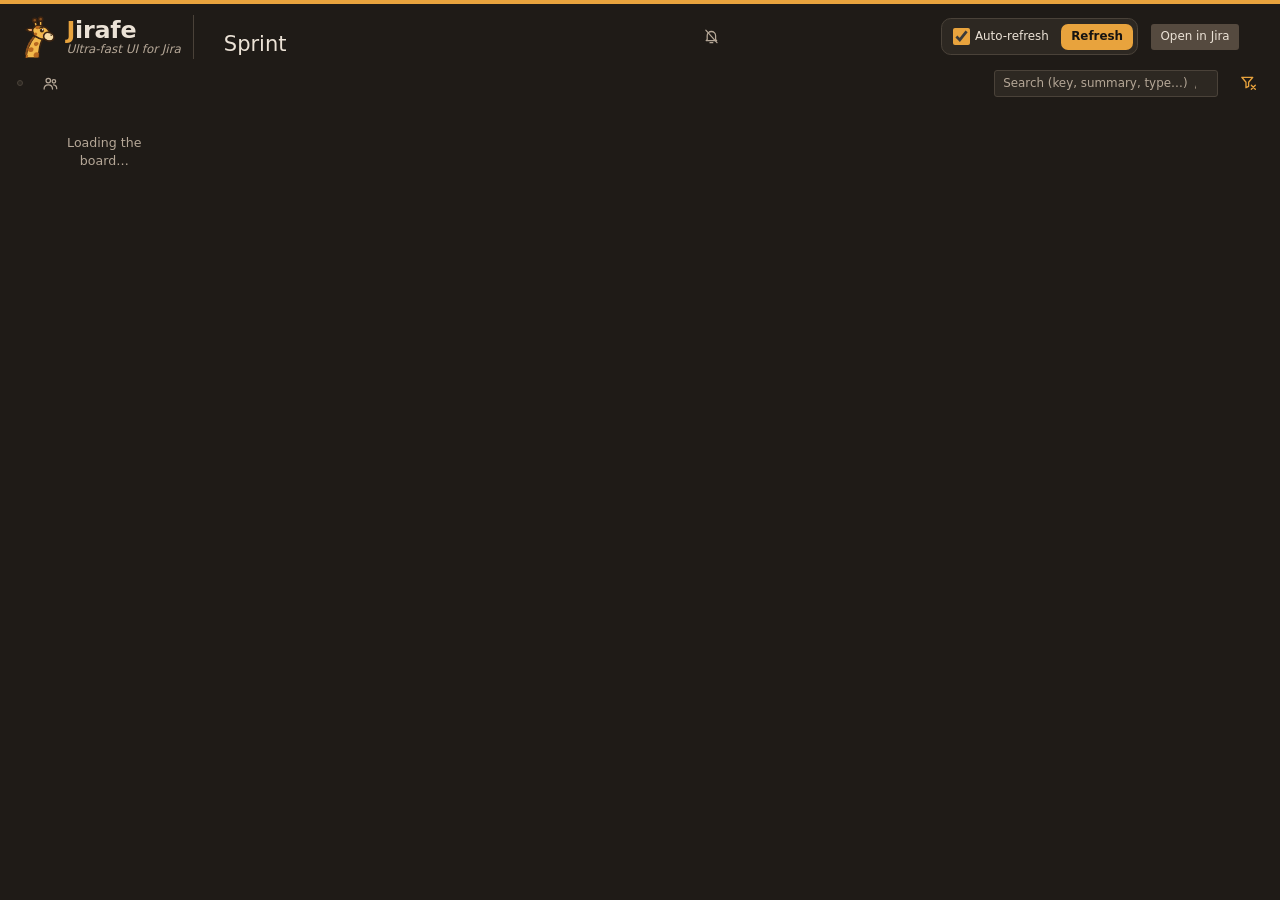
<file: src/jirafe/static/index.html>
<!doctype html>
<html lang="en">
<head>
<meta charset="utf-8">
<meta name="viewport" content="width=device-width, initial-scale=1">
<!-- Tab icon: the header's giraffe logo, as inline SVG (no route to serve). -->
<link rel="icon" type="image/svg+xml" href="data:image/svg+xml,%3Csvg xmlns='http://www.w3.org/2000/svg' viewBox='0 0 64 64'%3E%3Cdefs%3E%3CclipPath id='neck'%3E%3Cpath d='M13 64 C15 50 20 40 27 31 L39 35 C35 43 33 53 33 64 Z'/%3E%3C/clipPath%3E%3CclipPath id='head'%3E%3Cellipse cx='37' cy='25' rx='14' ry='9.5' transform='rotate(22 37 25)'/%3E%3C/clipPath%3E%3C/defs%3E%3Cg stroke='%233b2412' stroke-width='2.4' stroke-linejoin='round' stroke-linecap='round'%3E%3Cpath d='M30 18 L27 7 M36 16 L36 5' fill='none' stroke-width='5.4'/%3E%3Cpath d='M30 18 L27 7 M36 16 L36 5' fill='none' stroke='%23f2b84b' stroke-width='2'/%3E%3Ccircle cx='27' cy='6.5' r='3.2' fill='%238a4f1c'/%3E%3Ccircle cx='36' cy='4.8' r='3.2' fill='%238a4f1c'/%3E%3Cpath d='M27 21 C20 17 16 19 14 21 C18 24 23 25 28 24 Z' fill='%23f2b84b'/%3E%3Cpath d='M25 21.6 C21 19.8 19 20.2 17.6 21.2 C20 22.6 22.6 23 25.4 22.8 Z' fill='%23e9967a' stroke='none'/%3E%3Cpath d='M13 64 C15 50 20 40 27 31 L39 35 C35 43 33 53 33 64 Z' fill='%23f2b84b'/%3E%3C/g%3E%3Cg clip-path='url(%23neck)' fill='%23b8691f'%3E%3Cpath d='M17 50 q4 -4 8 -1 q1 5 -4 6 q-5 0 -4 -5z'/%3E%3Cpath d='M26 41 q4 -3 7 0 q0 4 -4 5 q-4 -1 -3 -5z'/%3E%3Cpath d='M27 56 q4 -2 7 1 v6 h-8 q-2 -4 1 -7z'/%3E%3Cpath d='M12 60 q3 -3 5 0 q0 3 -3 4 h-3z'/%3E%3C/g%3E%3Cpath d='M14 58 C15 48 19 40 25 33' fill='none' stroke='%238a4f1c' stroke-width='3' stroke-linecap='round' stroke-dasharray='3 2.2'/%3E%3Cg stroke='%233b2412' stroke-width='2.4' stroke-linejoin='round'%3E%3Cellipse cx='37' cy='25' rx='14' ry='9.5' transform='rotate(22 37 25)' fill='%23f2b84b'/%3E%3C/g%3E%3Cg clip-path='url(%23head)' fill='%23b8691f'%3E%3Cpath d='M28 16 q4 -3 7 0 q0 4 -4 4 q-4 0 -3 -4z'/%3E%3Cpath d='M26 26 q3 -2 5 1 q-1 4 -4 3 q-3 -1 -1 -4z'/%3E%3C/g%3E%3Cellipse cx='40.5' cy='29' rx='2.4' ry='1.5' fill='%23e9967a' opacity='0.8' transform='rotate(22 40.5 29)'/%3E%3Cg stroke='%233b2412' stroke-width='2.4' stroke-linejoin='round' stroke-linecap='round'%3E%3Cellipse cx='48.5' cy='31.5' rx='8' ry='6.5' transform='rotate(22 48.5 31.5)' fill='%23f7dca6'/%3E%3Cpath d='M44 36.5 q3.5 2.2 7 1.2' fill='none' stroke-width='1.8'/%3E%3C/g%3E%3Cellipse cx='52' cy='29.2' rx='1.3' ry='1' fill='%233b2412' transform='rotate(22 52 29.2)'/%3E%3Ccircle cx='38' cy='22' r='3.1' fill='%233b2412'/%3E%3Ccircle cx='39.1' cy='20.9' r='1.1' fill='%23fff'/%3E%3Cpath d='M34.5 18.5 q2.5 -2 5.5 -0.6' fill='none' stroke='%233b2412' stroke-width='1.6' stroke-linecap='round'/%3E%3C/svg%3E">
<title>Jirafe</title>
<!-- Preferences applied before the first render: no light flash, no columns disappearing afterwards. -->
<script>
try {
  if (localStorage.getItem("sprint-board.theme") === "light") document.documentElement.dataset.theme = "light";
} catch (ignored) { /* storage unavailable: dark theme */ }
</script>
<style>
  /* Palette (ochre, brown, cream): deliberately far from Jira's blues, so the two tabs are never
     mistaken for each other. Dark by default; light is chosen with the header's ☀ icon (remembered by the
     browser). */
  /* color-scheme: native drop-down lists (sprint, labels) follow the theme instead of mixing the system's
     light options with the page's dark ones. */
  :root {
    color-scheme: dark;
    /* Width of the detail on the side, which the bulk bar steps aside from. */
    --side-panel-width: min(44rem, 94vw);
    --bg: #1f1b17;
    --column: #2d2822;
    --card: #37312a;
    --card-hover: #413a32;
    --border: #4a4239;
    --text: #ebe2d6;
    --muted: #b5a797;
    --faint: #ab9c8a;
    /* Decoration only (rings, dots, the grip): too pale for text. */
    --faint-mark: #857868;
    --link: #f2b65e;
    --accent: #e8a33d;
    --accent-fg: #171411;
    --chip: #554a3f;
    --selected: #463723;
    --red: #f87462; --orange: #f5a524; --green: #4bce97;
    --status-new: #554a3f; --status-new-fg: #ebe2d6;
    --status-progress: #463723; --status-progress-fg: #f2b65e;
    --status-done: #29402f; --status-done-fg: #8fd6a8;
    --shadow: 0 1px 2px rgba(0, 0, 0, .35);
    --panel-shadow: -8px 0 32px -8px rgba(0, 0, 0, .6);
    --panel-shadow-left: 8px 0 32px -8px rgba(0, 0, 0, .6);
    --recent: #f5b84a;
    --error-bg: #4a2219; --error-fg: #ffb4a3;
    /* Raised above the cards it covers: lighter than them in the dark theme, white in the light one. */
    --popover: #463f36;
    --popover-shadow: 0 12px 32px rgba(0, 0, 0, .6);
  }
  :root[data-theme="light"] {
    color-scheme: light;
    --bg: #fbf8f3;
    --column: #f1eadf;
    --card: #ffffff;
    --card-hover: #fdf9f3;
    --border: #e2d7c7;
    --text: #2b2118;
    --muted: #6f5f4e;
    --faint: #7a6a58;
    --faint-mark: #9a8a77;
    --link: #a35f0a;
    /* Dark enough for white text on it and for accent text on the page (both above 4.5:1). */
    --accent: #a15f0d;
    --accent-fg: #ffffff;
    --chip: #e6dccd;
    --selected: #fbeacc;
    --red: #d1401f; --orange: #d9820f; --green: #1f8a55;
    --status-new: #e6dccd; --status-new-fg: #4a3b2c;
    --status-progress: #fbeacc; --status-progress-fg: #8a4d00;
    --status-done: #dcf3e3; --status-done-fg: #1d6b3a;
    --shadow: 0 1px 2px rgba(60, 40, 20, .18);
    --panel-shadow: -8px 0 32px -8px rgba(60, 40, 20, .3);
    --error-bg: #ffebe6; --error-fg: #bf2600;
    --panel-shadow-left: 8px 0 32px -8px rgba(60, 40, 20, .3);
    --recent: #d9860f;
    --popover: #ffffff;
    --popover-shadow: 0 12px 32px rgba(60, 40, 20, .28);
  }
  * { box-sizing: border-box; }
  /* The base size follows the screen width: the board stays readable from a laptop to a wall screen. */
  html { font-size: clamp(14px, 0.6vw + 5px, 24px); }
  /* The page does not scroll: only the board does, so the column headers stay stuck at the top. */
  html, body { height: 100%; }
  body {
    margin: 0; display: flex; flex-direction: column;
    background: var(--bg); color: var(--text);
    font: 0.9rem/1.4 system-ui, -apple-system, "Segoe UI", Roboto, sans-serif;
    -webkit-font-smoothing: antialiased;
  }
  a { color: var(--link); text-decoration: none; }
  a:hover { text-decoration: underline; }
  :focus-visible { outline: 2px solid var(--accent); outline-offset: 2px; }
  button { font: inherit; color: inherit; }

  /* Two rows of fixed height, whatever the board: the header (which board, its data) and the toolbar (which
     part of it is shown). A group never wraps to a line of its own: text gets shorter instead (sprint name,
     tagline), and only on a narrow window does the data move under the titles, still on the right. */
  header { flex: none; border-top: 4px solid var(--accent); padding: 0.7rem 1.2rem 0.35rem; display: flex; flex-wrap: wrap; align-items: center; gap: 0.5rem 1.2rem; }
  header .brand {
    display: flex; align-items: center; gap: 0.55rem; margin-right: 0.9rem; padding-right: 0.9rem;
    border-right: 1px solid var(--border); font-weight: 800; font-size: 1.7rem; letter-spacing: -0.01em;
  }
  /* The logo opens the about panel, without looking like a button: the logo stays a logo. */
  header .about { position: relative; }
  header button.brand { border-top: 0; border-bottom: 0; border-left: 0; background: none; padding-left: 0; cursor: pointer; text-align: left; }
  .about-panel { right: auto; left: 0; font-size: 0.85rem; }
  .about-panel ul { margin: 0.6rem 0 0; padding: 0; list-style: none; display: grid; gap: 0.3rem; }
  header .brand .logo { width: 3rem; height: 3rem; flex: none; }
  header .brand .j { color: var(--accent); }
  header .brand .name { display: flex; flex-direction: column; line-height: 1.05; }
  header .brand .tagline { color: var(--muted); font-size: 0.85rem; font-weight: 500; font-style: italic; letter-spacing: 0; }
  header .titles { flex: 1 1 14rem; display: flex; flex-direction: column; min-width: 0; }
  header .crumb { color: var(--muted); font-size: 0.85rem; white-space: nowrap; overflow: hidden; text-overflow: ellipsis; }
  header h1 { margin: 0; display: flex; align-items: baseline; gap: 0.8rem; font-size: 1.5rem; font-weight: 500; min-width: 0; }
  header #sprint-name { white-space: nowrap; overflow: hidden; text-overflow: ellipsis; min-width: 0; }
  header select {
    font: inherit; font-size: 0.9rem; color: var(--link); background: transparent; border: 0; cursor: pointer; padding: 0.1rem 0;
  }
  header select option, .filters .more-labels option { color: var(--text); background: var(--column); }
  header select option:checked, .filters .more-labels option:checked { color: var(--accent-fg); background: var(--accent); }
  header select option:disabled, .filters .more-labels option:disabled,
  .filters .more-labels option[value=""] { color: var(--faint); background: var(--column); font-style: italic; }
  /* margin-left: auto keeps the data in the right corner, on the first line as on the next one. */
  header .right { display: flex; flex-wrap: wrap; justify-content: flex-end; align-items: center; gap: 0.5rem 0.9rem; margin-left: auto; color: var(--muted); font-size: 0.85rem; }
  header .right > *, .load-btn, .refresh-controls label.auto { white-space: nowrap; }
  header .remaining { font-size: 0.85rem; font-weight: 400; color: var(--muted); white-space: nowrap; }
  header .remaining.over { color: var(--red); font-weight: 600; }
  /* Two short lines in a fixed box: refreshing or failing replaces the age without moving its neighbours. */
  header .status { display: grid; width: 11.5rem; font-size: 0.8rem; line-height: 1.25; text-align: right; font-variant-numeric: tabular-nums; }
  /* Load put on Jira, like a load average: requests sent by the server over 1, 5 and 15 minutes. */
  .jira-load { position: relative; }
  /* A gauge for whoever watches the cost, not an action: quiet text, the detail in its panel. */
  .load-btn {
    display: inline-flex; align-items: center; gap: 0.3rem; cursor: pointer; border: 0; border-radius: 4px;
    background: none; color: var(--muted); padding: 0.25rem 0.4rem; font: inherit; font-size: 0.85rem;
    font-variant-numeric: tabular-nums;
  }
  .load-btn:hover, .load-btn[aria-expanded="true"] { background: var(--chip); color: var(--text); }
  .load-btn svg { width: 1rem; height: 1rem; fill: none; stroke: currentColor; stroke-width: 1.8; stroke-linecap: round; stroke-linejoin: round; }
  .load-btn b { color: var(--text); font-weight: 600; min-width: 1.6em; text-align: right; }
  .load-panel {
    position: absolute; top: calc(100% + 0.4rem); right: 0; z-index: 30; min-width: 19rem;
    padding: 0.7rem 0.8rem; border: 1px solid var(--border); border-radius: 0.6rem;
    background: var(--column); color: var(--text); box-shadow: 0 8px 24px rgb(0 0 0 / 35%);
  }
  .load-panel[hidden] { display: none; }
  /* Button in the left half of the window (the header wraps on a narrow one): the panel opens towards the
     right, rather than past the left edge of the screen. */
  .load-panel.from-left { right: auto; left: 0; }
  /* Stand-up: whoever speaks hands over to anyone; the board shows the cards of the person speaking and what
     changed on them since yesterday, and the row of people tells who already spoke. */
  .standup { margin: 0 1.2rem 0.6rem; padding: 0.5rem 0.8rem; border: 1px solid var(--accent); border-radius: 0.5rem; background: var(--column); }
  .standup[hidden] { display: none; }
  .standup .who { display: flex; align-items: center; gap: 0.7rem; flex-wrap: wrap; }
  .standup .who .name { font-size: 1.15rem; font-weight: 600; display: inline-flex; align-items: center; gap: 0.45rem; }
  .standup .who .name .avatar { width: 1.8rem; height: 1.8rem; }
  .standup .who .meta { color: var(--muted); font-size: 0.85rem; }
  .standup .who .spacer { flex: 1; }
  .standup .who input { border: 1px solid var(--border); border-radius: 4px; background: var(--bg); color: var(--text); font: inherit; font-size: 0.85rem; padding: 0.2rem 0.5rem; width: 14rem; }
  .standup .who button { border: 1px solid var(--border); border-radius: 4px; background: none; color: var(--text); cursor: pointer; font: inherit; font-size: 0.85rem; padding: 0.15rem 0.55rem; }
  .standup .who button:hover { border-color: var(--accent); }
  .standup .who button.done { color: var(--accent-fg); background: var(--accent); border-color: var(--accent); }
  .standup .people { display: flex; flex-wrap: wrap; gap: 0.35rem; margin-top: 0.45rem; }
  .standup .people button { display: inline-flex; align-items: center; gap: 0.35rem; border: 1px solid var(--border); border-radius: 1rem; background: none; color: var(--text); cursor: pointer; font: inherit; font-size: 0.82rem; padding: 0.1rem 0.6rem 0.1rem 0.15rem; }
  .standup .people button:hover { border-color: var(--accent); }
  .standup .people button.current { background: var(--selected); border-color: var(--accent); font-weight: 600; }
  .standup .people button.spoke { opacity: 0.45; }
  .standup .people button.spoke .label::after { content: " ✓"; color: var(--accent); }
  .standup .people button.match { border-color: var(--accent); box-shadow: 0 0 0 1px var(--accent); }
  .standup .changes { margin-top: 0.45rem; max-height: 28vh; overflow-y: auto; font-size: 0.82rem; }
  .standup .changes[hidden] { display: none; }
  .standup .changes > p { margin: 0; color: var(--muted); }
  .standup .changes h3 { margin: 0.5rem 0 0.3rem; font-size: 0.8rem; font-weight: 600; color: var(--muted); text-transform: uppercase; letter-spacing: 0.03em; }
  .standup .changes h3:first-child { margin-top: 0; }
  /* An issue the person speaking acted on, now someone else's: shown for what they did, set apart from
     their own cards. */
  .card.handed-over { opacity: 0.7; border-style: dashed; }
  .card .handed { margin-left: 0.3rem; font-size: 0.8rem; color: var(--muted); border: 1px solid var(--border); border-radius: 3px; padding: 0 0.3rem; }
  /* Actions on the picked cards: in the flow under the filters rather than floating, so that it never covers
     the detail, docked on the side or at the bottom. */
  .bulk { display: flex; align-items: center; gap: 0.6rem; flex-wrap: wrap; margin: 0 1.2rem 0.6rem; padding: 0.4rem 0.8rem; border: 1px solid var(--accent); border-radius: 0.5rem; background: var(--selected); font-size: 0.85rem; }
  .bulk[hidden] { display: none; }
  /* The detail on the side covers the full height of the page: the bar moves to the half it leaves free.
     On a narrow screen the panel takes almost all the width, and the bar keeps its place. */
  @media (min-width: 60rem) {
    body:has(aside:not([hidden]):not(.bottom):not(.left)) .bulk { margin-right: calc(var(--side-panel-width) + 1.2rem); }
    body:has(aside.left:not([hidden]):not(.bottom)) .bulk { margin-left: calc(var(--side-panel-width) + 1.2rem); }
  }
  .bulk .count { font-weight: 600; }
  .bulk select, .bulk button { border: 1px solid var(--border); border-radius: 4px; background: var(--column); color: var(--text); font: inherit; padding: 0.15rem 0.45rem; cursor: pointer; }
  .bulk select:disabled, .bulk button:disabled { opacity: 0.5; cursor: default; }
  .bulk .busy { color: var(--muted); }
  /* What changed since the last visit: hidden while there is nothing new. */
  .activity { position: relative; margin-right: 0.4rem; }
  /* The bell: what others changed since the last visit, counted on it; struck through while desktop
     notifications are off. */
  .icon-btn.notify { position: relative; }
  .icon-btn.notify .badge {
    position: absolute; top: -0.3rem; left: 55%; min-width: 1.1rem; padding: 0 0.3rem; border-radius: 999px;
    background: var(--accent); color: var(--accent-fg); font-size: 0.75rem; font-weight: 700; line-height: 1.1rem;
    text-align: center; font-variant-numeric: tabular-nums;
  }
  .icon-btn.notify .badge[hidden] { display: none; }
  .activity-panel .notify-toggle { display: flex; align-items: center; gap: 0.5rem; margin: 0.2rem 0 0.6rem; color: var(--muted); cursor: pointer; }
  .activity-panel .notify-toggle input { accent-color: var(--accent); margin: 0; }
  /* Wide enough to read a summary and a comment whole: they wrap rather than scroll sideways (the header's
     nowrap, inherited from .right, would push them out of the panel). */
  .activity-panel { width: min(52rem, 94vw); max-height: 80vh; overflow-y: auto; font-size: 0.82rem; white-space: normal; overflow-wrap: anywhere; }
  .activity-panel .bar { display: flex; align-items: baseline; justify-content: space-between; gap: 1rem; margin-bottom: 0.4rem; }
  .activity-panel .bar h4 { margin: 0; }
  .activity-panel .bar button { border: 0; background: none; color: var(--link); cursor: pointer; font: inherit; padding: 0; }
  /* minmax(0, 1fr): an auto track would grow to the issue button's full line (its width is a percentage)
     and push the panel sideways instead of wrapping it. */
  .activity-list { margin: 0; padding: 0; list-style: none; display: grid; grid-template-columns: minmax(0, 1fr); gap: 0.5rem; }
  .activity-list > li { border-top: 1px solid var(--border); padding-top: 0.45rem; }
  .activity-list .issue { display: flex; gap: 0.5rem; align-items: baseline; width: 100%; border: 0; background: none; padding: 0; font: inherit; color: var(--text); text-align: left; cursor: pointer; }
  .activity-list .issue:hover .summary { text-decoration: underline dotted; }
  .activity-list .issue .key, .standup .issue .key { color: var(--link); font-weight: 600; white-space: nowrap; }
  .activity-list .issue .summary { min-width: 0; }
  .activity-list ul { margin: 0.25rem 0 0; padding: 0 0 0 0.8rem; list-style: none; display: grid; grid-template-columns: minmax(0, 1fr); gap: 0.2rem; color: var(--muted); }
  .activity-list ul .who { color: var(--text); }
  .activity-list ul .when { color: var(--faint); font-size: 0.75rem; margin-left: 0.3rem; white-space: nowrap; }
  .activity-list ul .text { color: var(--text); }
  .load-panel h4 { margin: 0 0 0.5rem; font-size: 0.85rem; }
  .load-panel table { width: 100%; border-collapse: collapse; font-size: 0.8rem; }
  .load-panel th, .load-panel td { padding: 0.2rem 0.4rem; text-align: right; }
  .load-panel th:first-child, .load-panel td:first-child { text-align: left; }
  .load-panel thead th { color: var(--muted); font-weight: 500; border-bottom: 1px solid var(--border); }
  .load-panel td { font-family: ui-monospace, SFMono-Regular, Consolas, monospace; }
  .load-panel td:first-child { font-family: inherit; }
  .load-panel td .hint { display: block; color: var(--muted); font-size: 0.8rem; }
  .load-panel tfoot td { border-top: 1px solid var(--border); font-weight: 600; }
  .load-panel p { margin: 0.6rem 0 0; color: var(--muted); font-size: 0.8rem; line-height: 1.35; }
  header .status > span { display: block; overflow: hidden; text-overflow: ellipsis; }
  header .status .progress { color: var(--accent); }
  header .status .failed { color: var(--red); }
  .btn {
    border: 0; border-radius: 3px; padding: 0.35rem 0.7rem; cursor: pointer;
    background: var(--chip); color: var(--text); white-space: nowrap;
  }
  .btn:hover { filter: brightness(1.1); text-decoration: none; }
  .btn:disabled { opacity: 0.6; cursor: progress; }
  a.btn { display: inline-block; color: var(--text); }
  /* Refresh controls: auto-refresh checkbox, refresh button, and the freshness gauge below them. */
  .refresh-controls {
    position: relative; display: inline-flex; align-items: center; gap: 0.9rem;
    padding: 0.3rem 0.3rem 0.3rem 0.8rem; border: 1px solid var(--border); border-radius: 0.7rem; background: var(--column);
  }
  .refresh-controls label.auto { display: inline-flex; gap: 0.4em; align-items: center; color: var(--text); cursor: pointer; }
  .refresh-controls label.auto input { accent-color: var(--accent); width: 1.2rem; height: 1.2rem; margin: 0; cursor: pointer; }
  .btn.primary { background: var(--accent); color: var(--accent-fg); font-weight: 600; border-radius: 0.5rem; }
  /* Data freshness: 5 segments, one per minute, fading out until the next auto-refresh; green up to 2 min,
     red at 4 min. Pure CSS animation, restarted at each refresh: no computation while waiting. */
  .freshness { position: absolute; left: 0.8rem; right: 0.8rem; bottom: 3px; height: 4px; display: flex; gap: 3px; pointer-events: none; }
  .freshness[hidden] { display: none; }
  .freshness i {
    flex: 1; border-radius: 999px; background: var(--green);
    animation: freshness-color var(--cycle) linear var(--delay) forwards, freshness-off var(--off) steps(1, end) var(--delay) forwards;
  }
  @keyframes freshness-color {
    0%, 40% { background: var(--green); }
    60% { background: var(--orange); }
    80%, 100% { background: var(--red); }
  }
  @keyframes freshness-off { to { opacity: 0.15; } }

  .toolbar { flex: none; display: flex; align-items: center; gap: 0.5rem 1rem; padding: 0.35rem 1.2rem 0.7rem; font-size: 0.85rem; }
  .toolbar > .views, .toolbar > .icon-btn { flex: none; }
  /* The filters take what the view, the search and the count leave, on one line (see fitFilters). */
  .filters { flex: 1 1 0; min-width: 0; display: flex; flex-wrap: nowrap; align-items: center; gap: 0.2rem 0.3rem; overflow: hidden; white-space: nowrap; }
  .toolbar { position: relative; }
  .filters.filters-more {
    position: absolute; top: calc(100% - 0.4rem); right: 1.2rem; z-index: 30; flex-wrap: wrap; overflow: visible;
    white-space: normal; row-gap: 0.4rem; padding: 0.6rem 0.7rem; border: 1px solid var(--chip); border-radius: 0.6rem;
    background: var(--popover); box-shadow: var(--popover-shadow);
  }
  .filters.filters-more[hidden] { display: none; }
  /* In the popover, a separator starts a new line instead of standing between two buttons. */
  .filters.filters-more .qf-sep, .filters.filters-more .qf-sep.labels-sep { flex-basis: 100%; height: 0; margin: 0.15rem 0; background: none; }
  .filters .more-filters[aria-expanded="true"] { border-style: solid; border-color: var(--accent); }
  .filters > [hidden] { display: none; }
  .filters .label { color: var(--muted); font-weight: 600; font-size: 0.8rem; letter-spacing: 0.02em; text-transform: uppercase; margin-right: 0.4rem; }
  .filters .label:not(:first-child) { margin-left: 0.2rem; }
  .filters .more-filters {
    flex: none; border: 1px dashed var(--border); border-radius: 3px; background: none; color: var(--link);
    font: inherit; font-size: 0.8rem; padding: 0.15rem 0.45rem; cursor: pointer; margin-left: 0.2rem;
  }
  .filters .more-filters:hover { border-color: var(--accent); }
  .filters .people.active { border-style: solid; border-color: var(--accent); background: var(--accent); color: var(--accent-fg); font-weight: 600; }
  .filters .more-filters.active { border-style: solid; border-color: var(--accent); color: var(--accent); font-weight: 600; }
  .filters button.qf {
    border: 0; background: transparent; color: var(--link); padding: 0.2rem 0.45rem; border-radius: 3px; cursor: pointer;
  }
  .filters button.qf:hover { background: var(--chip); }
  .filters button.qf[aria-pressed="true"] { background: var(--accent); color: var(--accent-fg); }
  .filters button.qf[aria-busy="true"] { opacity: 0.6; cursor: progress; }
  /* The logged-in user, among the quick filters. */
  .filters button.qf.me { position: relative; isolation: isolate; color: var(--accent); font-weight: 700; }
  .filters button.qf.me[aria-pressed="true"] { background: var(--accent); color: var(--accent-fg); }
  /* Giraffe horns (ossicones, as on the logo) planted on the last letter of the first name, to keep the
     initial readable: the top of a lowercase letter is ~0.5em below the top of the box; the horns (0.7em)
     stand on it rather than sink into it, which would turn an "n" into an "h". */
  .qf.me .horned, .people-menu .me .horned { position: relative; display: inline-block; }
  .qf.me .horned::before, .people-menu .me .horned::before {
    content: ""; position: absolute; left: 50%; top: -0.3em; width: 0.8em; height: 0.7em;
    transform: translateX(-50%) rotate(-6deg); pointer-events: none;
    background: center / contain no-repeat url("data:image/svg+xml,%3Csvg xmlns='http://www.w3.org/2000/svg' viewBox='0 0 20 17'%3E%3Cg stroke-linecap='round' fill='none'%3E%3Cpath d='M7.5 16 L5.6 5.5 M12.5 16 L14.4 5.5' stroke='%233b2412' stroke-width='4.6'/%3E%3Cpath d='M7.5 16 L5.6 5.5 M12.5 16 L14.4 5.5' stroke='%23f2b84b' stroke-width='2.2'/%3E%3C/g%3E%3Cg fill='%238a4f1c' stroke='%233b2412' stroke-width='1.2'%3E%3Ccircle cx='5.4' cy='4.2' r='3'/%3E%3Ccircle cx='14.6' cy='4.2' r='3'/%3E%3C/g%3E%3C/svg%3E");
    filter: drop-shadow(0 1px 0.5px rgb(0 0 0 / 35%));
  }
  /* Search, count and clear at the end of the line: what is shown, then how to show everything again. */
  .toolbar .search { flex: none; display: flex; align-items: center; gap: 0.6rem; margin-left: auto; }
  .toolbar input::placeholder { color: var(--muted); opacity: 1; }
  .toolbar input {
    width: 16rem; max-width: 100%; font: inherit; color: var(--text);
    background: var(--column); border: 1px solid var(--border); border-radius: 3px; padding: 0.3rem 0.6rem;
  }
  /* Assignee filters on one side, the others on the other: they are not mixed up. */
  .filters .qf-sep { width: 1px; align-self: stretch; margin: 0.15rem 0.6rem; background: var(--border); }
  .filters .qf-sep.labels-sep { margin-inline: 0.8rem; }
  .toolbar .count { color: var(--muted); white-space: nowrap; font-variant-numeric: tabular-nums; }
  /* Reduced width (zoom, small screen): filters tighten up before going behind "+N more". */
  @media (max-width: 110rem) {
    .filters button.qf { padding-inline: 0.3rem; }
    .filters .qf-sep { margin-inline: 0.35rem; }
    .filters .qf-sep.labels-sep { margin-inline: 0.6rem; }
    .filters .label { margin-right: 0.15rem; }
  }
  /* Narrow window: the filters get a line of their own under the view and the search. */
  @media (max-width: 64rem) {
    .toolbar { flex-wrap: wrap; }
    .toolbar .filters { order: 1; flex-basis: 100%; }
    .toolbar input { width: 12rem; }
    /* The logo alone says which tool this is (the tab too): its name leaves the room to the sprint's. */
    header .brand .name { display: none; }
  }
  .filters button.qf .n { margin-left: 0.3rem; font-size: 0.8rem; color: var(--muted); }
  .filters button.qf[aria-pressed="true"] .n { color: inherit; }
  .filters .more-labels {
    font: inherit; font-size: 0.8rem; color: var(--link); background: transparent; border: 1px dashed var(--border);
    border-radius: 3px; padding: 0.15rem 0.3rem; cursor: pointer; max-width: 12rem;
  }
  .filters .people { display: inline-flex; align-items: center; gap: 0.35rem; }
  .filters .people svg { width: 0.7rem; height: 0.7rem; fill: none; stroke: currentColor; stroke-width: 3; }
  .filters .people .avatar, .people-menu .avatar { width: 1.15rem; height: 1.15rem; font-size: 0.5rem; box-shadow: none; }
  /* Fixed, not inside the filters: the line hides what overflows it, and the popover moves its children. */
  .people-menu {
    position: fixed; z-index: 40; min-width: 14rem; overflow-y: auto; margin: 0; padding: 0.25rem 0; list-style: none;
    font-size: 0.85rem; background: var(--popover); border: 1px solid var(--chip); border-radius: 0.5rem;
    box-shadow: var(--popover-shadow); outline: none; scrollbar-width: thin; scrollbar-color: var(--chip) transparent;
  }
  .people-menu[hidden] { display: none; }
  .people-menu li { display: flex; align-items: center; gap: 0.5rem; padding: 0.3rem 0.7rem; cursor: pointer; white-space: nowrap; }
  .people-menu li.active, .picker li.active { background: var(--chip); box-shadow: inset 3px 0 0 var(--accent); }
  .people-menu li[aria-selected="true"] .name { color: var(--accent); font-weight: 600; }
  .people-menu li[aria-selected="true"] .name::after { content: " ✓"; }
  /* The user, as on their own button: horns and accent, their login like everyone's. */
  .people-menu li.me .name { color: var(--accent); font-weight: 700; }
  .people-menu li .login { margin-left: auto; padding-left: 1rem; color: var(--faint); font-size: 0.75rem; }
  .people-menu li.everyone { color: var(--muted); border-bottom: 1px solid var(--border); margin-bottom: 0.2rem; }
  .icon-btn {
    border: 0; background: none; color: var(--muted); cursor: pointer; font: inherit;
    padding: 0.2rem 0.35rem; border-radius: 4px;
  }
  .icon-btn:hover { background: var(--chip); color: var(--text); }
  /* Views: a segmented control, the active view reads at a glance. */
  .views { display: inline-flex; padding: 2px; border-radius: 6px; background: var(--column); border: 1px solid var(--border); }
  .views button {
    border: 0; background: none; color: var(--muted); cursor: pointer; font: inherit; font-size: 0.8rem;
    padding: 0.2rem 0.65rem; border-radius: 4px; display: inline-flex; align-items: baseline; gap: 0.35rem;
  }
  .views button:hover { color: var(--text); }
  .views button[aria-pressed="true"] { background: var(--accent); color: var(--accent-fg); font-weight: 600; }
  .views .n { font-size: 0.8rem; opacity: 0.8; font-variant-numeric: tabular-nums; }
  .views[hidden] { display: none; }
  .icon-btn { font-size: 1.15rem; line-height: 1; padding: 0.3rem 0.5rem; }
  /* Clear all filters (quick, labels, search); disabled when there is nothing to clear. */
  .icon-btn.clear { display: inline-flex; padding: 0.3rem 0.4rem; }
  .icon-btn.clear svg {
    width: 1.25rem; height: 1.25rem; fill: none; stroke: currentColor; stroke-width: 1.8;
    stroke-linecap: round; stroke-linejoin: round;
  }
  .icon-btn.clear:not(:disabled) { color: var(--accent); }
  .icon-btn.clear:disabled { opacity: 0.35; cursor: default; background: none; }
  .icon-btn.notify, .icon-btn.standup-btn, #theme { display: inline-flex; padding: 0.3rem 0.4rem; }
  .icon-btn.standup-btn[aria-pressed="true"] { color: var(--accent-fg); background: var(--accent); }
  .icon-btn.notify svg, .icon-btn.standup-btn svg, #theme svg {
    width: 1.2rem; height: 1.2rem; fill: none; stroke: currentColor; stroke-width: 1.8;
    stroke-linecap: round; stroke-linejoin: round;
  }
  .icon-btn.notify.on .slash { display: none; }

  main { flex: 1; min-height: 0; overflow: auto; padding: 0 1.2rem 1rem; }
  .board { display: grid; grid-template-columns: repeat(var(--cols, 10), minmax(12.5rem, 1fr)); gap: 0.5rem; min-height: 100%; }
  .column { background: var(--column); border-radius: 8px; display: flex; flex-direction: column; min-width: 0; }
  .column h2 {
    position: sticky; top: 0; z-index: 1; margin: 0; padding: 0.7rem 0.6rem 0.5rem;
    background: var(--column); border-radius: 8px 8px 0 0;
    font-size: 0.8rem; font-weight: 600; letter-spacing: 0.02em; text-transform: uppercase; color: var(--muted);
    display: flex; justify-content: space-between; gap: 0.4rem;
  }
  .column h2 .n { font-weight: 400; white-space: nowrap; }
  /* A wide column (a view showing only part of the board: 5 columns instead of 10) lays its cards side by
     side: the screen is used in width instead of forcing vertical scrolling. fitLanes() decides it, from
     the sizes below (LANE_* constants), so that the wider spacing it brings never takes the second lane away. */
  .cards {
    display: grid; grid-template-columns: minmax(0, 1fr);
    align-content: start; gap: 0.4rem; padding: 0 0.4rem 0.5rem;
  }
  .cards .empty-col { grid-column: 1 / -1; }
  /* Cards side by side: the gap between two board columns must clearly beat the one between two cards, or
     three columns of two lanes read as six. Wider gaps and margins, and a rule under the heading spanning
     both lanes, keep each column one block; one lane per column is left as it is. */
  .board.lanes { gap: 1.25rem; }
  .board.lanes .cards { grid-template-columns: repeat(auto-fill, minmax(min(100%, 15rem), 1fr)); padding: 0 0.75rem 0.75rem; }
  .board.lanes .column h2 { margin: 0 0.75rem 0.5rem; padding-inline: 0; border-bottom: 1px solid var(--border); border-radius: 0; }

  .card {
    display: block; color: var(--text); background: var(--card); border-radius: 6px; box-shadow: var(--shadow);
    padding: 0.55rem 0.6rem 0.5rem; cursor: pointer;
    /* No content-visibility: auto here: a sprint holds a hundred cards or so, laid out in a few
       milliseconds, and deferring them is suspected of freezing Edge on reload (the layout of cards
       entering the screen, combined with scrollIntoView, can be recomputed over and over). */
  }
  .card:hover { background: var(--card-hover); text-decoration: none; }
  /* Drag and drop: the grabbed card follows the pointer, lifted; its place in the column becomes a dashed
     slot that moves, and the other cards slide to make room for it. */
  body.card-dragging, body.card-dragging * { cursor: grabbing !important; user-select: none; }
  .card.placeholder {
    background: color-mix(in srgb, var(--accent) 10%, transparent); box-shadow: none;
    outline: 2px dashed color-mix(in srgb, var(--accent) 65%, transparent); outline-offset: -2px;
  }
  .card.placeholder { position: relative; }
  .card.placeholder > :not(.slot-status) { visibility: hidden; }
  /* The status the issue will have if dropped here, where the eye already is: a column may hold several.
     On the side the card does not cover: held by its top grip, it hangs below the pointer; by its bottom
     one, above. */
  .slot-status {
    position: absolute; inset: 0; display: grid; justify-items: center; align-content: start; gap: 0.3rem;
    padding: 0.4rem; text-align: center; font-size: 0.75rem; color: var(--muted);
  }
  .slot-status.bottom { align-content: end; }
  .slot-status .status-pill { font-size: 0.85rem; padding: 0.15rem 0.6rem; }
  .drag-ghost {
    position: fixed; z-index: 1000; margin: 0; pointer-events: none; will-change: transform;
    box-shadow: 0 14px 30px rgba(0, 0, 0, .45), 0 0 0 2px var(--accent);
  }
  .drag-ghost[data-hint]::after {
    content: attr(data-hint); position: absolute; left: 50%; top: 100%; transform: translate(-50%, 0.4rem);
    white-space: nowrap; font-size: 0.75rem; padding: 0.2rem 0.5rem; border-radius: 3px;
    background: var(--red); color: var(--accent-fg);
  }
  .column.drag-origin { background: color-mix(in srgb, var(--accent) 7%, var(--column)); }
  .column.drag-refused { outline: 2px dashed var(--red); outline-offset: -2px; }
  .column.drag-target { outline: 2px dashed var(--accent); outline-offset: -2px; }
  .drag-ghost[data-hint-kind="info"]::after { background: var(--chip); color: var(--text); }
  /* The slot stands in for the "—" of an empty column it enters. */
  .cards:has(> .card) > .empty-col { display: none; }
  /* Changed in Jira lately (recentMinutes), so that the eye finds what colleagues just touched without a
     badge cluttering the board: a colored edge on the right side, where the epic chips' colors are not.
     Deliberately still: an animated highlight repaints at every frame, and a low-end PC showing 20 of them
     spent a fifth of a core on it. An inset shadow takes no room, so the card keeps its size. */
  .card.recent:not(.placeholder, .drag-ghost) { box-shadow: var(--shadow), inset -3px 0 0 var(--recent); }
  .card.selected { background: var(--selected); outline: 2px solid var(--accent); outline-offset: -2px; }
  /* Picked with Ctrl or Shift + click, for Ctrl+C: outlined like the open issue, with a tick in the free
     corner. */
  .card.picked { position: relative; background: var(--selected); outline: 2px solid var(--accent); outline-offset: -2px; }
  .card.picked::after {
    content: "✓"; position: absolute; right: 0.5rem; bottom: 0.45rem; width: 1.1rem; height: 1.1rem;
    display: grid; place-items: center; border-radius: 50%; background: var(--accent); color: var(--accent-fg);
    font-size: 0.7rem; font-weight: 700;
  }
  .card .top { display: flex; justify-content: space-between; align-items: flex-start; gap: 0.4rem; }
  .card .key { color: var(--muted); font-size: 0.8rem; }
  /* Only the grips move the card: anywhere else, pressing and dragging selects text, to copy it. Faint
     until the card is hovered, so it does not clutter the board. Two opposite corners, so that one is
     always near the pointer; the four-arrow cursor tells the card can be picked up from there. */
  .card .id { display: flex; align-items: center; gap: 0.15rem; min-width: 0; }
  .card .grip {
    flex: none; display: grid; place-items: center; width: 1.1rem; height: 1.25rem; margin-left: -0.35rem;
    border-radius: 3px; color: var(--faint-mark); opacity: 0.35; cursor: move; user-select: none; touch-action: none;
  }
  .card .foot .grip { margin-left: auto; margin-right: -0.35rem; }
  .card .grip svg { width: 0.6rem; height: 0.95rem; }
  .card:hover .grip, .card:focus-visible .grip { opacity: 1; }
  .card .grip:hover { color: var(--text); background: var(--chip); }
  .card .who { display: flex; align-items: center; gap: 0.5rem; min-width: 0; }
  .card .first-name { color: var(--muted); font-size: 0.8rem; white-space: nowrap; overflow: hidden; text-overflow: ellipsis; }
  .card.done .key { text-decoration: line-through; }
  .card .summary {
    margin: 0.15rem 0 0.35rem; overflow-wrap: anywhere;
    display: -webkit-box; -webkit-line-clamp: 3; -webkit-box-orient: vertical; overflow: hidden;
  }
  .epic {
    display: inline-block; max-width: 100%; margin-bottom: 0.35rem; padding: 0 0.35rem; border-radius: 3px;
    font-size: 0.8rem; color: #172b4d; background: var(--epic); white-space: nowrap; overflow: hidden; text-overflow: ellipsis;
  }
  .card .foot { display: flex; align-items: center; gap: 0.3rem; }
  .icon { width: 1rem; height: 1rem; flex: none; }
  .sp {
    min-width: 1.4rem; padding: 0 0.4rem; border-radius: 1rem; background: var(--chip); color: var(--text);
    font-size: 0.75rem; text-align: center;
  }
  .avatar {
    position: relative; flex: none; width: 1.7rem; height: 1.7rem; border-radius: 50%; overflow: hidden;
    display: grid; place-items: center; font-size: 0.65rem; font-weight: 700; color: #fff;
    background: var(--avatar-bg, #5b6b7c); letter-spacing: 0.02em;
    /* Outline: a thin gap in the card's colour, then a ring, detach the photo from the background. */
    box-shadow: 0 0 0 2px var(--card), 0 0 0 3.5px var(--faint-mark);
  }
  .avatar img { position: absolute; inset: 0; width: 100%; height: 100%; object-fit: cover; }
  /* Unassigned: silhouette and "?" in ochre on a dashed circle. Stands out at a glance among solid avatars,
     without the weight of an alert colour. */
  .avatar.none {
    background: transparent; border: 1.5px dashed var(--accent); color: var(--accent); overflow: visible; box-shadow: none;
  }
  .avatar.none svg { width: 72%; height: 72%; }
  .avatar.none .q {
    position: absolute; right: -0.3rem; bottom: -0.25rem; width: 0.85rem; height: 0.85rem; border-radius: 50%;
    display: grid; place-items: center; font-size: 0.6rem; font-weight: 800; line-height: 1;
    background: var(--accent); color: var(--accent-fg); box-shadow: 0 0 0 2px var(--card);
  }
  .empty-col { color: var(--faint); font-size: 0.8rem; text-align: center; padding: 0.8rem 0; }
  .skeleton { color: var(--muted); padding: 2rem; text-align: center; }
  .error-banner { margin: 0 1.2rem 0.6rem; padding: 0.5rem 0.8rem; border-radius: 3px; background: var(--error-bg); color: var(--error-fg); }
  .error-banner.info { background: var(--chip); color: var(--text); }

  /* ---------- Detail panel ---------- */
  aside {
    position: fixed; top: 0; right: 0; bottom: 0; z-index: 10; width: var(--side-panel-width);
    background: var(--bg); border-left: 1px solid var(--border); box-shadow: var(--panel-shadow);
    display: flex; flex-direction: column;
  }
  /* Card in the right half of the screen: the panel opens on the left, so as not to cover it. */
  aside.left { right: auto; left: 0; border-left: 0; border-right: 1px solid var(--border); box-shadow: var(--panel-shadow-left); }
  aside[hidden] { display: none; }
  /* Detail at the bottom: the panel takes its place under the board instead of covering it; the board
     shrinks and scrolls above, the selected card stays visible. Height adjustable with the grip. */
  aside.bottom {
    position: relative; inset: auto; z-index: 1; flex: none; width: auto; height: var(--panel-height, 42vh);
    border: 0; border-top: 1px solid var(--border); box-shadow: 0 -10px 28px -14px rgba(0, 0, 0, 0.6);
  }
  aside .grip { display: none; }
  aside.bottom .grip {
    display: block; position: absolute; left: 0; right: 0; top: -4px; height: 8px; z-index: 2; cursor: row-resize; touch-action: none;
  }
  aside.bottom .grip::after {
    content: ""; position: absolute; left: 50%; top: 2px; width: 3rem; height: 4px; margin-left: -1.5rem;
    border-radius: 2px; background: var(--border);
  }
  aside.bottom .grip:hover::after, body.resizing aside .grip::after { background: var(--accent); }
  /* Maximized: the detail covers the whole page, over the board, whatever the dock; leaving it gives back
     the side or bottom panel as it was. */
  aside.maximized {
    position: fixed; inset: 0; z-index: 20; width: auto; height: auto; border: 0; box-shadow: none;
  }
  aside.maximized .grip { display: none; }
  aside .bar .icon-btn svg {
    display: block; width: 1.1rem; height: 1.1rem; fill: none; stroke: currentColor; stroke-width: 1.8;
    stroke-linecap: round; stroke-linejoin: round;
  }
  body.resizing { cursor: row-resize; user-select: none; }
  /* At the bottom, full width (or maximized): three columns that each scroll on their own — the fields, the description
     (and its links), the comments — in lines of readable length rather than spread across the screen.
     Description and comments are read side by side. */
  @media (min-width: 70rem) {
    aside:is(.bottom, .maximized) .content {
      display: grid; grid-template-columns: minmax(22rem, 28rem) minmax(0, 1.25fr) minmax(0, 1fr);
      padding: 0; overflow: hidden;
    }
    aside:is(.bottom, .maximized) .content > * { min-height: 0; overflow: auto; padding: 1rem 1.4rem 4.5rem; }
    aside:is(.bottom, .maximized) .content > * + * { border-left: 1px solid var(--border); }
    aside:is(.bottom, .maximized) .content > * > h4:first-child { margin-top: 0; }
    aside:is(.bottom, .maximized) h3 { font-size: 1.15rem; margin-bottom: 0.6rem; }
  }
  aside .bar { flex: none; display: flex; align-items: center; gap: 0.6rem; padding: 0.7rem 1rem; border-bottom: 1px solid var(--border); }
  aside .bar .key { font-weight: 600; }
  aside .bar .nav { color: var(--faint); font-size: 0.75rem; }
  aside .bar .spacer { flex: 1; }
  aside .bar .sync { font-size: 0.8rem; }
  .sync-failed { color: var(--red); }
  /* Forced resync: the "synced … ago" mention itself, with no extra button. */
  aside .bar .resync { border: 0; background: none; padding: 0; font: inherit; cursor: pointer; }
  aside .bar .resync:hover { text-decoration: underline dotted; color: var(--text); }
  aside .content { flex: 1; overflow: auto; padding: 1rem 1.2rem 4.5rem; }
  /* Floating table of contents at the bottom right: a click brings the section to the top of the column
     holding it (at the bottom: description in the middle, comments and history on the right). */
  aside .jump { position: absolute; right: 1.2rem; bottom: 1.2rem; z-index: 3; display: flex; flex-direction: column; align-items: flex-end; gap: 0.5rem; }
  aside .jump .sections {
    display: flex; flex-direction: column; border: 1px solid var(--border); border-radius: 0.7rem; overflow: hidden;
    background: var(--card); box-shadow: 0 2px 8px rgba(0, 0, 0, 0.3);
  }
  aside .jump .sections:empty { display: none; }
  aside .jump .sections button {
    display: flex; justify-content: space-between; gap: 0.8rem; border: 0; background: none; padding: 0.4rem 0.85rem;
    font-size: 0.8rem; color: var(--muted); text-align: left; cursor: pointer;
  }
  aside .jump .sections button + button { border-top: 1px solid var(--border); }
  aside .jump .sections button:hover { background: var(--accent); color: var(--accent-fg); }
  aside .jump .sections .count { color: var(--faint); font-size: 0.72rem; }
  aside .jump .sections button:hover .count { color: inherit; }
  /* Back to the top of the detail: only appears after scrolling down about one screen. */
  aside .to-top {
    flex: none; order: 1; width: 2.4rem; height: 2.4rem; border-radius: 50%;
    border: 1px solid var(--border); background: var(--card); color: var(--accent); box-shadow: 0 2px 8px rgba(0, 0, 0, 0.3);
    font-size: 1.1rem; cursor: pointer; opacity: 0; pointer-events: none; transform: translateY(0.4rem);
    transition: opacity 0.15s, transform 0.15s;
  }
  aside .to-top.shown { opacity: 1; pointer-events: auto; transform: none; }
  aside .to-top:hover { background: var(--accent); color: var(--accent-fg); }
  /* Preview of an attached image when hovering its name: no click, no new tab. */
  aside a.previewable::after { content: " 🖼"; font-size: 0.8em; opacity: 0.7; }
  /* Tooltips drawn by the page: the browser's own (title) are small and cannot be styled. The font size is
     set per element, in JS. */
  .tooltip {
    position: fixed; z-index: 2000; max-width: min(28rem, calc(100vw - 16px)); padding: 0.3em 0.6em;
    border-radius: 4px; line-height: 1.35; white-space: pre-line; pointer-events: none;
    color: var(--text); background: var(--card); border: 1px solid var(--border); box-shadow: 0 4px 14px rgba(0, 0, 0, .35);
  }
  .tooltip[hidden] { display: none; }
  .preview {
    position: fixed; z-index: 50; pointer-events: none; padding: 0.35rem; border-radius: 6px;
    background: var(--card); border: 1px solid var(--border); box-shadow: 0 8px 28px rgba(0, 0, 0, 0.45);
  }
  .preview[hidden] { display: none; }
  .preview img { display: block; object-fit: contain; }
  .preview .loading { display: none; padding: 1rem 1.4rem; color: var(--muted); font-size: 0.85rem; }
  .preview.loading img { display: none; }
  .preview.loading .loading { display: block; }
  aside h3 { margin: 0 0 0.8rem; font-size: 1.3rem; font-weight: 500; }
  aside .facts { display: grid; grid-template-columns: max-content 1fr; gap: 0.45rem 1.2rem; align-items: center; margin: 0; padding: 0.6rem 0; font-size: 0.85rem; }
  aside .facts + .facts { border-top: 1px solid var(--border); }
  /* Smaller avatars in the fields: a "person" line keeps the height of the others. */
  aside .facts .avatar { width: 1.3rem; height: 1.3rem; font-size: 0.5rem; box-shadow: 0 0 0 1.5px var(--bg), 0 0 0 2.5px var(--faint-mark); }
  aside .facts:first-of-type { padding-top: 0; }
  aside .links { list-style: none; margin: 0; padding: 0; font-size: 0.85rem; }
  aside .links li { display: flex; align-items: center; gap: 0.45rem; padding: 0.35rem 0; border-top: 1px solid var(--border); min-width: 0; }
  aside .links li:first-child { border-top: 0; }
  aside .links .relation { color: var(--muted); flex: none; min-width: 8rem; }
  aside .links a { flex: none; }
  aside .links .summary { flex: 1; min-width: 0; overflow: hidden; text-overflow: ellipsis; white-space: nowrap; }
  aside .links .status-pill { flex: none; }
  aside .facts dt { color: var(--muted); }
  aside .facts dd { margin: 0; display: flex; align-items: center; gap: 0.35rem; flex-wrap: wrap; }
  /* The assignee is itself the button: the field looks like the others until hovered. */
  aside .facts .assign {
    display: inline-flex; align-items: center; gap: 0.35rem; margin: -0.15rem -0.35rem; padding: 0.15rem 0.35rem;
    border: 1px dashed transparent; border-radius: 4px; background: none; font: inherit; cursor: pointer;
  }
  aside .facts .assign:hover, aside .facts .assign:focus-visible { border-color: var(--faint); background: var(--column); }
  aside .facts .assign.pending { opacity: 0.6; cursor: progress; }
  .picker { position: relative; width: 100%; max-width: 20rem; }
  .picker input {
    width: 100%; box-sizing: border-box; padding: 0.25rem 0.5rem; font: inherit; color: var(--text);
    background: var(--card); border: 1px solid var(--accent); border-radius: 4px; outline: none;
  }
  .picker ul {
    position: absolute; z-index: 5; left: 0; right: 0; top: calc(100% + 2px); max-height: 16rem; overflow-y: auto;
    margin: 0; padding: 0.25rem 0; list-style: none; background: var(--card); border: 1px solid var(--border);
    border-radius: 4px; box-shadow: var(--panel-shadow);
  }
  .picker li { display: flex; align-items: center; gap: 0.45rem; padding: 0.3rem 0.6rem; cursor: pointer; }
  .picker li:hover { background: var(--card-hover); }
  .picker li.current .name::after { content: " ✓"; color: var(--accent); }
  .picker li .login { margin-left: auto; padding-left: 0.6rem; color: var(--faint); font-size: 0.75rem; }
  .picker li.search .name { color: var(--link); }
  .picker li.hint { color: var(--muted); cursor: default; }
  .picker li.hint:hover { background: none; }
  .status-pill { padding: 0.05rem 0.4rem; border-radius: 3px; font-size: 0.8rem; font-weight: 700; text-transform: uppercase; }
  .status-pill.new { background: var(--status-new); color: var(--status-new-fg); }
  .status-pill.indeterminate { background: var(--status-progress); color: var(--status-progress-fg); }
  .status-pill.done { background: var(--status-done); color: var(--status-done-fg); }
  /* Confirmation of a move through several statuses: sized in rem so that it follows the page zoom, and
     never wider nor taller than the window. */
  .move-dialog {
    width: min(34rem, calc(100vw - 2rem)); max-height: calc(100vh - 2rem); overflow: auto; box-sizing: border-box;
    padding: 1.3rem 1.5rem 1.2rem; border: 1px solid var(--border); border-radius: 0.8rem;
    background: var(--column); color: var(--text); box-shadow: 0 16px 48px rgba(0, 0, 0, .45);
  }
  .move-dialog::backdrop { background: rgba(0, 0, 0, .45); }
  .move-dialog h2 { margin: 0 0 0.3rem; font-size: 1.15rem; font-weight: 600; }
  .move-dialog .summary { margin: 0 0 1.1rem; color: var(--muted); font-size: 0.9rem; line-height: 1.35; }
  .move-dialog ol { list-style: none; margin: 0 0 1rem; padding: 0; }
  /* One status per line, joined by a rail: the path reads from top to bottom. */
  .move-dialog li { position: relative; display: flex; align-items: center; gap: 0.7rem; padding: 0.3rem 0 0.3rem 1.6rem; }
  .move-dialog li::before {
    content: ""; position: absolute; left: 0.35rem; top: 50%; width: 0.6rem; height: 0.6rem; margin-top: -0.3rem;
    border-radius: 50%; background: var(--faint-mark);
  }
  .move-dialog li:not(:last-child)::after {
    content: ""; position: absolute; left: calc(0.65rem - 1px); top: calc(50% + 0.4rem); height: calc(100% - 0.8rem);
    border-left: 2px solid var(--border);
  }
  .move-dialog li.target::before { background: var(--accent); box-shadow: 0 0 0 3px var(--selected); }
  .move-dialog li .transition { color: var(--faint); font-size: 0.8rem; }
  .move-dialog li:first-child .transition { font-style: italic; }
  /* Several issues rather than the statuses of one: a plain list, without the timeline. */
  .move-dialog ol.issues li { padding-left: 0; flex-wrap: wrap; gap: 0.4rem; }
  .move-dialog ol.issues li::before, .move-dialog ol.issues li::after { content: none; }
  .move-dialog ol.issues .key { font-weight: 600; }
  .move-dialog ol.issues .skipped { color: var(--faint); font-size: 0.8rem; }
  .move-dialog .note { margin: 0 0 1.2rem; color: var(--faint); font-size: 0.8rem; line-height: 1.35; }
  .move-dialog .actions { display: flex; justify-content: flex-end; gap: 0.6rem; }
  .move-dialog .actions .btn { padding: 0.45rem 1rem; font-size: 0.9rem; }
  .tag { padding: 0 0.35rem; border-radius: 3px; background: var(--chip); font-size: 0.8rem; }
  aside h4 { margin: 1.4rem 0 0.5rem; font-size: 0.8rem; text-transform: uppercase; color: var(--muted); letter-spacing: 0.02em; }
  .rich { overflow-wrap: anywhere; }
  .rich img { max-width: 100%; height: auto; }
  .rich table { border-collapse: collapse; max-width: 100%; display: block; overflow-x: auto; }
  .rich th, .rich td { border: 1px solid var(--border); padding: 0.2rem 0.4rem; }
  .rich pre, .rich code { white-space: pre-wrap; background: var(--column); border-radius: 3px; }
  .rich pre { padding: 0.5rem; }
  .rich p { margin: 0 0 0.6rem; }
  .comment { border-top: 1px solid var(--border); padding: 0.6rem 0; }
  .comment .who { display: flex; align-items: center; gap: 0.5rem; font-size: 0.85rem; margin-bottom: 0.3rem; }
  .comment .who .when { color: var(--muted); }
  .muted { color: var(--muted); }
  /* History: who changed what, newest first. */
  .history { list-style: none; margin: 0; padding: 0; }
  .history > li { border-top: 1px solid var(--border); padding: 0.5rem 0; }
  .history > li.bot { opacity: 0.6; }
  .history .who { display: flex; align-items: center; gap: 0.5rem; font-size: 0.85rem; margin-bottom: 0.25rem; }
  .history .who .when { color: var(--muted); }
  .history ul { list-style: none; margin: 0; padding: 0 0 0 2rem; font-size: 0.85rem; line-height: 1.45; }
  .history .field { color: var(--muted); font-weight: 600; }
  .history .field::after { content: ":"; }
  .history del { color: var(--faint); }
  .history .new { color: var(--text); }
  .history details { display: inline; }
  .history summary { display: inline; cursor: pointer; color: var(--link); }
  .history details[open] { display: block; }
  .history details .old, .history details .new {
    white-space: pre-wrap; margin-top: 0.3rem; padding: 0.3rem 0.5rem; border-radius: 3px; background: var(--column);
  }
  .history details .old { text-decoration: line-through; color: var(--faint); }
</style>
</head>
<body>
<header>
  <div class="about">
  <button type="button" class="brand" id="about" aria-expanded="false" aria-controls="about-panel" title="About Jirafe"><svg class="logo" aria-hidden="true" viewBox="0 0 64 64"><defs><clipPath id="logo-neck"><path d="M13 64 C15 50 20 40 27 31 L39 35 C35 43 33 53 33 64 Z"/></clipPath><clipPath id="logo-head"><ellipse cx="37" cy="25" rx="14" ry="9.5" transform="rotate(22 37 25)"/></clipPath></defs><g stroke="#3b2412" stroke-width="2.4" stroke-linejoin="round" stroke-linecap="round"><path d="M30 18 L27 7 M36 16 L36 5" fill="none" stroke-width="5.4"/><path d="M30 18 L27 7 M36 16 L36 5" fill="none" stroke="#f2b84b" stroke-width="2"/><circle cx="27" cy="6.5" r="3.2" fill="#8a4f1c"/><circle cx="36" cy="4.8" r="3.2" fill="#8a4f1c"/><path d="M27 21 C20 17 16 19 14 21 C18 24 23 25 28 24 Z" fill="#f2b84b"/><path d="M25 21.6 C21 19.8 19 20.2 17.6 21.2 C20 22.6 22.6 23 25.4 22.8 Z" fill="#e9967a" stroke="none"/><path d="M13 64 C15 50 20 40 27 31 L39 35 C35 43 33 53 33 64 Z" fill="#f2b84b"/></g><g clip-path="url(#logo-neck)" fill="#b8691f"><path d="M17 50 q4 -4 8 -1 q1 5 -4 6 q-5 0 -4 -5z"/><path d="M26 41 q4 -3 7 0 q0 4 -4 5 q-4 -1 -3 -5z"/><path d="M27 56 q4 -2 7 1 v6 h-8 q-2 -4 1 -7z"/><path d="M12 60 q3 -3 5 0 q0 3 -3 4 h-3z"/></g><path d="M14 58 C15 48 19 40 25 33" fill="none" stroke="#8a4f1c" stroke-width="3" stroke-linecap="round" stroke-dasharray="3 2.2"/><g stroke="#3b2412" stroke-width="2.4" stroke-linejoin="round"><ellipse cx="37" cy="25" rx="14" ry="9.5" transform="rotate(22 37 25)" fill="#f2b84b"/></g><g clip-path="url(#logo-head)" fill="#b8691f"><path d="M28 16 q4 -3 7 0 q0 4 -4 4 q-4 0 -3 -4z"/><path d="M26 26 q3 -2 5 1 q-1 4 -4 3 q-3 -1 -1 -4z"/></g><ellipse cx="40.5" cy="29" rx="2.4" ry="1.5" fill="#e9967a" opacity="0.8" transform="rotate(22 40.5 29)"/><g stroke="#3b2412" stroke-width="2.4" stroke-linejoin="round" stroke-linecap="round"><ellipse cx="48.5" cy="31.5" rx="8" ry="6.5" transform="rotate(22 48.5 31.5)" fill="#f7dca6"/><path d="M44 36.5 q3.5 2.2 7 1.2" fill="none" stroke-width="1.8"/></g><ellipse cx="52" cy="29.2" rx="1.3" ry="1" fill="#3b2412" transform="rotate(22 52 29.2)"/><circle cx="38" cy="22" r="3.1" fill="#3b2412"/><circle cx="39.1" cy="20.9" r="1.1" fill="#fff"/><path d="M34.5 18.5 q2.5 -2 5.5 -0.6" fill="none" stroke="#3b2412" stroke-width="1.6" stroke-linecap="round"/></svg><span class="name"><span><span class="j">J</span>irafe</span><span class="tagline">Ultra-fast UI for Jira</span></span></button>
  <div class="load-panel about-panel" id="about-panel" hidden>
    <h4>Jirafe</h4>
    <p>The Jira board without breaking your neck: no waiting, no F5, no browser on its knees.</p>
    <ul>
      <li><a href="https://github.com/YannRobert/jirafe" target="_blank" rel="noopener">Project page on GitHub</a></li>
      <li><a href="https://github.com/YannRobert/jirafe/issues" target="_blank" rel="noopener">Report a bug, suggest an idea</a></li>
    </ul>
    <p>Free software under the <a href="https://github.com/YannRobert/jirafe/blob/develop/LICENSE" target="_blank" rel="noopener">MIT license</a>.</p>
  </div>
  </div>
  <div class="titles">
    <span class="crumb" id="crumb">&nbsp;</span>
    <h1><span id="sprint-name">Sprint</span>
      <select id="sprint" aria-label="Change sprint" hidden></select>
      <span id="remaining" class="remaining"></span></h1>
  </div>
  <!-- On the right, in the corner: the board's data (what changed, its freshness, the load put on Jira). -->
  <div class="right">
    <div class="activity" id="activity">
      <button type="button" class="icon-btn notify" id="activity-btn" aria-expanded="false" aria-controls="activity-panel"><svg viewBox="0 0 24 24" aria-hidden="true"><path d="M6 16.5 V11 a6 6 0 0 1 12 0 V16.5 L19.5 18 H4.5 Z"/><path d="M10 21 h4"/><path class="slash" d="M4 3 L20 21"/></svg><span class="badge" id="activity-count" hidden></span></button>
      <div class="load-panel activity-panel" id="activity-panel" hidden></div>
    </div>
    <div class="jira-load">
      <button type="button" class="load-btn" id="load" aria-expanded="false" aria-controls="load-panel"></button>
      <div class="load-panel" id="load-panel" hidden></div>
    </div>
    <span class="status" id="status"></span>
    <div class="refresh-controls" role="group" aria-label="Refresh">
      <label class="auto" id="auto-refresh-label"><input type="checkbox" id="autoRefresh" checked autocomplete="off"> Auto-refresh</label>
      <button type="button" class="btn primary" id="refresh" title="Refresh now">Refresh</button>
      <div class="freshness" id="freshness" hidden aria-hidden="true"></div>
    </div>
    <a class="btn" id="open-jira" target="_blank" rel="noopener">Open in Jira</a>
    <button type="button" class="icon-btn" id="theme"></button>
  </div>
</header>
<!-- Second row: what part of the board is shown (view, stand-up, filters, search), and how much of it. -->
<div class="toolbar">
  <span class="views" id="views" role="group" aria-label="Board view"></span>
  <button type="button" class="icon-btn standup-btn" id="standup-toggle" aria-pressed="false" title="Stand-up: each one's cards in turn, in the order the floor goes (S)"><svg viewBox="0 0 24 24" aria-hidden="true"><circle cx="9" cy="8" r="3.2"/><path d="M3 20 c0-3.6 2.7-6 6-6 s6 2.4 6 6"/><circle cx="17" cy="9" r="2.5"/><path d="M16.5 14.1 c2.6 0.2 4.5 2.4 4.5 5.4"/></svg></button>
  <div class="filters" id="filters" role="group" aria-label="Quick filters and labels"></div>
  <div class="filters filters-more" id="filters-more" role="group" aria-label="Other filters" hidden></div>
  <ul class="people-menu" id="people-menu" role="listbox" aria-label="Filter by assignee" tabindex="-1" hidden></ul>
  <div class="search">
    <input id="q" type="search" placeholder="Search (key, summary, type…)  /" title="Key, summary, assignee, epic, labels, type, status, priority — every word must match. Keywords: type:bug status:&quot;in progress&quot; label:back priority:high epic:login @name @me @none; a leading - excludes (-label:back)" aria-label="Search" autocomplete="off">
    <span class="count" id="count"></span>
    <button type="button" class="icon-btn clear" id="clear-filters"><svg viewBox="0 0 24 24" aria-hidden="true"><path d="M2.5 4.5 H17.5 L11.8 11.3 V17 L8.2 18.8 V11.3 Z"/><path d="M15.5 15.5 L21 21 M21 15.5 L15.5 21"/></svg></button>
  </div>
</div>
<div class="standup" id="standup" hidden></div>
<div class="bulk" id="bulk" role="toolbar" aria-label="Picked issues" hidden></div>
<div class="error-banner" id="offline" role="alert" hidden>The local server does not answer: the board shows the last data received. Start it again (<code>start.sh</code>, <code>open.sh</code> or <code>open.cmd</code>); the page reconnects by itself.</div>
<div id="errors"></div>
<main><div class="board" id="board"><div class="skeleton">Loading the board…</div></div></main>
<aside id="panel" hidden aria-label="Issue detail">
  <div class="grip" id="panel-grip" title="Drag to resize"></div>
  <div class="bar">
    <a class="key" id="panel-key" target="_blank" rel="noopener"></a>
    <span class="nav">↑ ↓ ← → navigate · Enter open in Jira · D side/bottom · M maximize · Esc close</span>
    <span class="spacer"></span>
    <span class="sync" id="panel-sync"></span>
    <button type="button" class="icon-btn" id="panel-dock"></button>
    <button type="button" class="icon-btn" id="panel-max"></button>
    <button type="button" class="btn" id="panel-close">Close</button>
  </div>
  <div class="content" id="panel-content"></div>
  <nav class="jump" aria-label="Go to a section of the detail">
    <div class="sections" id="panel-sections"></div>
    <button type="button" class="to-top" id="panel-top" title="Back to the top of the detail" aria-label="Back to the top of the detail">↑</button>
  </nav>
</aside>
<dialog id="move-dialog" class="move-dialog" aria-labelledby="move-title">
  <form method="dialog">
    <h2 id="move-title"></h2>
    <p class="summary" id="move-summary"></p>
    <ol id="move-steps"></ol>
    <p class="note" id="move-note"></p>
    <div class="actions">
      <button class="btn" value="cancel">Cancel</button>
      <button class="btn primary" value="move" id="move-confirm">Move</button>
    </div>
  </form>
</dialog>

<div class="tooltip" id="tooltip" role="tooltip" hidden></div>
<div class="preview" id="preview" hidden><img alt=""><span class="loading">Loading…</span></div>

<script id="config" type="application/json">__CONFIG__</script>
<script>
"use strict";

const CONFIG = JSON.parse(document.getElementById("config").textContent);
// Custom fields by role (storyPoints, developer…): their id differs from one Jira instance to another. A
// role missing from the configuration is simply not shown.
const custom = (fields, role) => CONFIG.fields?.[role] ? fields?.[CONFIG.fields[role]] : undefined;
// No request while the page is hidden.
const AUTO_REFRESH_MS = 5 * 60 * 1000;
const AUTO_REFRESH_KEY = "sprint-board.autoRefresh";
const FRESHNESS_SEGMENTS = 5;
// When coming back to the tab, data older than this is refreshed right away.
const STALE_ON_FOCUS_MS = 30 * 1000;
// The status line's age is redrawn this often and, under SECONDS_SHOWN_MS, counted in steps of this size:
// "10 s" tells a refresh just made from one a minute old, without a counter ticking every second. Past a
// minute it keeps moving rather than stay at "1 min" for a minute, which looks stuck.
const STATUS_TICK_MS = 5 * 1000;
const SECONDS_SHOWN_MS = 2 * 60 * 1000;
// Quick filters, current user and board name: they almost never change.
const META_TTL_MS = 12 * 3600 * 1000;
// Local copy synced more recently than this: no new Jira call when opening. The server applies the same
// threshold to its copy on disk, which the background sync may have refreshed in the meantime.
const DETAIL_FRESH_MS = 30 * 1000;
// Visible page: the server is asked what its background sync found (without calling Jira), and the open
// detail is read again from the local copy. Asking also tells the server someone is watching: it then
// checks Jira every 30 s instead of every 5 minutes.
const CHANGES_POLL_MS = 15 * 1000;
// A stopped server is not always refused: behind WSL's localhost forwarding, the connection just hangs.
// Every request therefore has a deadline. Local reads (the copy on disk, /changes, /stats) answer at
// once; a Jira read is bounded by the server's own Jira timeout (30 s); a move may chain several
// transitions.
const LOCAL_TIMEOUT_MS = 5 * 1000;
const JIRA_READ_TIMEOUT_MS = 45 * 1000;
const WRITE_TIMEOUT_MS = 2 * 60 * 1000;
// Notifications when someone else changes one of my issues. A hidden page keeps asking /changes, with
// watch=0: the server's sync does not speed up for a page nobody looks at, so a change then takes up to
// --sync-interval (5 min) to show.
const NOTIFY_KEY = "sprint-board.notify";
// Jira's "updated" date is the time of the last change: a history entry or comment further from it is
// not the change that was found (a work log, for instance), and its author cannot be told.
const NOTIFY_MATCH_MS = 60 * 1000;
const NOTIFY_TEXT_LENGTH = 160;
// "Since your last visit": a visit ends once the page has gone unseen for VISIT_GAP_MS. A reload, or a
// coffee break, keeps the same list; coming back the next morning starts a new one.
const LAST_SEEN_KEY = "sprint-board.lastSeen";
const VISIT_SINCE_KEY = "sprint-board.visitSince";
const VISIT_GAP_MS = 60 * 60 * 1000;
const ERROR_FLASH_MS = 8000;
const INFO_FLASH_MS = 2500;
const DETAIL_CACHE_SIZE = 80;
const HOVER_PREFETCH_MS = 120;
// Asking Jira for people is a request: only after a pause in typing, from a few letters, and only when
// nobody known to the page matches (otherwise on demand, through the "Search Jira" entry).
const PEOPLE_SEARCH_DELAY_MS = 300;
const PEOPLE_SEARCH_MIN_CHARS = 2;
const PEOPLE_SEARCH_SIZE = 20;
// Labels shown upfront as buttons; the others go in the drop-down list.
const TOP_LABELS = 5;
// Up to this many labels in the sprint, all of them are buttons: a list would hide too few to be worth a click.
const LABELS_ALL_AS_BUTTONS = 15;
// A label carried by more than this share of the sprint filters too little to earn a button by default.
const BROAD_LABEL_SHARE = 0.4;
// The user's label usage: each click adds 1 to a score that loses half its value every
// LABEL_USAGE_HALF_LIFE_MS — frequency and recency in a single number.
const LABEL_USAGE_KEY = "sprint-board.labelUsage";
const LABEL_USAGE_HALF_LIFE_MS = 7 * 24 * 3600 * 1000;
const LABEL_USAGE_SIZE = 60;
// Remembered order of the label buttons: scores decide who gets in and who gets out, never who moves
// ahead of whom — a button never moves under the cursor.
const LABEL_ORDER_KEY = "sprint-board.labelOrder";
const LABEL_ORDER_SIZE = 40;
const AGILE_PAGE_SIZE = 50;
const SNAPSHOT_KEY = `sprint-board.${CONFIG.boardId}`;
const SNAPSHOT_VERSION = 1;
const REFRESH_LOCK = `sprint-board.${CONFIG.boardId}.refresh`;
const ALL_DATA = `rest/greenhopper/1.0/xboard/work/allData.json?rapidViewId=${CONFIG.boardId}`;
// Jira Server's epic label palette (ghx-label-N classes).
const EPIC_COLORS = {
  "ghx-label-1": "#b39578", "ghx-label-2": "#ffc400", "ghx-label-3": "#ffe380", "ghx-label-4": "#79a6ff",
  "ghx-label-5": "#a3bfde", "ghx-label-6": "#abf5d1", "ghx-label-7": "#e5a3d1", "ghx-label-8": "#c0b6f2",
  "ghx-label-9": "#ff8f73", "ghx-label-10": "#b3d4ff", "ghx-label-11": "#79e2f2", "ghx-label-12": "#c1c7d0",
  "ghx-label-13": "#57d9a3", "ghx-label-14": "#ff7452",
};
const THEME_KEY = "sprint-board.theme";
const VIEW_KEY = "sprint-board.view";
// Colleagues' quick filters shown as buttons up to this many; past it, they go in one list.
const PEOPLE_AS_BUTTONS = 4;
// Past this many issues, the bell's count reads "99+": the exact number is in its title and panel.
const ACTIVITY_BADGE_MAX = 99;
// Cards side by side in a column (the .board.lanes and .cards rules): a card's narrowest width, the gap
// between two cards, and the board's gap and column margin once they sit side by side.
const LANE_MIN_REM = 15;
const LANE_GAP_REM = 0.4;
const LANES_BOARD_GAP_REM = 1.25;
const LANES_PADDING_REM = 0.75;
// Room kept between a header panel and the window's edge.
const POPOVER_MARGIN_PX = 8;
// Room kept between the last filter shown and the "+N more" button.
const FILTERS_GAP_PX = 8;
const DOCK_KEY = "sprint-board.panelDock";
const PANEL_HEIGHT_KEY = "sprint-board.panelHeight";
// Bounds of the detail height at the bottom, as a fraction of the window.
const PANEL_MIN_HEIGHT = 0.2;
const PANEL_MAX_HEIGHT = 0.8;
// Board views, declared in the configuration (views): a board with many columns is split, for instance,
// into Dev and QA. Each view starts at its `from` column and stops at the next view; a whole-board view is
// added. Without configuration, no selector: a board with a few columns fits on the screen.
// The first view is the default one; keys 1, 2, 3… follow the order.
const VIEWS = CONFIG.views?.length
  ? [...CONFIG.views.map((v, index) => ({ id: String(index), label: v.label, from: v.from })), { id: "all", label: "All" }]
    .map((v, index) => ({ ...v, key: String(index + 1) }))
  : [];
const ASSIGNEE_IS_ME = /^\s*assignee\s*=\s*currentUser\(\)\s*$/i;
const ASSIGNEE_IS = /^\s*assignee\s*=\s*(?:"([^"]+)"|([\w.@-]+))\s*$/i;
const ASSIGNEE_NOT_IN = /^\s*assignee\s+not\s+in\s*\(([^)]*)\)\s*$/i;
const ASSIGNEE_EMPTY = /^\s*assignee\s+(?:is\s+(?:empty|null)|=\s*(?:empty|null))\s*$/i;
// "labels = x", "issuetype in (Bug, Task)": what the board already shows, so the page evaluates them instead
// of asking Jira for a whole board. Type ids ("issuetype = 1") are left to Jira.
const FIELD_IS = /^\s*(labels|issuetype|type)\s*(?:=\s*(?:"([^"]+)"|([\w.-]+))|in\s*\(([^)]*)\))\s*$/i;

const $ = id => document.getElementById(id);
const params = new URLSearchParams(location.search);

const state = {
  // Issues changed in Jira lately, {key: epoch milliseconds}, as GET /changes lists them.
  recent: {},
  // The last /changes answer compared, null until the first: what changed before the page opened is
  // not news.
  seenChanges: null,
  // Start of the current visit (epoch ms), and what changed since then: GET /activity, from the local copy.
  visitSince: null,
  activity: [],
  // Stand-up mode: {people: [login, …, null for unassigned], index of the person speaking or null, spoke: a
  // Set of indexes, since, activity, touched: keys of the issues the person speaking changed since then},
  // or null.
  standup: null,
  notify: readPreference(NOTIFY_KEY) === "true" && window.Notification?.permission === "granted",
  meta: null,
  boards: {},
  defaultSprint: null,
  sprintId: Number(params.get("sprint")) || null,
  quick: new Set((params.get("qf") || "").split(",").filter(Boolean).map(Number)),
  // Quick filters whose issues are being asked to Jira.
  filtersLoading: new Set(),
  labelOrder: readLabelOrder(),
  labels: new Set((params.get("lb") || "").split(",").filter(Boolean).map(label => label.toLowerCase())),
  q: params.get("q") || "",
  refreshing: null,
  lastFailure: null,
  timer: null,
  detail: new Map(),
  detailLoading: new Map(),
  openKey: null,
  // Issues picked with Ctrl + click, besides the open one: Ctrl+C copies them all.
  picked: new Set(),
  // A bulk assignment or move running: the bar waits for it before taking another one.
  bulkBusy: false,
  // Where a Shift + click range starts: the last issue opened or picked with Ctrl + click.
  pickAnchor: null,
  detailSyncing: null,
  picker: null,
  assigning: new Set(),
  autoRefresh: readPreference(AUTO_REFRESH_KEY) !== "false",
  // The popover of the filters past the end of their line.
  filtersOpen: false,
  // The assignee list, while open: its entries and the one the keyboard is on.
  peopleMenu: null,
  peopleEntries: [],
  dock: readPreference(DOCK_KEY) === "bottom" ? "bottom" : "side",
  // Not remembered across reloads: a maximized detail hides the board the page opens on.
  maximized: false,
  // The size to go back to when the detail closes, after a middle click enlarged it for one issue only.
  sizeBeforeMiddle: null,
  view: VIEWS.some(v => v.id === readPreference(VIEW_KEY)) ? readPreference(VIEW_KEY) : VIEWS[0]?.id ?? "all",
};

function readPreference(key) {
  try {
    return localStorage.getItem(key);
  } catch (ignored) {
    return null;
  }
}

function savePreference(
  key,
  value
) {
  try {
    localStorage.setItem(key, value);
  } catch (ignored) { /* storage unavailable: the choice holds for this page only */ }
}

// ---------- Jira access ----------

// A request to the local server with a deadline. A network failure means the server is gone; a timeout
// may only be Jira being slow, so it is left to the /changes poll to decide.
async function request(
  path,
  { timeout, ...options }
) {
  try {
    return await fetch(
      path,
      { ...options, signal: AbortSignal.timeout(timeout) }
    );
  } catch (error) {
    if (error.name === "TimeoutError") throw new Error(`no answer from the local server after ${Math.round(timeout / 1000)} s`);
    setServerReachable(false);
    throw new Error("the local server cannot be reached");
  }
}

function setServerReachable(reachable) {
  const banner = $("offline");
  if (banner.hidden === reachable) return;
  banner.hidden = reachable;
  if (reachable) flashInfo("The local server answers again");
}

async function jira(path) {
  for (let attempt = 0; ; attempt++) {
    const response = await request(
      "/jira/" + path,
      { timeout: JIRA_READ_TIMEOUT_MS }
    );
    // Jira sometimes returns transient 500s: a second attempt is almost always enough.
    if (response.status >= 500 && attempt === 0) continue;
    if (!response.ok) {
      let message = response.statusText;
      try {
        const body = await response.json();
        message = body.message || body.errorMessages?.join(", ") || message;
      } catch (ignored) { /* non-JSON body */ }
      throw new Error(`${response.status} ${message}`);
    }
    return response.json();
  }
}

// Jira image URLs require authentication: they go through the relay.
function relayed(url) {
  if (!url) return url;
  if (url.startsWith(CONFIG.jiraWeb + "/")) return "/jira/" + url.slice(CONFIG.jiraWeb.length + 1);
  if (url.startsWith("/") && !url.startsWith("//")) return "/jira" + url;
  return url;
}

const browseUrl = key => `${CONFIG.jiraWeb}/browse/${encodeURIComponent(key)}`;

// ---------- Loading ----------

async function ensureMeta() {
  if (state.meta && Date.now() - state.meta.at < META_TTL_MS) return;
  const [model, me] = await Promise.all([
    jira(`rest/greenhopper/1.0/rapidviewconfig/editmodel.json?rapidViewId=${CONFIG.boardId}`),
    jira("rest/api/2/myself"),
  ]);
  state.meta = {
    at: Date.now(),
    boardName: model.name ?? model.rapidView?.name ?? `Board ${CONFIG.boardId}`,
    me: me.name,
    meName: me.displayName,
    meAvatar: me.avatarUrls?.["48x48"] ?? null,
    quickFilters: (model.quickFilterConfig?.quickFilters ?? []).map(f => ({ id: f.id, name: f.name, query: f.query, description: f.description })),
  };
}

// A quick filter on the assignee ("= X", "not in (…)", "is EMPTY"), the labels or the issue type is
// evaluated in the page, as a predicate (issue, board); any other JQL is evaluated by Jira, which returns
// the matching issues (null here): beyond these simple forms, the JQL is never approximated.
function clientPredicate(filter) {
  if (ASSIGNEE_IS_ME.test(filter.query)) {
    return issue => Boolean(issue.assignee) && issue.assignee.toLowerCase() === state.meta.me.toLowerCase();
  }
  const match = filter.query.match(ASSIGNEE_IS);
  if (match) {
    const who = (match[1] ?? match[2]).toLowerCase();
    return issue => Boolean(issue.assignee) && issue.assignee.toLowerCase() === who;
  }
  // Jira excludes unassigned issues from an "assignee not in (…)": such a board filter for unassigned work
  // returns nothing. Here, unassigned counts as "not one of them", which is what the filter means.
  const excluded = filter.query.match(ASSIGNEE_NOT_IN);
  if (excluded) {
    const team = new Set(excluded[1].split(",").map(name => name.trim().replace(/^"|"$/g, "").toLowerCase()));
    return issue => !issue.assignee || !team.has(issue.assignee.toLowerCase());
  }
  if (ASSIGNEE_EMPTY.test(filter.query)) return issue => !issue.assignee;
  const field = filter.query.match(FIELD_IS);
  if (field) {
    const values = (field[4]?.split(",") ?? [field[2] ?? field[3]]).map(value => value.trim().replace(/^"|"$/g, ""));
    if (field[1].toLowerCase() === "labels") {
      // Case kept: boards list "front" and "FRONT" in the same filter to get both, so Jira tells them apart
      // (unlike the page's label buttons, which merge them on purpose).
      return issue => (issue.labels ?? []).some(label => values.includes(label));
    }
    const types = values.map(value => value.toLowerCase());
    if (types.every(value => !/^\d+$/.test(value))) {
      return (issue, board) => types.includes((board.types[issue.typeId]?.name ?? "").toLowerCase());
    }
  }
  return null;
}

async function fetchBoard(sprintId) {
  const [raw, localLabels, filterKeys] = await Promise.all([
    jira(`${ALL_DATA}&activeSprints=${sprintId}`),
    readLocalLabels(),
    fetchFilterKeys(
      sprintId,
      state.meta.quickFilters.filter(f => state.quick.has(f.id) && !clientPredicate(f))
    ),
  ]);
  const board = toBoard(
    raw,
    sprintId
  );
  board.filterKeys = filterKeys;
  // An issue the local copy does not have yet (first start, issue just added to the sprint): Jira gives
  // the labels of the whole sprint, as before the local copy had them.
  const labels = board.issues.every(issue => localLabels.has(issue.key)) ? localLabels : await fetchLabels(sprintId);
  for (const issue of board.issues) issue.labels = labels.get(issue.key) ?? [];
  return board;
}

// Labels of the issues of the local copy, which the background sync keeps up to date: no Jira request.
async function readLocalLabels() {
  try {
    const response = await request(
      "/labels",
      { timeout: LOCAL_TIMEOUT_MS }
    );
    return response.ok ? new Map(Object.entries((await response.json()).labels)) : new Map();
  } catch (ignored) {
    return new Map();
  }
}

// The issues of the quick filters Jira evaluates, {filter id: keys}. Each costs a whole board: only the
// filters in use are asked for, at refresh time, and the others when they are switched on.
async function fetchFilterKeys(
  sprintId,
  filters
) {
  const answers = await Promise.all(filters.map(f => jira(`${ALL_DATA}&activeSprints=${sprintId}&activeQuickFilters=${f.id}`)));
  return Object.fromEntries(filters.map((f, i) => [f.id, answers[i].issuesData.issues.map(issue => issue.key)]));
}

// A quick filter switched on without its issues (just clicked, or read from the URL on a board refreshed
// without it): asks Jira for them. Meanwhile the filter lets every issue through.
function loadMissingFilterKeys() {
  const board = currentBoard();
  if (!board || !state.meta) return;
  const missing = state.meta.quickFilters.filter(f =>
    state.quick.has(f.id) && !clientPredicate(f) && !board.filterKeys[f.id] && !state.filtersLoading.has(f.id));
  if (!missing.length) return;
  for (const f of missing) state.filtersLoading.add(f.id);
  fetchFilterKeys(
    board.sprintId,
    missing
  ).then(keys => {
    Object.assign(board.filterKeys, keys);
    saveSnapshot();
  }).catch(error => {
    for (const f of missing) state.quick.delete(f.id);
    writeUrl();
    flashError(`Quick filter unavailable: ${error.message}`);
  }).finally(() => {
    for (const f of missing) state.filtersLoading.delete(f.id);
    renderFilters();
    renderBoard();
  });
}

// allData.json does not carry labels: the agile API gives them for the whole sprint, in pages of 50.
async function fetchLabels(sprintId) {
  const labels = new Map();
  for (let startAt = 0; ; startAt += AGILE_PAGE_SIZE) {
    const page = await jira(`rest/agile/1.0/board/${CONFIG.boardId}/sprint/${sprintId}/issue?fields=labels&maxResults=${AGILE_PAGE_SIZE}&startAt=${startAt}`);
    for (const issue of page.issues) labels.set(issue.key, issue.fields.labels ?? []);
    if (!page.issues.length || startAt + page.issues.length >= page.total) return labels;
  }
}

// Sprint labels, from most to least frequent. "front" and "FRONT" are the same label typed twice: they
// are merged under the most used spelling.
function sprintLabels(board) {
  const byLabel = new Map();
  for (const issue of board.issues) {
    for (const label of new Set(issue.labels ?? [])) {
      const id = label.toLowerCase();
      const entry = byLabel.get(id) ?? { id, count: 0, spellings: new Map() };
      entry.count++;
      entry.spellings.set(label, (entry.spellings.get(label) ?? 0) + 1);
      byLabel.set(id, entry);
    }
  }
  return [...byLabel.values()]
    .map(({ id, count, spellings }) => ({ id, count, name: [...spellings].sort((a, b) => b[1] - a[1])[0][0] }))
    .sort((a, b) => b.count - a.count || a.name.localeCompare(b.name, undefined, { sensitivity: "base" }));
}

// Keeps only what is displayed: the saved copy stays small, and reading it back at startup is instant.
function toBoard(
  raw,
  sprintId
) {
  const entities = raw.entityData;
  return {
    at: Date.now(),
    sprintId,
    sprints: raw.sprintsData.sprints.map(s => ({ id: s.id, name: s.name, start: s.startDate, end: s.endDate, days: s.daysRemaining, goal: s.goal })),
    columns: raw.columnsData.columns.map(c => ({ name: c.name, statusIds: c.statusIds })),
    issues: raw.issuesData.issues.filter(i => !i.hidden).map(i => ({
      key: i.key,
      summary: i.summary,
      typeId: i.typeId,
      priorityId: i.priorityId,
      statusId: i.statusId,
      done: i.done,
      assignee: i.assignee ?? null,
      assigneeName: i.assigneeName ?? null,
      avatar: i.avatarUrl ?? null,
      epicId: i.epicId ?? null,
      points: i.estimateStatistic?.statFieldValue?.value ?? null,
    })),
    types: mapValues(entities.types, t => ({ name: t.typeName, url: t.typeUrl })),
    priorities: mapValues(entities.priorities, p => ({ name: p.priorityName, url: p.priorityUrl })),
    statuses: mapValues(entities.statuses, s => ({ name: s.statusName, category: s.status?.statusCategory?.key })),
    epics: mapValues(entities.epics ?? {}, e => ({ key: e.epicField.epicKey, text: e.epicField.text, color: e.epicField.epicColor })),
    filterKeys: {},
  };
}

function mapValues(
  object,
  mapper
) {
  return Object.fromEntries(Object.entries(object ?? {}).map(([k, v]) => [k, mapper(v)]));
}

// Default sprint: the most recently started active sprint (Jira dates as dd/mm/yyyy hh:mm).
function latestSprint(sprints) {
  const started = s => {
    const m = /^(\d{2})\/(\d{2})\/(\d{4}) (\d{2}):(\d{2})/.exec(s.start ?? "");
    return m ? Date.UTC(m[3], m[2] - 1, m[1], m[4], m[5]) : 0;
  };
  return [...sprints].sort((a, b) => started(b) - started(a) || b.id - a.id)[0]?.id ?? null;
}

async function discoverDefaultSprint() {
  const active = await jira(`rest/agile/1.0/board/${CONFIG.boardId}/sprint?state=active`);
  return latestSprint(active.values.map(s => ({ id: s.id, start: s.startDate && toJiraDate(s.startDate) })));
}

function toJiraDate(iso) {
  const d = new Date(iso);
  const pad = n => String(n).padStart(2, "0");
  return `${pad(d.getUTCDate())}/${pad(d.getUTCMonth() + 1)}/${d.getUTCFullYear()} ${pad(d.getUTCHours())}:${pad(d.getUTCMinutes())}`;
}

// One refresh at a time; concurrent requests wait for the same one.
function refresh() {
  state.refreshing ??= doRefresh().finally(() => {
    state.refreshing = null;
    $("refresh").disabled = false;
    renderStatus();
    scheduleAutoRefresh();
  });
  $("refresh").disabled = true;
  renderStatus();
  return state.refreshing;
}

async function doRefresh() {
  try {
    await ensureMeta();
    state.defaultSprint ??= await discoverDefaultSprint();
    const sprintId = currentSprintId();
    const board = await fetchBoard(sprintId);
    state.boards[sprintId] = board;
    // A new sprint has started: switch to it, unless the URL explicitly asks for another one.
    const latest = latestSprint(board.sprints);
    const activeIds = new Set(board.sprints.map(s => s.id));
    for (const id of Object.keys(state.boards)) if (!activeIds.has(Number(id))) delete state.boards[id];
    const followDefault = !state.sprintId || state.sprintId === state.defaultSprint;
    state.defaultSprint = latest;
    if (followDefault && latest !== sprintId) {
      state.sprintId = null;
      state.boards[latest] = await fetchBoard(latest);
    }
    state.lastFailure = null;
    saveSnapshot();
    render();
    prefetchOtherSprints();
  } catch (error) {
    state.lastFailure = { at: Date.now(), message: error.message };
    if (!currentBoard()) showError(`Loading failed: ${error.message}`);
  }
}

// The other active sprints are loaded in the background: switching between them is then instant.
function prefetchOtherSprints() {
  const board = currentBoard();
  const others = board.sprints.filter(s => s.id !== board.sprintId && !(Date.now() - (state.boards[s.id]?.at ?? 0) < AUTO_REFRESH_MS));
  if (!others.length) return;
  const run = async () => {
    for (const s of others) {
      try {
        state.boards[s.id] = await fetchBoard(s.id);
      } catch (ignored) { /* best effort: it will be loaded on demand */ }
    }
    saveSnapshot();
    renderHeader();
  };
  (window.requestIdleCallback ?? setTimeout)(run);
}

const currentSprintId = () => state.sprintId ?? state.defaultSprint;
const currentBoard = () => state.boards[currentSprintId()];

// ---------- Saved copy, shared between tabs ----------

function saveSnapshot() {
  try {
    localStorage.setItem(SNAPSHOT_KEY, JSON.stringify({
      version: SNAPSHOT_VERSION,
      meta: state.meta,
      defaultSprint: state.defaultSprint,
      boards: state.boards,
    }));
  } catch (ignored) {
    forgetSnapshot();
  }
}

function readSnapshot() {
  try {
    const saved = JSON.parse(localStorage.getItem(SNAPSHOT_KEY));
    return saved?.version === SNAPSHOT_VERSION ? saved : null;
  } catch (ignored) {
    forgetSnapshot();
    return null;
  }
}

function forgetSnapshot() {
  try {
    localStorage.removeItem(SNAPSHOT_KEY);
  } catch (ignored) { /* storage unavailable: nothing to remove */ }
}

// Takes another tab's data if it is newer than what is displayed.
function adoptNewerSnapshot() {
  const saved = readSnapshot();
  if (!saved) return false;
  const shown = currentBoard()?.at ?? 0;
  state.meta ??= saved.meta;
  if (saved.meta && saved.meta.at > (state.meta?.at ?? 0)) state.meta = saved.meta;
  state.defaultSprint ??= saved.defaultSprint;
  for (const [id, board] of Object.entries(saved.boards ?? {})) {
    if (!state.boards[id] || board.at > state.boards[id].at) state.boards[id] = board;
  }
  const adopted = (currentBoard()?.at ?? 0) > shown;
  if (adopted) {
    render();
    scheduleAutoRefresh();
  }
  return adopted;
}

const age = () => Date.now() - (currentBoard()?.at ?? 0);

// Under a lock: all tabs open on the board share a single refresh.
async function sharedRefresh({ olderThan = 0 } = {}) {
  const run = async () => {
    adoptNewerSnapshot();
    if (currentBoard() && age() < olderThan) {
      scheduleAutoRefresh();
      return;
    }
    await refresh();
  };
  if (navigator.locks) await navigator.locks.request(REFRESH_LOCK, run);
  else await run();
}

// Next auto-refresh = last update + AUTO_REFRESH_MS: a manual refresh restarts the cycle. Hidden page: no
// request; refreshing resumes when coming back to the tab.
function scheduleAutoRefresh() {
  clearTimeout(state.timer);
  const board = currentBoard();
  state.timer = state.autoRefresh && board && !document.hidden
    ? setTimeout(() => sharedRefresh({ olderThan: AUTO_REFRESH_MS - 1000 }), Math.max(0, board.at + AUTO_REFRESH_MS - Date.now()))
    : null;
  renderFreshness();
}

// ---------- Rendering ----------

function render() {
  loadMissingFilterKeys();
  renderActivity();
  renderHeader();
  renderFilters();
  renderBoard();
  renderStatus();
}

function renderHeader() {
  const board = currentBoard();
  $("crumb").textContent = state.meta?.boardName ?? "";
  document.title = state.meta?.boardName ? `${sprintOf(board)?.name ?? "Sprint"} · Jirafe` : "Jirafe";
  $("open-jira").href = `${CONFIG.jiraWeb}/secure/RapidBoard.jspa?rapidView=${CONFIG.boardId}` + (board ? `&sprint=${board.sprintId}` : "");
  if (!board) return;
  const sprint = sprintOf(board);
  $("sprint-name").textContent = sprint?.name ?? "Sprint";
  // On a narrow window the name is cut short by the header's data: the tooltip gives it back whole.
  $("sprint-name").title = [
    sprint?.name,
    sprint?.goal
  ].filter(Boolean).join("\n");
  const select = $("sprint");
  select.hidden = board.sprints.length < 2;
  select.innerHTML = `<option value="" disabled>Change sprint</option>` + board.sprints
    .map(s => `<option value="${s.id}"${s.id === board.sprintId ? " selected" : ""}>${escapeHtml(s.name)}${state.boards[s.id] ? "" : " …"}</option>`)
    .join("");
  const remaining = $("remaining");
  remaining.classList.toggle("over", sprint?.days === 0);
  remaining.textContent = sprint ? (sprint.days > 0 ? `⏱ ${sprint.days} day${sprint.days > 1 ? "s" : ""} left` : `⏱ past due (${sprint.end?.slice(0, 10)})`) : "";
}

const sprintOf = board => board?.sprints.find(s => s.id === board.sprintId);

function isPersonFilter(id) {
  const filter = state.meta?.quickFilters.find(f => f.id === id);
  return Boolean(filter) && [ASSIGNEE_IS_ME, ASSIGNEE_IS, ASSIGNEE_NOT_IN, ASSIGNEE_EMPTY].some(pattern => pattern.test(filter.query));
}

// The "assignee = <me>" filter: highlighted, to find oneself at a glance in the alphabetical list.
// The last letter of the first name is isolated: it carries the giraffe horns.
function myName(name) {
  const letters = Array.from(name);
  const end = letters.findIndex((letter, index) => index > 0 && /\s/.test(letter));
  const last = (end < 0 ? letters.length : end) - 1;
  if (last < 0) return escapeHtml(name);
  return escapeHtml(letters.slice(0, last).join("")) +
    `<span class="horned">${escapeHtml(letters[last])}</span>` +
    escapeHtml(letters.slice(last + 1).join(""));
}

function isMyFilter(filter) {
  const match = filter.query.match(ASSIGNEE_IS);
  return Boolean(match && state.meta?.me) && (match[1] ?? match[2]).toLowerCase() === state.meta.me.toLowerCase();
}

// Jira shows quick filters in the order the board administrator created them, which means nothing. Here:
// people in alphabetical order, then unassigned and "my issues", then the rest in Jira's order.
function displayOrder(filters) {
  const rank = f => ASSIGNEE_IS.test(f.query) ? 0 : isPersonFilter(f.id) ? 1 : 2;
  return filters
    .map((filter, index) => ({ filter, index }))
    .sort((a, b) => rank(a.filter) - rank(b.filter)
      || (rank(a.filter) === 0 ? a.filter.name.localeCompare(b.filter.name, undefined, { sensitivity: "base" }) : 0)
      || a.index - b.index)
    .map(({ filter }) => filter);
}

function switchOnFilter(id) {
  // An issue has only one assignee: two "person" filters combined with AND would empty the board.
  if (isPersonFilter(id)) for (const other of [...state.quick]) if (isPersonFilter(other)) state.quick.delete(other);
  state.quick.add(id);
}

function quickFiltersChanged() {
  writeUrl();
  loadMissingFilterKeys();
  renderFilters();
  renderBoard();
}

function renderFilters() {
  const board = currentBoard();
  const filters = displayOrder(state.meta?.quickFilters ?? []);
  // One filter per colleague makes a long row of names to read through: past a few, they go in one list,
  // like the labels' "+N more". The user's own filter stays a button, found at a glance.
  const named = filters.filter(f => ASSIGNEE_IS.test(f.query) && !isMyFilter(f));
  const listed = new Set(named.length > PEOPLE_AS_BUTTONS ? named.map(f => f.id) : []);
  const shown = filters.filter(f => !listed.has(f.id));
  const people = listed.size ? peopleHtml(
    named,
    filters.find(isMyFilter)
  ) : "";
  const labels = labelsHtml(board);
  const items = shown.map(f => ({
    person: isPersonFilter(f.id),
    html: `<button type="button" class="qf${isMyFilter(f) ? " me" : ""}" data-qf="${f.id}" aria-pressed="${state.quick.has(f.id)}" aria-busy="${state.filtersLoading.has(f.id)}" ` +
      `title="${isMyFilter(f) ? "You · " : ""}${escapeHtml(f.description || f.query)}">${isMyFilter(f) ? myName(f.name) : escapeHtml(f.name)}</button>`,
  }));
  if (people) items.splice(shown.some(isMyFilter) ? 1 : 0, 0, { person: true, html: people });
  // The popover holds the previous rendering's filters: rebuilt from scratch, like the line.
  $("filters-more").replaceChildren();
  $("filters").innerHTML =
    (filters.length ? `<span class="label">Quick filters</span>` : "") +
    items.map((item, index) => (index > 0 && items[index - 1].person && !item.person ? `<span class="qf-sep" aria-hidden="true"></span>` : "") + item.html).join("") +
    (filters.length && labels ? `<span class="qf-sep labels-sep" aria-hidden="true"></span>` : "") + labels +
    `<button type="button" class="more-filters" id="more-filters" aria-controls="filters" hidden></button>`;
  // Typing in the search does not go through here: the field is only rewritten when the search changes
  // elsewhere (clear, shared link), so the caret never jumps.
  if ($("q").value !== state.q) $("q").value = state.q;
  $("count").textContent = board ? countText(board) : "";
  fitFilters();
}

// The filters keep to one line: a board with forty quick filters must not push the board down by five rows.
// A group (people, the board's other quick filters, labels) that does not fit goes whole, with those after it,
// behind a "+N" button: a group is never split between the line and the popover. A filter switched on in
// there shows on that button, so it is never on without the user seeing it.
function fitFilters() {
  const rail = $("filters");
  const more = $("more-filters");
  const popover = $("filters-more");
  if (!more) return;
  // Those moved to the popover by the previous fit come back in their place, to be measured again.
  for (const el of [...popover.children]) rail.insertBefore(el, more);
  const items = [...rail.children].filter(el => el !== more);
  items.forEach(el => { el.hidden = false; });
  more.hidden = true;
  if (rail.scrollWidth <= rail.clientWidth) {
    showMoreFilters(false);
    return;
  }
  more.hidden = false;
  more.textContent = "+ 99 more";
  const limit = rail.getBoundingClientRect().left + rail.clientWidth - more.offsetWidth - FILTERS_GAP_PX;
  const over = items.findIndex(el => el.getBoundingClientRect().right > limit);
  // Back to the start of the group that overflows: a separator, or the start of the line.
  let cut = Math.max(0, over);
  while (cut > 0 && !items[cut].matches(".qf-sep")) cut--;
  const hidden = over < 0 ? [] : items.slice(cut);
  // The separator opening the group has nothing before it in the popover: it stays, hidden, on the line.
  if (hidden[0]?.matches(".qf-sep")) hidden.shift().hidden = true;
  const count = hidden.reduce((sum, el) => sum + (el.id === "people-filter" ? Number(el.dataset.count)
    : el.matches("button") ? 1 : el.matches("select") ? el.options.length - 1 : 0), 0);
  const on = hidden.filter(el => el.getAttribute("aria-pressed") === "true" || el.matches(".people.active")).length;
  // The rest waits in a popover over the cards: opening it moves nothing on the page.
  popover.append(...hidden);
  more.classList.toggle("active", on > 0);
  more.textContent = (cut > 0 ? `+ ${count} more` : `${count} filters`) + (on ? ` · ${on} on` : "");
  more.title = on ? `${on} of the other filters ${on > 1 ? "are" : "is"} on` : "Show the other filters";
  showMoreFilters(state.filtersOpen);
}

// Open under the filters line, from its start to the window's right edge; picking a filter closes it.
function showMoreFilters(open) {
  const popover = $("filters-more");
  state.filtersOpen = open && popover.childElementCount > 0;
  popover.hidden = !state.filtersOpen;
  $("more-filters")?.setAttribute("aria-expanded", String(state.filtersOpen));
  if (state.filtersOpen) popover.style.left = `${$("filters").offsetLeft}px`;
  // A refresh or a resize may have rebuilt or moved the assignee button: its list follows it.
  if (state.peopleMenu) placePeopleMenu();
}

// The line's room changes with the window, and with the count beside it.
new ResizeObserver(fitFilters).observe($("filters"));

// Cards side by side when two fit in every column once the board takes the wider spacing of .board.lanes:
// decided from the board's width alone, so the spacing cannot take the second lane away and flip it back.
function fitLanes() {
  const board = $("board");
  const count = board.querySelectorAll(".column").length;
  if (!count) return;
  const rem = parseFloat(getComputedStyle(document.documentElement).fontSize);
  const column = (board.clientWidth - (count - 1) * LANES_BOARD_GAP_REM * rem) / count;
  board.classList.toggle(
    "lanes",
    column - 2 * LANES_PADDING_REM * rem >= (2 * LANE_MIN_REM + LANE_GAP_REM) * rem
  );
}

// The board's width changes with the window and the zoom (the base size follows the screen width too).
new ResizeObserver(fitLanes).observe($("board"));

// The colleagues' filters as one list, the user's own first: a native list cannot show the avatars, which
// tell apart people the board's filters name by a nickname. The button shows the one switched on.
function peopleHtml(
  named,
  mine
) {
  const people = (mine ? [mine, ...named] : named).map(personEntry);
  const on = people.find(p => state.quick.has(p.id));
  state.peopleEntries = [{ id: null, name: "Everyone" }, ...people];
  if (state.peopleMenu) state.peopleMenu.options = state.peopleEntries;
  const chevron = `<svg viewBox="0 0 24 24" aria-hidden="true"><path d="M5 9 L12 16 L19 9"/></svg>`;
  return `<button type="button" id="people-filter" class="more-labels people${on ? " active" : ""}" data-count="${named.length}" ` +
    `aria-haspopup="listbox" aria-controls="people-menu" aria-expanded="${Boolean(state.peopleMenu)}" title="Filter by assignee">` +
    (on ? `${avatar(on.login, on.fullName, on.avatar)}${escapeHtml(on.name)}` : `People · ${named.length}`) + `${chevron}</button>`;
}

// A filter's person: its login is in its query, whatever name the board gives the filter; name and photo come
// from the people the page already knows (no request), or initials from the filter's name.
function personEntry(filter) {
  const match = filter.query.match(ASSIGNEE_IS);
  const login = match[1] ?? match[2];
  const known = knownPeople().find(p => p.login.toLowerCase() === login.toLowerCase());
  return { id: filter.id, name: filter.name, login, fullName: known?.name ?? filter.name, avatar: known?.avatar ?? null, me: isMyFilter(filter) };
}

function openPeopleMenu(open) {
  const menu = $("people-menu");
  if (!open) {
    if (!state.peopleMenu) return;
    state.peopleMenu = null;
    menu.hidden = true;
    $("people-filter")?.setAttribute("aria-expanded", "false");
    return;
  }
  const options = state.peopleEntries;
  state.peopleMenu = { options, active: Math.max(0, options.findIndex(p => p.id !== null && state.quick.has(p.id))) };
  $("people-filter").setAttribute("aria-expanded", "true");
  renderPeopleMenu();
  menu.hidden = false;
  placePeopleMenu();
  menu.focus();
}

function renderPeopleMenu() {
  const { options, active } = state.peopleMenu;
  const anyOn = options.some(p => p.id !== null && state.quick.has(p.id));
  $("people-menu").innerHTML = options.map((p, index) => {
    const selected = p.id === null ? !anyOn : state.quick.has(p.id);
    const content = p.id === null
      ? `<span class="name">Everyone</span>`
      : `${avatar(p.login, p.fullName, p.avatar)}<span class="name">${p.me ? myName(p.name) : escapeHtml(p.name)}</span>` +
        `<span class="login">${escapeHtml(p.login)}</span>`;
    const classes = [p.id === null ? "everyone" : "", p.me ? "me" : "", index === active ? "active" : ""].filter(Boolean).join(" ");
    return `<li role="option" id="people-option-${index}" data-index="${index}" class="${classes}" ` +
      `aria-selected="${selected}">${content}</li>`;
  }).join("");
  $("people-menu").setAttribute("aria-activedescendant", `people-option-${active}`);
  $(`people-option-${active}`)?.scrollIntoView({ block: "nearest" });
}

// Under its button, wherever the button is (line or popover); closed when the button is no longer shown.
function placePeopleMenu() {
  const button = $("people-filter");
  const box = button?.getBoundingClientRect();
  if (!box?.width) {
    openPeopleMenu(false);
    return;
  }
  const menu = $("people-menu");
  const top = box.bottom + 4;
  menu.style.top = `${top}px`;
  menu.style.maxHeight = `${Math.max(window.innerHeight - top - 16, 160)}px`;
  menu.style.left = `${Math.max(8, Math.min(box.left, window.innerWidth - menu.offsetWidth - 8))}px`;
}

function pickPerson(index) {
  const person = state.peopleMenu.options[index];
  openPeopleMenu(false);
  state.filtersOpen = false;
  for (const id of [...state.quick]) if (isPersonFilter(id)) state.quick.delete(id);
  if (person.id !== null) switchOnFilter(person.id);
  quickFiltersChanged();
  $("people-filter")?.focus();
}

$("people-menu").addEventListener("click", e => {
  const option = e.target.closest("li[data-index]");
  if (option) pickPerson(Number(option.dataset.index));
});
$("people-menu").addEventListener("mousemove", e => {
  const option = e.target.closest("li[data-index]");
  if (!option || Number(option.dataset.index) === state.peopleMenu.active) return;
  state.peopleMenu.active = Number(option.dataset.index);
  renderPeopleMenu();
});
// Arrows, Home/End, a letter to jump to the next name starting with it: what a native list does. The keys
// stop here, so the board's own shortcuts (S, D, A…) do not fire while choosing.
$("people-menu").addEventListener("keydown", e => {
  const menu = state.peopleMenu;
  const last = menu.options.length - 1;
  let next = null;
  if (e.key === "ArrowDown") next = Math.min(menu.active + 1, last);
  else if (e.key === "ArrowUp") next = Math.max(menu.active - 1, 0);
  else if (e.key === "Home") next = 0;
  else if (e.key === "End") next = last;
  else if (e.key === "Enter" || e.key === " ") pickPerson(menu.active);
  else if (e.key === "Escape") {
    openPeopleMenu(false);
    $("people-filter")?.focus();
  } else if (e.key === "Tab") {
    openPeopleMenu(false);
    return;
  } else if (e.key.length === 1 && !e.ctrlKey && !e.metaKey && !e.altKey) {
    const letter = normalize(e.key);
    const order = menu.options.map((_, index) => (menu.active + 1 + index) % menu.options.length);
    next = order.find(index => normalize(menu.options[index].name).startsWith(letter)) ?? null;
  } else {
    return;
  }
  e.preventDefault();
  e.stopPropagation();
  if (next !== null && state.peopleMenu) {
    menu.active = next;
    renderPeopleMenu();
  }
});
window.addEventListener("resize", () => {
  if (state.peopleMenu) placePeopleMenu();
});

// Issues and story points displayed — view columns and filters — out of the sprint total:
// "21 / 49 · 37 / 94 pts". In a Dev view, for instance, the share left on the dev side.
function countText(board) {
  const columns = new Set(viewColumns(board, state.view).flatMap(index => board.columns[index].statusIds));
  const shown = visibleIssues(board).filter(issue => columns.has(issue.statusId));
  // Rounded to one decimal: 0.1 + 0.2 is not displayed as "0.30000000000000004".
  const points = issues => formatPoints(Math.round(issues.reduce((sum, issue) => sum + (issue.points ?? 0), 0) * 10) / 10);
  return `${shown.length} / ${board.issues.length} · ${points(shown)} / ${points(board.issues)} pts`;
}

// Label buttons, in a stable order: a slot only changes hands to let in an active label (picked from the
// list), and the least used inactive button then gives it up; the others do not move. Free slots are filled
// with the labels the user uses most, then with the sprint's most frequent ones, except those too
// widespread to filter usefully.
function labelsHtml(board) {
  const labels = board ? sprintLabels(board) : [];
  // Active label missing from the sprint (shared link, other sprint): shown at 0, so it can be removed.
  for (const id of state.labels) if (!labels.some(label => label.id === id)) labels.push({ id, count: 0, name: id });
  if (!labels.length) return "";
  const byId = new Map(labels.map(label => [label.id, label]));
  // All shown: in alphabetical order, which no count or click changes, so a button never moves.
  const top = labels.length <= LABELS_ALL_AS_BUTTONS
    ? labels.map(label => label.id).sort((a, b) => byId.get(a).name.localeCompare(byId.get(b).name, undefined, { sensitivity: "base" }))
    : buttonLabels(
      byId,
      board
    );
  const shown = top.map(id => byId.get(id));
  const others = labels.filter(label => !top.includes(label.id));
  return `<span class="label">Labels</span>` +
    shown.map(label => `<button type="button" class="qf" data-label="${escapeHtml(label.id)}" aria-pressed="${state.labels.has(label.id)}" ` +
      `title="${label.count} issue(s) in the sprint">${escapeHtml(label.name)}<span class="n">${label.count}</span></button>`).join("") +
    (others.length
      ? `<select id="more-labels" class="more-labels" aria-label="Other labels"><option value="">+ ${others.length} more</option>` +
        others.map(label => `<option value="${escapeHtml(label.id)}">${escapeHtml(label.name)} (${label.count})</option>`).join("") + `</select>`
      : "");
}

// Ids of the labels shown as buttons, in the remembered order; the order is completed and saved on the
// way. It spans all sprints: a label missing from this one keeps its slot for the next sprint using it.
function buttonLabels(
  byId,
  board
) {
  const usage = labelUsageScores();
  const order = state.labelOrder;
  const before = order.join();
  const top = order.filter(id => byId.has(id)).slice(0, TOP_LABELS);
  // Least used first; on a tie, the least present in the sprint.
  const coldness = id => [usage.get(id) ?? 0, byId.get(id).count];
  const colder = (a, b) => coldness(a)[0] - coldness(b)[0] || coldness(a)[1] - coldness(b)[1];
  const place = id => {
    if (order.includes(id)) order.splice(order.indexOf(id), 1);
    const inactive = top.filter(other => !state.labels.has(other));
    if (top.length >= TOP_LABELS && inactive.length) {
      const evicted = inactive.sort(colder)[0];
      order[order.indexOf(evicted)] = id;
      top[top.indexOf(evicted)] = id;
      return;
    }
    order.splice(top.length ? order.indexOf(top.at(-1)) + 1 : 0, 0, id);
    top.push(id);
  };
  for (const id of state.labels) if (!top.includes(id)) place(id);
  const broad = board ? board.issues.length * BROAD_LABEL_SHARE : Infinity;
  const candidates = [...byId.values()]
    .filter(label => usage.has(label.id) || label.count <= broad)
    .sort((a, b) => (usage.get(b.id) ?? 0) - (usage.get(a.id) ?? 0) || b.count - a.count);
  for (const label of candidates) {
    if (top.length >= TOP_LABELS) break;
    if (!top.includes(label.id)) place(label.id);
  }
  order.splice(LABEL_ORDER_SIZE);
  if (order.join() !== before) savePreference(LABEL_ORDER_KEY, JSON.stringify(order));
  return top;
}

function readLabelOrder() {
  try {
    const order = JSON.parse(readPreference(LABEL_ORDER_KEY));
    return Array.isArray(order) ? order.filter(id => typeof id === "string") : [];
  } catch (ignored) {
    return [];
  }
}

// Usage scores brought back to now: a label left unused for weeks makes room for the others.
function labelUsageScores() {
  const now = Date.now();
  return new Map(Object.entries(readLabelUsage())
    .map(([id, { score, at }]) => [id, score * 0.5 ** ((now - at) / LABEL_USAGE_HALF_LIFE_MS)]));
}

function recordLabelUse(id) {
  const now = Date.now();
  const scores = labelUsageScores();
  scores.set(id, (scores.get(id) ?? 0) + 1);
  // The least used drop beyond LABEL_USAGE_SIZE: the preference stays small.
  const kept = [...scores].sort((a, b) => b[1] - a[1]).slice(0, LABEL_USAGE_SIZE);
  savePreference(LABEL_USAGE_KEY, JSON.stringify(Object.fromEntries(kept.map(([key, score]) => [key, { score, at: now }]))));
}

function readLabelUsage() {
  try {
    const usage = JSON.parse(readPreference(LABEL_USAGE_KEY));
    return usage && typeof usage === "object" ? usage : {};
  } catch (ignored) {
    return {};
  }
}

function clearFilters() {
  state.quick.clear();
  state.labels.clear();
  state.q = "";
  writeUrl();
  renderFilters();
  renderBoard();
}

function renderClearFilters() {
  const active = [
    ...state.quick.size ? [`${state.quick.size} quick filter(s)`] : [],
    ...state.labels.size ? [`${state.labels.size} label(s)`] : [],
    ...state.q ? [`the search "${state.q}"`] : [],
  ];
  const button = $("clear-filters");
  button.disabled = !active.length;
  button.title = active.length ? `Clear filters: ${active.join(", ")}` : "No active filter";
  button.setAttribute("aria-label", button.title);
}

function toggleLabel(id) {
  if (!state.labels.delete(id)) {
    state.labels.add(id);
    recordLabelUse(id);
  }
  writeUrl();
  renderFilters();
  renderBoard();
}

// Column indices of a view: from its start column to the next start, whatever the declaration order. A
// view whose column does not exist (renamed in Jira) shows the whole board.
function viewColumns(
  board,
  view
) {
  const all = board.columns.map((column, index) => index);
  const selected = VIEWS.find(v => v.id === view);
  if (!selected?.from) return all;
  const start = columnIndex(
    board,
    selected
  );
  if (start < 0) return all;
  const starts = VIEWS.filter(v => v.from).map(v => columnIndex(board, v));
  const end = Math.min(...starts.filter(s => s > start), all.length);
  return all.slice(start, end);
}

// Missing columns already reported: the board is redrawn often, the warning is only shown once.
const warnedColumns = new Set();

function columnIndex(
  board,
  view
) {
  const index = board.columns.findIndex(c => c.name.toLocaleLowerCase() === view.from.toLocaleLowerCase());
  if (index < 0 && !warnedColumns.has(view.from)) {
    warnedColumns.add(view.from);
    showError(
      `View "${view.label}": no column "${view.from}" on the board ` +
      `(columns: ${board.columns.map(c => c.name).join(", ")}). Fix "views" in the configuration.`
    );
  }
  return index;
}

function renderViews(
  board,
  columnIssues
) {
  $("views").hidden = !VIEWS.length;
  $("views").innerHTML = VIEWS.map(v => {
    const count = viewColumns(board, v.id).reduce((sum, index) => sum + columnIssues[index].length, 0);
    return `<button type="button" data-view="${v.id}" aria-pressed="${state.view === v.id}" title="${v.label} view (key ${v.key})">` +
      `${v.label}<span class="n">${count}</span></button>`;
  }).join("");
}

function setView(view) {
  if (view === state.view) return;
  state.view = view;
  savePreference(
    VIEW_KEY,
    view
  );
  renderBoard();
}

// Quick filters add up (AND), as in Jira.
function visibleIssues(board) {
  // Nobody speaking yet (or any more): the stand-up shows the whole board.
  const speaking = state.standup?.index ?? null;
  const speaker = speaking === null ? undefined : state.standup.people[speaking];
  const active = (state.meta?.quickFilters ?? []).filter(f => state.quick.has(f.id) && !(speaker !== undefined && isPersonFilter(f.id))).map(f => filterPredicate(
    f,
    board
  ));
  const terms = parseSearch(state.q);
  const labels = [...state.labels];
  return board.issues.filter(issue =>
    (speaker === undefined || (issue.assignee ?? null) === speaker || state.standup.touched.has(issue.key)) && active.every(p => p(issue)) && labels.every(id => (issue.labels ?? []).some(l => l.toLowerCase() === id)) && terms.every(term => matchesTerm(
      issue,
      board,
      term
    ))
  );
}

// Search keywords, each matched on one field only (accents and case ignored, part of a word is enough).
const SEARCH_FIELDS = {
  type: (issue, board) => [board.types[issue.typeId]?.name],
  status: (issue, board) => [board.statuses[issue.statusId]?.name],
  priority: (issue, board) => [board.priorities[issue.priorityId]?.name],
  label: issue => issue.labels ?? [],
  epic: (issue, board) => [board.epics[issue.epicId]?.text, board.epics[issue.epicId]?.key],
  assignee: issue => [issue.assignee, issue.assigneeName, issue.assignee && firstName(issue.assignee, issue.assigneeName)],
};
const SEARCH_ALIASES = { prio: "priority", labels: "label", who: "assignee" };
// [-][field:]("quoted value"|word); an unclosed quote runs to the end, as the value is still being typed.
const SEARCH_TERM = /(-?)(?:([a-z]+):)?(?:"([^"]*)"?|(\S+))/gi;

// "-label:back @alice "in progress"" → [{negate, field, value}]. An unknown prefix ("http:", "ABC:")
// stays a plain word.
function parseSearch(query) {
  const terms = [];
  for (const [, minus, prefix, quoted, bare] of query.matchAll(SEARCH_TERM)) {
    let field = prefix && searchField(prefix);
    let value = quoted ?? bare;
    // "type:" alone: a keyword still being typed filters nothing yet.
    if (!prefix && /^[a-z]+:$/i.test(value) && SEARCH_FIELDS[searchField(value.slice(0, -1))]) continue;
    if (field && !SEARCH_FIELDS[field]) {
      value = `${prefix}:${value}`;
      field = null;
    }
    if (!field && quoted === undefined && value.length > 1 && value.startsWith("@")) {
      field = "assignee";
      value = value.slice(1);
    }
    value = normalize(value).trim();
    if (value && value !== "-") terms.push({ negate: !!minus, field, value });
  }
  return terms;
}

const searchField = prefix => SEARCH_ALIASES[prefix.toLowerCase()] ?? prefix.toLowerCase();

function matchesTerm(
  issue,
  board,
  term
) {
  return matchesValue(
    issue,
    board,
    term
  ) !== term.negate;
}

function matchesValue(
  issue,
  board,
  { field, value }
) {
  if (!field) return haystack(issue, board).includes(value);
  if (field === "assignee" && value === "me") return !!issue.assignee && issue.assignee.toLowerCase() === state.meta?.me?.toLowerCase();
  if (field === "assignee" && value === "none") return !issue.assignee;
  return SEARCH_FIELDS[field](issue, board).some(text => text && normalize(text).includes(value));
}

function filterPredicate(
  filter,
  board
) {
  const client = clientPredicate(filter);
  if (client) return issue => client(
    issue,
    board
  );
  const keys = board.filterKeys?.[filter.id];
  if (!keys) return () => true;
  const set = new Set(keys);
  return issue => set.has(issue.key);
}

function haystack(
  issue,
  board
) {
  const epic = board.epics[issue.epicId];
  // Type, status and priority names as Jira shows them: "bug" only finds bugs if the type is named so.
  return normalize(`${issue.key} ${issue.summary} ${issue.assigneeName ?? ""} ${epic?.text ?? ""} ${epic?.key ?? ""} ${(issue.labels ?? []).join(" ")} ${board.types[issue.typeId]?.name ?? ""} ${board.statuses[issue.statusId]?.name ?? ""} ${board.priorities[issue.priorityId]?.name ?? ""}`);
}

const normalize = text => text.normalize("NFD").replace(/[̀-ͯ]/g, "").toLowerCase();

function renderBoard() {
  // During a drag, rebuilding the cards would remove the one being held: rendering is deferred to the drop.
  if (drag?.started) {
    state.renderLater = true;
    return;
  }
  state.renderLater = false;
  const board = currentBoard();
  if (!board) {
    $("board").innerHTML = `<div class="skeleton">Loading the board…</div>`;
    return;
  }
  assignHues(board);
  const columnOf = new Map();
  board.columns.forEach((c, index) => c.statusIds.forEach(id => columnOf.set(id, index)));
  const columns = board.columns.map(() => []);
  for (const issue of visibleIssues(board)) columns[columnOf.get(issue.statusId)]?.push(issue);
  renderViews(
    board,
    columns
  );
  renderClearFilters();
  renderStandup();
  renderBulk();
  // The count follows the view and the search, which only redraw the board, not the filter bar.
  $("count").textContent = countText(board);
  // Columns outside the view: neither rendered nor laid out, not just hidden with CSS.
  const shown = viewColumns(board, state.view).map(index => ({ column: board.columns[index], index }));
  $("board").style.setProperty("--cols", shown.length);
  $("board").innerHTML = shown.map(({ column, index }) => {
    const issues = columns[index];
    const points = issues.reduce((sum, i) => sum + (i.points ?? 0), 0);
    return `<section class="column" data-col="${index}"><h2><span>${escapeHtml(column.name)}</span>` +
      `<span class="n" title="${issues.length} issue(s), ${formatPoints(points)} point(s)">${issues.length}${points ? ` · ${formatPoints(points)} pts` : ""}</span></h2>` +
      `<div class="cards">${issues.length ? issues.map(i => card(i, board)).join("") : `<div class="empty-col">—</div>`}</div></section>`;
  }).join("");
  // The number of columns changes with the view, without the board changing size.
  fitLanes();
}

// Readable first name next to the avatar: the one of the person's quick filter ("Alice") when it exists,
// since it is the name the team uses; otherwise the first word of the Jira name, case normalised
// ("ALICE" → "Alice").
function firstName(
  login,
  name
) {
  if (!login) return "Unassigned";
  const filter = state.meta?.quickFilters.find(f => f.query.match(ASSIGNEE_IS)?.slice(1).some(who => who?.toLowerCase() === login.toLowerCase()));
  if (filter) return filter.name;
  const first = (name ?? login).split(/\s+/)[0];
  return first.charAt(0).toUpperCase() + first.slice(1).toLowerCase();
}

const GRIP = `<span class="grip" title="Drag to move" aria-hidden="true"><svg viewBox="0 0 6 10" fill="currentColor">` +
  [1, 5].flatMap(x => [1, 5, 9].map(y => `<circle cx="${x}" cy="${y}" r="1"/>`)).join("") + `</svg></span>`;

function card(
  issue,
  board
) {
  const epic = board.epics[issue.epicId];
  const handed = handedOver(issue);
  const classes = ["card", issue.done ? "done" : "", issue.key === state.openKey ? "selected" : "", issue.key in state.recent ? "recent" : "", state.picked.has(issue.key) ? "picked" : "", handed ? "handed-over" : ""].filter(Boolean).join(" ");
  // draggable="false": otherwise pressing a link and moving drags its URL instead of selecting text.
  return `<a class="${classes}" href="${browseUrl(issue.key)}" data-key="${escapeHtml(issue.key)}" draggable="false">` +
    `<div class="top"><span class="id">${GRIP}<span class="key">${escapeHtml(issue.key)}</span></span>` +
    `<span class="who"><span class="first-name">${escapeHtml(firstName(issue.assignee, issue.assigneeName))}</span>${avatar(issue.assignee, issue.assigneeName, issue.avatar)}</span></div>` +
    `<div class="summary">${escapeHtml(issue.summary)}</div>` +
    (epic ? `<span class="epic" style="--epic:${EPIC_COLORS[epic.color] ?? "#c1c7d0"}" title="${escapeHtml(epic.key)}">${escapeHtml(epic.text)}</span>` : "") +
    `<div class="foot">${icon(board.types[issue.typeId])}${icon(board.priorities[issue.priorityId])}` +
    (issue.points != null ? `<span class="sp" title="Story points">${formatPoints(issue.points)}</span>` : "") +
    (handed ? `<span class="handed" title="Changed by the person speaking since ${escapeHtml(formatSince(state.standup.since))}, now assigned to someone else">handed over</span>` : "") +
    `${GRIP}</div></a>`;
}

function icon(entity) {
  return entity?.url
    ? `<img class="icon" src="${escapeHtml(relayed(entity.url))}" alt="${escapeHtml(entity.name)}" title="${escapeHtml(entity.name)}" width="16" height="16" decoding="async">`
    : "";
}

// Initials are always drawn, covered by the photo when it loads.
// Hand-picked palette rather than a colour wheel: bold, nameable colours, without purple or pink, all
// readable under white initials (at least 4.5:1: the initials are small text). Ordered so that the first ones are the furthest apart.
const AVATAR_COLORS = [
  "#2c77c5", // blue
  "#27844c", // green
  "#c05422", // orange
  "#c43d3d", // red
  "#158089", // turquoise
  "#8a5a3c", // brown
  "#6b7a28", // olive
  "#5b6b7c", // slate
];

// Colours handed out only to the board's assignees shown as initials (those with a Jira photo do not need
// one): up to 8, two people never share one. Outside the board (reporter, commenters), a hash of the login.
const avatarColors = new Map();

function assignHues(board) {
  // Gravatar counts as initials: whether it has a real photo is only known once loaded.
  const initialsOnly = board.issues.filter(i => i.assignee && !/[?&]ownerId=/.test(i.avatar ?? "")).map(i => i.assignee);
  avatarColors.clear();
  [...new Set(initialsOnly)].sort().forEach((login, index) => avatarColors.set(login, AVATAR_COLORS[index % AVATAR_COLORS.length]));
}

// Default avatar from Jira (no ownerId) or Gravatar ("mm" silhouette): an anonymous silhouette that would
// hide the initials. Gravatar answers 404 without a real avatar, and the image is then removed.
function personalAvatar(url) {
  if (!url) return null;
  if (/gravatar\.com/.test(url)) return url.replace(/([?&])d=[^&]*/, "$1d=404");
  return /[?&]ownerId=/.test(url) ? url : null;
}

function avatar(
  login,
  name,
  url
) {
  if (!login) {
    return `<span class="avatar none" title="Unassigned" aria-label="Unassigned">` +
      `<svg viewBox="0 0 24 24" aria-hidden="true"><circle cx="12" cy="8" r="4" fill="currentColor"/>` +
      `<path d="M4 21c0-4.4 3.6-7 8-7s8 2.6 8 7z" fill="currentColor"/></svg><span class="q">?</span></span>`;
  }
  const label = name ?? login;
  const initials = label.split(/\s+/).filter(Boolean).map(part => part[0]).join("").slice(0, 2).toUpperCase();
  const color = avatarColors.get(login) ?? AVATAR_COLORS[[...login].reduce((sum, char) => (sum * 31 + char.charCodeAt(0)) % AVATAR_COLORS.length, 7)];
  const image = personalAvatar(url);
  const img = image ? `<img src="${escapeHtml(relayed(image))}" alt="" loading="lazy" decoding="async" referrerpolicy="no-referrer" onerror="this.remove()">` : "";
  return `<span class="avatar" style="--avatar-bg:${color}" title="${escapeHtml(label)}">${escapeHtml(initials)}${img}</span>`;
}

const formatPoints = n => String(n);

// Absolute time and day: a screenshot still tells how old the data is.
function renderStatus() {
  const board = currentBoard();
  const time = at => new Date(at).toLocaleTimeString("en-GB", { hour: "2-digit", minute: "2-digit" });
  const updated = board ? `Updated ${time(board.at)} · ${new Date(board.at).toLocaleDateString("en-GB")}` : "";
  // The second line says what is going on: a failure first, then a refresh running, else the age.
  const second = state.lastFailure
    ? `<span class="failed" title="${escapeHtml(`Failed at ${time(state.lastFailure.at)}, showing the previous data: ${state.lastFailure.message}`)}">Failed at ${time(state.lastFailure.at)}</span>`
    : state.refreshing
      ? `<span class="progress">Refreshing…</span>`
      : board ? `<span>${escapeHtml(compactDuration(Date.now() - board.at))} ago</span>` : "";
  $("status").innerHTML = `<span>${updated || "&nbsp;"}</span>${second || "<span>&nbsp;</span>"}`;
}

// ---------------------------------------------------------------------------------------------------
// Load put on Jira: requests made by the local server (all tabs and background sync together) over 1, 5
// and 15 minutes. /stats is served locally, without calling Jira.

// The header only shows the totals: a summary every 10 s is enough. The breakdown by origin is asked every
// second, and only while its panel is open.
const LOAD_REFRESH_MS = 10 * 1000;
const LOAD_PANEL_REFRESH_MS = 1000;
const LOAD_WINDOWS = ["1m", "5m", "15m"];
const LOAD_ORIGINS = [
  ["page", "Board", "refresh of the open tabs"],
  ["detail", "Issue detail", "when opened, if the copy is older than 30 s"],
  ["images", "Images", "icons, avatars, attachment previews; kept for a week by the browser"],
  ["sync", "Background sync", "every 5 min, copies the issues changed in Jira locally"],
  ["write", "Writes", "reordering, assignments, status changes"],
];

// Ticks every second: a hanging server must not pile up requests.
let loadPending = false;
let loadAt = 0;

function refreshLoad() {
  const detailed = !$("load-panel").hidden;
  if (document.hidden || loadPending || (!detailed && Date.now() - loadAt < LOAD_REFRESH_MS)) return;
  loadPending = true;
  request(
    detailed ? "/stats" : "/stats?summary=1",
    { timeout: LOCAL_TIMEOUT_MS }
  )
    .then(response => response.ok ? response.json() : null)
    .then(stats => {
      if (!stats) return;
      loadAt = Date.now();
      renderLoad(
        stats,
        detailed
      );
    })
    .catch(() => {})
    .finally(() => { loadPending = false; });
}

function renderLoad(
  stats,
  detailed
) {
  const total = window => stats.windows[window]?.total ?? 0;
  $("load").title = `Requests sent to Jira by the local server: ${total("1m")} over the last minute, ${total("5m")} over 5 minutes, ${total("15m")} over 15 minutes`;
  $("load").setAttribute("aria-label", $("load").title);
  $("load").innerHTML = `<svg viewBox="0 0 24 24" aria-hidden="true"><path d="M8 20 V4 M4 8 L8 4 L12 8"/><path d="M16 4 V20 M12 16 L16 20 L20 16"/></svg>` +
    `<b>${total("1m")}</b><span>/min</span>`;
  if (!detailed) return;
  const count = (window, origin) => stats.windows[window]?.byOrigin?.[origin] ?? 0;
  const rows = LOAD_ORIGINS.map(([origin, label, hint]) =>
    `<tr><td>${label}<span class="hint">${hint}</span></td>${LOAD_WINDOWS.map(window => `<td>${count(window, origin)}</td>`).join("")}</tr>`
  ).join("");
  const since = compactDuration(Date.now() - stats.startedAt);
  $("load-panel").innerHTML = `<h4>Requests sent to Jira</h4>` +
    `<table><thead><tr><th></th><th>1 min</th><th>5 min</th><th>15 min</th></tr></thead>` +
    `<tbody>${rows}</tbody>` +
    `<tfoot><tr><td>Total</td>${LOAD_WINDOWS.map(window => `<td>${total(window)}</td>`).join("")}</tr></tfoot></table>` +
    `<p>${stats.sinceStart} request${stats.sinceStart > 1 ? "s" : ""} since the server started (${escapeHtml(since)} ago), ` +
    `i.e. ${formatPoints(Math.round(stats.sinceStart / Math.max(1, (Date.now() - stats.startedAt) / 60000) * 10) / 10)} per minute on average.</p>`;
}

function toggleLoadPanel(open) {
  $("load-panel").hidden = !open;
  $("load").setAttribute("aria-expanded", String(open));
  if (open) {
    alignPopover(
      $("load-panel"),
      $("load")
    );
    refreshLoad();
  }
}

// Where the header puts a button depends on the window's width: its panel opens towards the side with room.
function alignPopover(
  panel,
  button
) {
  const box = button.getBoundingClientRect();
  const width = document.documentElement.clientWidth;
  panel.classList.toggle("from-left", box.left + box.width / 2 < width / 2);
  // On a narrow window, a panel wider than the room on either side of its button is slid back inside.
  panel.style.translate = "";
  const rect = panel.getBoundingClientRect();
  const shift = rect.right > width - POPOVER_MARGIN_PX ? width - POPOVER_MARGIN_PX - rect.right : rect.left < POPOVER_MARGIN_PX ? POPOVER_MARGIN_PX - rect.left : 0;
  if (shift) panel.style.translate = `${shift}px 0`;
}

$("load").addEventListener("click", () => toggleLoadPanel($("load-panel").hidden));
document.addEventListener("click", e => {
  if (!$("load-panel").hidden && !e.target.closest(".jira-load")) toggleLoadPanel(false);
  if (!$("about-panel").hidden && !e.target.closest(".about")) toggleAboutPanel(false);
  if (!$("activity-panel").hidden && !e.target.closest(".activity")) toggleActivityPanel(false);
});

function toggleAboutPanel(open) {
  $("about-panel").hidden = !open;
  $("about").setAttribute("aria-expanded", String(open));
}

$("about").addEventListener("click", () => toggleAboutPanel($("about-panel").hidden));

function compactDuration(ms) {
  const minutes = Math.max(0, Math.floor(ms / 60000));
  const step = STATUS_TICK_MS / 1000;
  const seconds = Math.max(0, Math.floor(ms / STATUS_TICK_MS)) * step;
  if (ms < SECONDS_SHOWN_MS) return seconds ? `${seconds} s` : `< ${step} s`;
  if (minutes < 60) return `${minutes} min`;
  const hours = Math.floor(minutes / 60);
  if (hours < 24) return `${hours}h${minutes % 60 ? String(minutes % 60).padStart(2, "0") : ""}`;
  const rest = hours % 24;
  return `${Math.floor(hours / 24)} d${rest ? ` ${rest}h` : ""}`;
}

// Recreating the segments restarts their animations; the negative delay puts them at the time already
// elapsed. The rightmost segment fades after one minute, the leftmost at the refresh.
function renderFreshness() {
  const bar = $("freshness");
  bar.hidden = !state.autoRefresh || !currentBoard() || document.hidden;
  if (bar.hidden) return;
  bar.style.setProperty("--cycle", `${AUTO_REFRESH_MS}ms`);
  bar.style.setProperty("--delay", `${-Math.min(age(), AUTO_REFRESH_MS)}ms`);
  bar.innerHTML = Array.from(
    { length: FRESHNESS_SEGMENTS },
    (_, i) => `<i style="--off:${AUTO_REFRESH_MS * (FRESHNESS_SEGMENTS - i) / FRESHNESS_SEGMENTS}ms"></i>`
  ).join("");
}

function relative(at) {
  const seconds = Math.round((Date.now() - at) / 1000);
  if (seconds < 45) return "just now";
  const minutes = Math.round(seconds / 60);
  if (minutes < 60) return `${minutes} min ago`;
  const hours = Math.round(minutes / 60);
  return hours < 24 ? `${hours} h ago` : `${Math.round(hours / 24)} d ago`;
}

function showError(message) {
  $("errors").insertAdjacentHTML("beforeend", `<div class="error-banner" role="alert">${escapeHtml(message)}</div>`);
}

function escapeHtml(value) {
  return String(value ?? "").replace(/[&<>"']/g, c => ({ "&": "&amp;", "<": "&lt;", ">": "&gt;", '"': "&quot;", "'": "&#39;" })[c]);
}

// ---------- Issue detail ----------

// Two sources: the local copy kept by the server (a file read, instant) and the on-demand sync, which
// queries Jira. Hovering a card only reads the local copy: it costs nothing.
// mode: "local" (local copy only), "sync" (Jira if the copy is stale) or "force" (Jira no matter what).
const ISSUE_QUERY = { local: "", sync: "?sync=1", force: "?sync=1&force=1" };

async function fetchIssue(
  key,
  mode
) {
  const response = await request(
    `/issue/${encodeURIComponent(key)}${ISSUE_QUERY[mode]}`,
    { timeout: mode === "local" ? LOCAL_TIMEOUT_MS : JIRA_READ_TIMEOUT_MS }
  );
  if (response.status === 404) return null;
  const body = await response.json();
  if (!response.ok) throw new Error(body.message || `${response.status}`);
  return body;
}

// When Jira last confirmed the copy (epoch milliseconds): its own sync, or a later pass of the background
// sync that found it unchanged.
const checkedAt = entry => Math.max(
  Date.parse(entry.syncedAt),
  entry.checkedAt ? Date.parse(entry.checkedAt) : 0
);

function remember(entry) {
  if (!entry) return;
  state.detail.delete(entry.key);
  state.detail.set(entry.key, entry);
  if (state.detail.size > DETAIL_CACHE_SIZE) state.detail.delete(state.detail.keys().next().value);
}

function prefetchLocal(key) {
  if (state.detail.has(key) || state.detailLoading.has(key)) return;
  state.detailLoading.set(key, fetchIssue(
    key,
    "local"
  ).then(remember).catch(() => {}).finally(() => state.detailLoading.delete(key)));
}

async function openDetail(key) {
  state.openKey = key;
  state.pickAnchor = key;
  if (state.picker?.key !== key) state.picker = null;
  for (const el of document.querySelectorAll(".card.selected")) el.classList.remove("selected");
  const cardEl = document.querySelector(`.card[data-key="${CSS.escape(key)}"]`);
  cardEl?.classList.add("selected");
  cardEl?.scrollIntoView({ block: "nearest", inline: "nearest" });
  // Focus follows the selection: otherwise it stays on the last clicked card and the keyboard acts on it.
  if (cardEl && document.activeElement !== $("q")) cardEl.focus({ preventScroll: true });
  if (cardEl && state.dock === "side") {
    const box = cardEl.getBoundingClientRect();
    $("panel").classList.toggle("left", box.left + box.width / 2 > document.documentElement.clientWidth / 2);
  }
  $("panel").hidden = false;
  // At the bottom, the panel shrinks the board: the card is only scrolled into view once the panel is shown.
  if (state.dock === "bottom") cardEl?.scrollIntoView({ block: "nearest", inline: "nearest" });
  const token = Symbol(key);
  state.openToken = token;
  if (!state.detail.has(key)) {
    renderDetail(key, { syncing: true });
    remember(await fetchIssue(
      key,
      "local"
    ).catch(() => null));
    if (state.openToken !== token) return;
  }
  const cached = state.detail.get(key);
  if (cached && Date.now() - checkedAt(cached) < DETAIL_FRESH_MS) {
    renderDetail(key, {});
    return;
  }
  await syncDetail(
    key,
    "sync"
  );
}

async function syncDetail(
  key,
  mode
) {
  const token = state.openToken;
  const current = () => state.openToken === token;
  state.detailSyncing = key;
  renderDetail(key, { syncing: true });
  try {
    const fresh = await fetchIssue(
      key,
      mode
    );
    remember(fresh);
    if (current()) renderDetail(key, { syncError: fresh?.syncError });
  } catch (error) {
    if (current()) renderDetail(key, { syncError: error.message });
  } finally {
    if (state.detailSyncing === key) state.detailSyncing = null;
  }
}

// An issue of the sprint changed in Jira after the board was loaded (by someone else, or in another
// browser): the board is reloaded, once for all tabs thanks to the shared refresh.
async function watchChanges() {
  if (document.hidden) {
    if (state.notify) await pollChanges(false);
    return;
  }
  const { changedAt } = await pollChanges(true) ?? {};
  reloadOpenDetail();
  const board = currentBoard();
  if (!changedAt || !board || board.at >= changedAt || !state.autoRefresh || drag?.started || state.refreshing) return;
  sharedRefresh({ olderThan: Date.now() - changedAt });
}

// The poll that tells whether the server is still there: /changes never waits for Jira, so no answer
// within LOCAL_TIMEOUT_MS means it is down.
async function pollChanges(watching) {
  const changes = await request(
    watching ? "/changes" : "/changes?watch=0",
    { timeout: LOCAL_TIMEOUT_MS }
  ).then(response => response.json()).catch(() => null);
  setServerReachable(changes !== null);
  if (changes?.recent) {
    state.recent = changes.recent;
    markRecent();
    notifyChanges(changes.recent);
  }
  return changes;
}

// ---------- Bulk actions ----------

// The picked issues of the sprint shown, in board order; a pick left in another sprint does not count.
function pickedIssues() {
  return (currentBoard()?.issues ?? []).filter(issue => state.picked.has(issue.key));
}

function renderBulk() {
  const bar = $("bulk");
  const issues = pickedIssues();
  bar.hidden = !issues.length;
  if (!issues.length) return;
  const board = currentBoard();
  // People offered: those the page already knows (no Jira search for several issues at once). Kept with the
  // bar, so that the option chosen is the person it showed.
  const people = knownPeople(state.openKey);
  const disabled = state.bulkBusy ? " disabled" : "";
  const html = `<span class="count">${issues.length === 1 ? "1 issue" : `${issues.length} issues`} picked</span>` +
    `<select id="bulk-assign" aria-label="Assign the picked issues"${disabled}><option value="">Assign to…</option>` +
    `<option value="-1">Unassigned</option>` +
    people.map((p, index) => `<option value="${index}">${escapeHtml(p.name)}</option>`).join("") + `</select>` +
    `<select id="bulk-move" aria-label="Move the picked issues"${disabled}><option value="">Move to…</option>` +
    board.columns.map((c, index) => `<option value="${index}">${escapeHtml(c.name)}</option>`).join("") + `</select>` +
    (state.bulkBusy ? `<span class="busy">${escapeHtml(state.bulkBusy)}</span>` : "") +
    `<button type="button" id="bulk-clear" title="Unpick every card (Escape)"${disabled}>Clear</button>`;
  // The board renders again at every sync: rebuilding the bar each time would close a list being opened.
  if (html === bar.dataset.html) return;
  bar.dataset.html = html;
  bar.innerHTML = html;
  bar.people = people;
}

// The move dialog, listing the issues instead of the statuses of one.
function confirmBulk(
  title,
  rows,
  confirmLabel
) {
  const dialog = $("move-dialog");
  $("move-title").textContent = title;
  $("move-summary").textContent = "";
  $("move-note").textContent = "Each issue is changed in turn, as it would be in Jira: it shows in its history, and may notify people.";
  $("move-confirm").textContent = confirmLabel;
  $("move-steps").className = "issues";
  $("move-steps").innerHTML = rows.join("");
  dialog.returnValue = "cancel";
  dialog.showModal();
  $("move-confirm").focus();
  return new Promise(resolve => dialog.addEventListener(
    "close",
    () => resolve(dialog.returnValue === "move"),
    { once: true }
  ));
}

function bulkRow(
  issue,
  detail
) {
  return `<li><span class="key">${escapeHtml(issue.key)}</span><span>${escapeHtml(issue.summary ?? "")}</span>${detail}</li>`;
}

function setBulkBusy(message) {
  state.bulkBusy = message;
  renderBulk();
}

async function bulkAssign(user) {
  const login = (user?.login ?? "").toLowerCase();
  const issues = pickedIssues().filter(issue => (issue.assignee ?? "").toLowerCase() !== login);
  const name = user?.name ?? "nobody";
  if (!issues.length) {
    flashInfo(`Already assigned to ${name}`);
    return;
  }
  const plural = issues.length === 1 ? "1 issue" : `${issues.length} issues`;
  if (!await confirmBulk(
    `Assign ${plural} to ${name}`,
    issues.map(issue => bulkRow(
      issue,
      ""
    )),
    "Assign"
  )) return;
  setBulkBusy("Assigning…");
  let done = 0;
  // One after the other: a burst of writes would gain little, and a refusal stays easy to read.
  for (const issue of issues) {
    if (await assignIssue(
      issue.key,
      user
    )) done++;
  }
  setBulkBusy(false);
  if (done) flashInfo(`${done === 1 ? "1 issue" : `${done} issues`} assigned to ${name}`);
}

async function bulkMove(column) {
  const board = currentBoard();
  const target = board.columns[column];
  const issues = pickedIssues().filter(issue => !target.statusIds.some(id => String(id) === String(issue.statusId)));
  if (!issues.length) {
    flashInfo(`Already in ${target.name}`);
    return;
  }
  // The same read as a drag, once per issue: the path depends on each one's status and workflow.
  setBulkBusy("Checking the transitions…");
  const plans = await Promise.all(issues.map(async issue => {
    const transitions = await loadTransitions(issue.key).promise;
    const route = transitions.error ? null : routeTo(
      transitions,
      column
    );
    return { issue, transitions, route };
  }));
  setBulkBusy(false);
  if (currentBoard() !== board) return;
  const movable = plans.filter(plan => plan.route);
  const pill = id => `<span class="status-pill ${escapeHtml(board.statuses[id]?.category ?? "")}">${escapeHtml(board.statuses[id]?.name ?? "")}</span>`;
  const rows = plans.map(({ issue, transitions, route }) => bulkRow(
    issue,
    route
      ? `${pill(issue.statusId)} → ${pill(route.statusId)}${route.steps.length > 1 ? `<span class="skipped">${route.steps.length} transitions</span>` : ""}`
      : `<span class="skipped">left as is: ${escapeHtml(transitions.error ?? "no known path leads there")}</span>`
  ));
  if (!movable.length) {
    flashError(`None of the picked issues can be moved to ${target.name}`);
    return;
  }
  const plural = movable.length === 1 ? "1 issue" : `${movable.length} issues`;
  if (!await confirmBulk(
    `Move ${plural} to ${target.name}`,
    rows,
    "Move"
  )) return;
  setBulkBusy("Moving…");
  let done = 0;
  for (const { issue, transitions } of movable) {
    if (await moveIssue(
      issue.key,
      column,
      null,
      transitions,
      true
    )) done++;
  }
  setBulkBusy(false);
  if (done) flashInfo(`${done === 1 ? "1 issue" : `${done} issues`} moved to ${target.name}`);
}

$("bulk").addEventListener("change", e => {
  const value = e.target.value;
  if (value === "") return;
  if (e.target.id === "bulk-assign") {
    bulkAssign(value === "-1" ? null : $("bulk").people[Number(value)]);
  } else if (e.target.id === "bulk-move") {
    bulkMove(Number(value));
  }
  e.target.value = "";
});
$("bulk").addEventListener("click", e => {
  if (e.target.id === "bulk-clear") clearPicked();
});

// ---------- Stand-up ----------

// Since the start of the previous working day: on Monday, Friday's changes are still news.
function standupSince() {
  const day = new Date();
  day.setHours(0, 0, 0, 0);
  do day.setDate(day.getDate() - 1); while (day.getDay() === 0 || day.getDay() === 6);
  return day.getTime();
}

// Everyone with an issue in the sprint, by first name; unassigned issues last.
function standupPeople(board) {
  const names = new Map();
  for (const issue of board.issues) if (issue.assignee) names.set(issue.assignee, firstName(issue.assignee, issue.assigneeName));
  const people = [...names.keys()].sort((a, b) => names.get(a).localeCompare(names.get(b), undefined, { sensitivity: "base" }));
  return board.issues.some(issue => !issue.assignee) ? [...people, null] : people;
}

// Name and avatar of a person of the round, from one of their issues.
function standupPerson(
  board,
  login
) {
  const issue = board.issues.find(i => (i.assignee ?? null) === login);
  return {
    login,
    name: issue?.assigneeName ?? login,
    first: login ? firstName(login, issue?.assigneeName) : "Unassigned",
    avatar: issue?.avatar,
  };
}

function toggleStandup() {
  if (state.standup) {
    endStandup();
    return;
  }
  const board = currentBoard();
  if (!board) return;
  const since = standupSince();
  state.standup = { people: standupPeople(board), index: null, spoke: new Set(), since, activity: [], touched: new Set() };
  closeDetail();
  clearPicked();
  // Built once: the board renders again at every sync, and the field must keep what is being typed.
  $("standup").innerHTML = `<div class="who"><span class="name" id="standup-current"></span><span class="meta" id="standup-meta"></span>` +
    `<span class="spacer"></span>` +
    `<input type="text" id="standup-query" autocomplete="off" spellcheck="false" placeholder="Next: type a name, Enter" ` +
    `aria-label="Who speaks next" title="Enter alone: someone who has not spoken yet">` +
    `<button type="button" id="standup-end" title="Back to the whole board (S, or Escape twice)">End stand-up</button></div>` +
    `<div class="people" id="standup-people" role="toolbar" aria-label="Participants"></div>` +
    `<div class="changes" id="standup-changes" hidden></div>`;
  renderBoard();
  $("standup-query").focus();
  request(
    `/activity?since=${since}`,
    { timeout: LOCAL_TIMEOUT_MS }
  ).then(response => response.ok ? response.json() : null).catch(() => null).then(body => {
    if (!body || state.standup?.since !== since) return;
    state.standup.activity = body.issues;
    // The issues the person speaking acted on join the board: render it all, not only the strip.
    updateTouched();
    renderBoard();
  });
}

function endStandup() {
  state.standup = null;
  renderBoard();
}

// The floor goes to that person (null: nobody, the whole board); whoever had it has spoken.
function giveFloor(index) {
  const standup = state.standup;
  if (standup.index !== null) standup.spoke.add(standup.index);
  standup.index = index;
  if (index !== null) standup.spoke.delete(index);
  updateTouched();
  const query = $("standup-query");
  query.value = "";
  closeDetail();
  clearPicked();
  renderBoard();
  query.focus({ preventScroll: true });
}

// The login whose changes count as theirs: undefined while nobody speaks, null for the unassigned issues,
// which nobody authors.
function speakerLogin() {
  const standup = state.standup;
  return standup?.index == null ? undefined : standup.people[standup.index];
}

const authoredBy = (
  change,
  login
) => !!login && change.author?.name?.toLowerCase() === login.toLowerCase();

// What the person speaking did since then, on any issue of the sprint: what they handed over counts too.
function speakerActivity() {
  const login = speakerLogin();
  return state.standup.activity
    .map(issue => ({ ...issue, changes: issue.changes.filter(change => authoredBy(
      change,
      login
    )) }))
    .filter(issue => issue.changes.length);
}

function updateTouched() {
  state.standup.touched = new Set(speakerActivity().map(issue => issue.key));
}

function handedOver(issue) {
  const login = speakerLogin();
  return login !== undefined && state.standup.touched.has(issue.key) && (issue.assignee ?? null) !== login;
}

// Nobody named: the next one in the row who has not spoken yet, and nobody once everyone has.
function nextSpeaker() {
  const { people, index, spoke } = state.standup;
  const count = people.length;
  const from = index ?? -1;
  for (let step = 1; step <= count; step++) {
    const candidate = (from + step) % count;
    if (candidate !== index && !spoke.has(candidate)) {
      giveFloor(candidate);
      return;
    }
  }
  giveFloor(null);
}

// The people whose first name starts with what is typed, else whose name or login contains it.
function standupMatches(query) {
  const typed = normalize(query.trim());
  if (!typed) return [];
  const board = currentBoard();
  const people = state.standup.people.map((login, index) => ({ index, ...standupPerson(
    board,
    login
  ) }));
  const starts = people.filter(p => normalize(p.first).startsWith(typed));
  return starts.length ? starts.map(p => p.index) : people.filter(p => normalize(`${p.first} ${p.name} ${p.login ?? ""}`).includes(typed)).map(p => p.index);
}

function renderStandup() {
  const standup = state.standup;
  $("standup-toggle").setAttribute("aria-pressed", String(!!standup));
  $("standup").hidden = !standup;
  const board = currentBoard();
  if (!standup || !board) return;
  const { people, index, spoke } = standup;
  const left = people.filter((_, i) => i !== index && !spoke.has(i)).length;
  const matches = new Set(standupMatches($("standup-query").value));
  let current = "";
  let meta = "";
  if (index !== null) {
    const person = standupPerson(
      board,
      people[index]
    );
    const shown = visibleIssues(board);
    const issues = shown.filter(issue => !handedOver(issue));
    const handed = shown.length - issues.length;
    const points = issues.reduce((sum, issue) => sum + (issue.points ?? 0), 0);
    current = `${avatar(person.login, person.name, person.avatar)}${escapeHtml(person.first)}`;
    meta = `${issues.length} issue${issues.length === 1 ? "" : "s"}${points ? ` · ${formatPoints(points)} pts` : ""}` +
      `${handed ? ` · ${handed} handed over` : ""} · `;
  } else {
    current = escapeHtml(spoke.size ? "Everyone spoke" : "Who starts?");
  }
  meta += left ? `${left} left` : index === null ? "" : "last one";
  $("standup-current").innerHTML = current;
  $("standup-meta").textContent = meta;
  $("standup-end").classList.toggle("done", index === null && spoke.size > 0);
  const row = people.map((login, i) => {
    const person = standupPerson(
      board,
      login
    );
    const classes = [i === index ? "current" : "", spoke.has(i) ? "spoke" : "", matches.has(i) ? "match" : ""].filter(Boolean).join(" ");
    return `<button type="button" data-speaker="${i}" class="${classes}" aria-pressed="${i === index}"` +
      ` title="${escapeHtml(person.login ? person.name : "Unassigned issues")}${spoke.has(i) ? " (spoke)" : ""}">` +
      `${avatar(person.login, person.name, person.avatar)}<span class="label">${escapeHtml(person.first)}</span></button>`;
  }).join("");
  // Rebuilt only when it changes: a sync must not swallow a click on a person.
  const peopleEl = $("standup-people");
  if (peopleEl.dataset.html !== row) {
    peopleEl.dataset.html = row;
    peopleEl.innerHTML = row;
  }
  const changesEl = $("standup-changes");
  changesEl.hidden = index === null;
  if (index === null) return;
  const login = speakerLogin();
  const since = escapeHtml(formatSince(standup.since));
  const did = speakerActivity();
  // What others did on the cards now theirs: a ticket sent back, a comment waiting for an answer.
  const own = new Set(board.issues.filter(issue => (issue.assignee ?? null) === login).map(issue => issue.key));
  const others = standup.activity
    .filter(issue => own.has(issue.key))
    .map(issue => ({ ...issue, changes: issue.changes.filter(change => !authoredBy(
      change,
      login
    )) }))
    .filter(issue => issue.changes.length);
  // The unassigned issues have nobody to report on them: only what happened to them.
  changesEl.innerHTML = (login === null ? "" : `<h3>Did since ${since}</h3>` +
    (did.length ? activityHtml(did) : `<p>No column move, assignment or comment since ${since}.</p>`)) +
    `<h3>${login === null ? "Changed" : "Changed by others on their issues"} since ${since}</h3>` +
    (others.length ? activityHtml(others) : `<p>Nothing.</p>`);
}

$("standup-toggle").addEventListener("click", toggleStandup);
$("standup").addEventListener("click", e => {
  if (e.target.closest("#standup-end")) {
    endStandup();
    return;
  }
  const speaker = e.target.closest("[data-speaker]");
  if (speaker) {
    giveFloor(Number(speaker.dataset.speaker));
    return;
  }
  const issue = e.target.closest("[data-open]");
  if (issue) openDetail(issue.dataset.open);
});
$("standup").addEventListener("input", e => {
  if (e.target.id === "standup-query") renderStandup();
});
$("standup").addEventListener("keydown", e => {
  if (e.target.id !== "standup-query" || e.key !== "Enter") return;
  e.preventDefault();
  if (!e.target.value.trim()) {
    nextSpeaker();
    return;
  }
  const [first] = standupMatches(e.target.value);
  if (first !== undefined) giveFloor(first);
});

// ---------- Since the last visit ----------

function startVisit() {
  const now = Date.now();
  const lastSeen = Number(readPreference(LAST_SEEN_KEY)) || 0;
  const saved = Number(readPreference(VISIT_SINCE_KEY)) || 0;
  // First visit ever: nothing to compare with yet.
  state.visitSince = !lastSeen ? now : now - lastSeen > VISIT_GAP_MS ? lastSeen : saved || lastSeen;
  savePreference(
    VISIT_SINCE_KEY,
    String(state.visitSince)
  );
  savePreference(
    LAST_SEEN_KEY,
    String(now)
  );
  loadActivity();
}

async function loadActivity() {
  if (!state.visitSince) return;
  const body = await request(
    `/activity?since=${state.visitSince}`,
    { timeout: LOCAL_TIMEOUT_MS }
  ).then(response => response.ok ? response.json() : null).catch(() => null);
  if (!body) return;
  state.activity = body.issues;
  renderActivity();
}

const isMe = user => !!user?.name && user.name.toLowerCase() === state.meta?.me?.toLowerCase();

// Other people's changes only: mine, I know about.
function othersActivity(issues) {
  return issues
    .map(issue => ({ ...issue, changes: issue.changes.filter(change => !isMe(change.author)) }))
    .filter(issue => issue.changes.length);
}

function renderActivity() {
  const issues = othersActivity(state.activity);
  const open = !$("activity-panel").hidden;
  const count = issues.reduce((sum, issue) => sum + issue.changes.length, 0);
  // The bell counts issues, not changes: an issue moved three times and commented on twice is one thing to
  // look at. A new change on an issue already listed does not raise it.
  $("activity-count").hidden = !issues.length;
  $("activity-count").textContent = issues.length > ACTIVITY_BADGE_MAX ? `${ACTIVITY_BADGE_MAX}+` : issues.length;
  $("activity-btn").title = (count
    ? `${count} change${count === 1 ? "" : "s"} by others on ${issues.length} issue${issues.length === 1 ? "" : "s"} since ${formatSince(state.visitSince)}`
    : `Nothing changed by others since ${formatSince(state.visitSince)}`) +
    (state.notify ? "" : " · desktop notifications off");
  $("activity-btn").setAttribute("aria-label", $("activity-btn").title);
  if (!open) return;
  $("activity-panel").innerHTML = `<div class="bar"><h4>Changed by others since ${escapeHtml(formatSince(state.visitSince))}</h4>` +
    (issues.length ? `<button type="button" id="activity-read" title="Start a new list from now">Mark all as read</button>` : "") + `</div>` +
    `<label class="notify-toggle" title="When someone else changes one of your issues (status, comment, assignment)"><input type="checkbox" id="notify"${state.notify ? " checked" : ""}> Notify me on the desktop when one of my issues changes</label>` +
    (issues.length ? activityHtml(issues) : `<p class="muted">Nothing new.</p>`);
}

// One entry per issue, its changes oldest first; shared with the stand-up.
function activityHtml(issues) {
  return `<ul class="activity-list">` + issues.map(issue =>
    `<li><button type="button" class="issue" data-open="${escapeHtml(issue.key)}" title="Show ${escapeHtml(issue.key)}">` +
    `<span class="key">${escapeHtml(issue.key)}</span><span class="summary">${escapeHtml(issue.summary ?? "")}</span></button>` +
    `<ul>${issue.changes.map(changeHtml).join("")}</ul></li>`
  ).join("") + `</ul>`;
}

function changeHtml(change) {
  const who = `<span class="who">${escapeHtml(change.author?.displayName ?? change.author?.name ?? "Someone")}</span>`;
  const when = `<span class="when" title="${escapeHtml(formatDate(change.at))}">${escapeHtml(relative(change.at))}</span>`;
  if (change.kind === "comment") return `<li>${who} commented: <span class="text">${escapeHtml(change.text)}</span>${when}</li>`;
  if (change.kind === "status") return `<li>${who} moved it ${statusPill(change.from)} → ${statusPill(change.to)}${when}</li>`;
  return `<li>${who} ${change.to ? `assigned it to <span class="text">${escapeHtml(change.to)}</span>` : "unassigned it"}${when}</li>`;
}

// The history gives status names only: the colour comes from the board's status of that name.
function statusPill(name) {
  const category = Object.values(currentBoard()?.statuses ?? {}).find(status => status.name === name)?.category ?? "";
  return `<span class="status-pill ${escapeHtml(category)}">${escapeHtml(name ?? "—")}</span>`;
}

function formatSince(at) {
  const date = new Date(at);
  const time = date.toLocaleTimeString("en-GB", { hour: "2-digit", minute: "2-digit" });
  const days = Math.round((new Date().setHours(0, 0, 0, 0) - new Date(at).setHours(0, 0, 0, 0)) / 86400000);
  if (days === 0) return time;
  if (days === 1) return `yesterday ${time}`;
  return `${date.toLocaleDateString("en-GB", { weekday: "short", day: "numeric", month: "short" })} ${time}`;
}

function toggleActivityPanel(open) {
  $("activity-panel").hidden = !open;
  $("activity-btn").setAttribute("aria-expanded", String(open));
  if (open) {
    alignPopover(
      $("activity-panel"),
      $("activity-btn")
    );
  }
  renderActivity();
}

$("activity-btn").addEventListener("click", () => toggleActivityPanel($("activity-panel").hidden));
$("activity-panel").addEventListener("change", e => {
  // Refused by the browser, the box goes back to what is in force.
  if (e.target.id === "notify") toggleNotify().finally(renderActivity);
});
$("activity-panel").addEventListener("click", e => {
  if (e.target.closest("#activity-read")) {
    state.visitSince = Date.now();
    savePreference(
      VISIT_SINCE_KEY,
      String(state.visitSince)
    );
    state.activity = [];
    toggleActivityPanel(false);
    return;
  }
  const issue = e.target.closest("[data-open]");
  if (issue) {
    toggleActivityPanel(false);
    openDetail(issue.dataset.open);
  }
});

// ---------- Notifications ----------

function notifyChanges(recent) {
  const previous = state.seenChanges;
  state.seenChanges = recent;
  if (!document.hidden) savePreference(
    LAST_SEEN_KEY,
    String(Date.now())
  );
  if (previous && Object.entries(recent).some(([key, at]) => at > (previous[key] ?? 0))) loadActivity();
  if (!previous || !state.notify) return;
  for (const [key, at] of Object.entries(recent)) {
    if (at > (previous[key] ?? 0)) notifyIfMine(
      key,
      at
    );
  }
}

// Read from the local copy, which the sync has just written: no Jira request. My own changes (from this
// page or from Jira) are not news.
async function notifyIfMine(
  key,
  at
) {
  const entry = await fetchIssue(
    key,
    "local"
  ).catch(() => null);
  const fields = entry?.data?.fields;
  const me = state.meta?.me?.toLowerCase();
  if (!fields || !me || fields.assignee?.name?.toLowerCase() !== me) return;
  const change = lastChange(
    entry.data,
    at
  );
  if (!change || change.author?.name?.toLowerCase() === me) return;
  const notification = new Notification(
    `${key} ${fields.summary ?? ""}`,
    // The tag: several open tabs show a change once.
    { body: change.text, tag: `${key}@${at}` }
  );
  notification.onclick = () => {
    window.focus();
    openDetail(key);
    notification.close();
  };
}

// The history entry or comment that made the issue's "updated" date, described in one line.
function lastChange(
  data,
  at
) {
  const history = data.changelog?.histories?.at(-1);
  const comment = data.fields.comment?.comments?.at(-1);
  const near = item => item && Math.abs(Date.parse(item.created) - at) <= NOTIFY_MATCH_MS;
  const shorten = text => text.length > NOTIFY_TEXT_LENGTH ? `${text.slice(0, NOTIFY_TEXT_LENGTH - 1)}…` : text;
  const who = user => user?.displayName ?? user?.name ?? "Someone";
  if (near(comment) && (!near(history) || Date.parse(comment.created) >= Date.parse(history.created))) {
    return { author: comment.author, text: shorten(`${who(comment.author)} commented: ${comment.body.replace(/\s+/g, " ")}`) };
  }
  if (!near(history)) return null;
  const items = history.items.map(item => {
    const field = HISTORY_FIELDS[item.field] ?? item.field;
    const from = item.from ?? "";
    const to = item.to ?? "";
    if (from.length > HISTORY_LONG_VALUE || to.length > HISTORY_LONG_VALUE) return `${field} changed`;
    return !from ? `${field}: ${to}` : !to ? `${field}: ${from} removed` : `${field}: ${from} → ${to}`;
  });
  return { author: history.author, text: shorten(`${who(history.author)} — ${items.join(", ")}`) };
}

async function toggleNotify() {
  if (!window.Notification) {
    flashError("This browser cannot show notifications");
    return;
  }
  if (!state.notify && Notification.permission !== "granted" && await Notification.requestPermission() !== "granted") {
    flashError("Notifications are blocked for this page: allow them in the browser's site settings");
    return;
  }
  state.notify = !state.notify;
  savePreference(
    NOTIFY_KEY,
    String(state.notify)
  );
  renderNotifyButton();
}

function renderNotifyButton() {
  $("activity-btn").classList.toggle("on", state.notify);
  renderActivity();
}

// At each poll rather than at each render: a card stops shining once its change gets old, without redrawing
// the board.
function markRecent() {
  document.querySelectorAll(".column .card[data-key]").forEach(card => card.classList.toggle(
    "recent",
    card.dataset.key in state.recent
  ));
}

// What the background sync has written since opening is shown without asking Jira anything.
async function reloadOpenDetail() {
  const key = state.openKey;
  if (!key || document.hidden || state.detailSyncing === key || drag?.started || state.picker) return;
  const entry = await fetchIssue(
    key,
    "local"
  ).catch(() => null);
  const shown = state.detail.get(key);
  if (!entry || state.openKey !== key || state.detailSyncing === key) return;
  if (shown && Date.parse(entry.syncedAt) <= Date.parse(shown.syncedAt)) return;
  remember(entry);
  renderDetail(key, {});
}

function closeDetail() {
  hidePreview();
  state.picker = null;
  state.openKey = null;
  state.openToken = null;
  $("panel").hidden = true;
  if (state.sizeBeforeMiddle !== null) {
    state.maximized = state.sizeBeforeMiddle;
    state.sizeBeforeMiddle = null;
    applyMaximized();
  }
  for (const el of document.querySelectorAll(".card.selected")) el.classList.remove("selected");
}

// Closed by the user, the panel hands the keyboard back to the card it showed: without it, focus falls back
// to the page's start and the next Tab begins from the header again.
function closeDetailToCard() {
  const key = state.openKey;
  closeDetail();
  if (key) document.querySelector(`.card[data-key="${CSS.escape(key)}"]`)?.focus({ preventScroll: true });
}

function renderDetail(
  key,
  { syncing = false, syncError = null }
) {
  const board = currentBoard();
  const issue = board?.issues.find(i => i.key === key);
  const entry = state.detail.get(key);
  const data = entry?.data;
  $("panel-sync").innerHTML = syncing
    ? `<span class="muted">Syncing with Jira…</span>` + (entry ? ` <span class="muted">(copy from ${escapeHtml(formatDate(entry.syncedAt))})</span>` : "")
    : entry
      ? `<button type="button" class="resync ${syncError ? "sync-failed" : "muted"}" title="${escapeHtml(syncError ? `${syncError} — click to retry` : "Click to resync from Jira")}">${syncError ? "Sync failed · local copy synced" : "Synced"} ${relative(checkedAt(entry))}</button>`
      : syncError
        ? `<button type="button" class="resync sync-failed" title="${escapeHtml(`${syncError} — click to retry`)}">Sync failed · click to retry</button>`
        : "";
  $("panel-key").textContent = key;
  $("panel-key").href = browseUrl(key);
  const f = data?.fields;
  const status = f ? { name: f.status.name, category: f.status.statusCategory?.key } : board?.statuses[issue?.statusId];
  const epic = issue && board.epics[issue.epicId];
  const points = f ? custom(f, "storyPoints") : issue?.points;
  const facts = [
    ["Status", status ? `<span class="status-pill ${escapeHtml(status.category ?? "")}">${escapeHtml(status.name)}</span>` : ""],
    ["Resolution", f?.resolution ? escapeHtml(f.resolution.name) + (f.resolutiondate ? ` <span class="muted">on ${formatDate(f.resolutiondate)}</span>` : "") : null],
    ["Type", f ? `${icon({ url: f.issuetype.iconUrl, name: f.issuetype.name })}${escapeHtml(f.issuetype.name)}` : issue ? `${icon(board.types[issue.typeId])}${escapeHtml(board.types[issue.typeId]?.name)}` : ""],
    ["Priority", f?.priority ? `${icon({ url: f.priority.iconUrl, name: f.priority.name })}${escapeHtml(f.priority.name)}` : issue ? `${icon(board.priorities[issue.priorityId])}${escapeHtml(board.priorities[issue.priorityId]?.name)}` : ""],
    ["Criticality", custom(f, "criticality") ? escapeHtml(custom(f, "criticality").value) : null],
    ["Story points", points != null ? `<span class="sp">${formatPoints(points)}</span>` : "—"],
    GROUP,
    ["Assignee", assigneeHtml(
      key,
      f ? f.assignee : issue && { name: issue.assignee, displayName: issue.assigneeName, avatarUrls: { "48x48": issue.avatar } }
    )],
    ["Developer", custom(f, "developer") ? person(custom(f, "developer")) : null],
    ["Tester", custom(f, "tester") ? person(custom(f, "tester")) : null],
    ["Reporter", f ? person(f.reporter) : null],
    GROUP,
    ["Epic", epic ? `<span class="epic" style="--epic:${EPIC_COLORS[epic.color] ?? "#c1c7d0"}">${escapeHtml(epic.text)}</span> <a href="${browseUrl(epic.key)}" target="_blank" rel="noopener">${escapeHtml(epic.key)}</a>` : null],
    ["Sprints", sprintsHtml(custom(f, "sprints"))],
    ["Version", f?.fixVersions?.length ? f.fixVersions.map(v => `<span class="tag">${escapeHtml(v.name)}</span>`).join("") : null],
    ["Components", f?.components?.length ? f.components.map(c => `<span class="tag">${escapeHtml(c.name)}</span>`).join("") : null],
    ["Labels", f?.labels?.length ? f.labels.map(l => `<span class="tag">${escapeHtml(l)}</span>`).join("") : null],
    ["Environments", custom(f, "environments")?.length ? custom(f, "environments").map(e => `<span class="tag">${escapeHtml(e.value)}</span>`).join("") : null],
    ["Due date", f?.duedate ? escapeHtml(f.duedate.split("-").reverse().join("/")) : null],
    GROUP,
    ["Created", f ? dated(f.created) : null],
    ["Updated", f ? dated(f.updated) : null],
    ["Delivered", custom(f, "deliveredAt") ? dated(custom(f, "deliveredAt")) : null],
    ["Installed", custom(f, "installedAt") ? dated(custom(f, "installedAt")) : null],
    ["Accepted", custom(f, "acceptedAt") ? dated(custom(f, "acceptedAt")) : null],
  ].filter(fact => fact === GROUP || fact[1] != null);
  const description = data
    ? `<div class="rich">${data.renderedFields?.description ? sanitize(data.renderedFields.description) : `<span class="muted">No description.</span>`}</div>`
    : `<p class="muted">${syncing ? "Loading…" : "Detail unavailable."}</p>`;
  // Another issue: the detail starts from the top; a resync of the same issue keeps the reading position.
  const sameTicket = state.renderedKey === key;
  state.renderedKey = key;
  const positions = sameTicket ? panelScrollers().map(el => el.scrollTop) : [];
  $("panel-content").innerHTML =
    `<div class="head"><h3>${escapeHtml(f?.summary ?? issue?.summary ?? key)}</h3>${factsHtml(facts)}</div>` +
    `<div class="body"><h4 data-jump="description">Description</h4>${description}${f ? linksHtml(f) + attachmentsHtml(f) : ""}</div>` +
    `<div class="comments">${data ? commentsHtml(data) + historyHtml(data) : ""}</div>`;
  panelScrollers().forEach((el, index) => { el.scrollTop = positions[index] ?? 0; });
  if (!sameTicket) $("panel-top").classList.remove("shown");
  renderJump();
  if (state.picker?.key === key) {
    renderPickerOptions();
    const input = $("assignee-query");
    input.focus({ preventScroll: true });
    input.setSelectionRange(input.value.length, input.value.length);
  }
}

// Separator between two groups of fields: state, people, planning, dates.
const GROUP = Symbol("group");

function factsHtml(facts) {
  const groups = [[]];
  for (const fact of facts) {
    if (fact === GROUP) groups.push([]);
    else groups.at(-1).push(fact);
  }
  return groups.filter(group => group.length)
    .map(group => `<dl class="facts">${group.map(([label, value]) => `<dt>${label}</dt><dd>${value}</dd>`).join("")}</dl>`)
    .join("");
}

const dated = iso => `${formatDate(iso)} <span class="muted">(${relative(Date.parse(iso))})</span>`;

// Sprints the issue went through, in order: a carried-over issue shows at a glance.
// Jira Server returns them serialised ("…Sprint@1a2b[id=…,name=[ABC] Sprint 7,…]").
function sprintsHtml(sprints) {
  if (!sprints?.length) return null;
  const names = sprints.map(s => typeof s === "string" ? /,name=(.*?),[a-zA-Z]+=/.exec(s)?.[1] : s.name).filter(Boolean);
  if (!names.length) return null;
  return names.map(name => `<span class="tag">${escapeHtml(name.replace(/^\[[^\]]*\]\s*/, ""))}</span>`).join(" → ") +
    (names.length > 1 ? ` <span class="muted">(carried over ${names.length - 1} time${names.length > 2 ? "s" : ""})</span>` : "");
}

function linksHtml(f) {
  const rows = [
    ...(f.issuelinks ?? []).map(link => link.outwardIssue
      ? { relation: link.type.outward, issue: link.outwardIssue }
      : { relation: link.type.inward, issue: link.inwardIssue }),
    ...(f.subtasks ?? []).map(issue => ({ relation: "subtask", issue })),
  ].filter(row => row.issue);
  if (!rows.length) return "";
  return `<h4 data-jump="links" data-count="${rows.length}">Links (${rows.length})</h4><ul class="links">` + rows.map(({ relation, issue }) => {
    const status = issue.fields?.status;
    return `<li><span class="relation">${escapeHtml(relation)}</span>` +
      (issue.fields?.issuetype ? icon({ url: issue.fields.issuetype.iconUrl, name: issue.fields.issuetype.name }) : "") +
      `<a href="${browseUrl(issue.key)}" target="_blank" rel="noopener">${escapeHtml(issue.key)}</a>` +
      `<span class="summary" title="${escapeHtml(issue.fields?.summary ?? "")}">${escapeHtml(issue.fields?.summary ?? "")}</span>` +
      (status ? `<span class="status-pill ${escapeHtml(status.statusCategory?.key ?? "")}">${escapeHtml(status.name)}</span>` : "") +
      `</li>`;
  }).join("") + `</ul>`;
}

function attachmentsHtml(f) {
  const files = f.attachment ?? [];
  if (!files.length) return "";
  return `<h4 data-jump="attachments" data-count="${files.length}">Attachments (${files.length})</h4><ul class="links">` + files.map(file =>
    `<li><a href="${escapeHtml(relayed(file.content))}" target="_blank" rel="noopener"` +
    (file.mimeType?.startsWith("image/") ? ` class="previewable" data-preview="${escapeHtml(relayed(file.content))}"` : "") +
    `>${escapeHtml(file.filename)}</a>` +
    `<span class="muted">${formatSize(file.size)} · ${escapeHtml(file.author?.displayName ?? "")} · ${formatDate(file.created)}</span></li>`
  ).join("") + `</ul>`;
}

function formatSize(bytes) {
  if (bytes < 1024) return `${bytes} B`;
  if (bytes < 1024 * 1024) return `${Math.round(bytes / 1024)} KB`;
  return `${(bytes / 1024 / 1024).toFixed(1)} MB`;
}

function commentsHtml(data) {
  const raw = data.fields.comment?.comments ?? [];
  const rendered = data.renderedFields?.comment?.comments ?? [];
  if (!raw.length) return `<h4 data-jump="comments">Comments</h4><p class="muted">No comments.</p>`;
  // Newest first: it is the one people come to read.
  const items = raw.map((c, i) => ({ author: c.author, created: c.created, body: rendered[i]?.body ?? escapeHtml(c.body) })).reverse();
  return `<h4 data-jump="comments" data-count="${raw.length}">Comments (${raw.length})</h4>` + items.map(c =>
    `<div class="comment"><div class="who">${person(c.author)}<span class="when">${formatDate(c.created)} · ${relative(Date.parse(c.created))}</span></div>` +
    `<div class="rich">${sanitize(c.body)}</div></div>`
  ).join("");
}

// History field names as Jira returns them (system id or custom field label).
const HISTORY_FIELDS = {
  status: "Status", assignee: "Assignee", reporter: "Reporter", resolution: "Resolution",
  summary: "Summary", description: "Description", labels: "Labels", priority: "Priority",
  issuetype: "Type", duedate: "Due date", "Fix Version": "Version", Component: "Component",
  "Story Points": "Story points", "Epic Link": "Epic", Link: "Link", Attachment: "Attachment",
  Rank: "Rank", Sprint: "Sprint", Comment: "Comment",
};
// Beyond this length, the old and new values (typically a description) are collapsed.
const HISTORY_LONG_VALUE = 120;
const HISTORY_BOT = /automat/i;

function historyHtml(data) {
  const histories = data.changelog?.histories;
  if (!histories) return "";
  if (!histories.length) return `<h4 data-jump="history">History</h4><p class="muted">No changes.</p>`;
  // Newest first, like the comments.
  return `<h4 data-jump="history" data-count="${histories.length}">History (${histories.length})</h4><ol class="history">` + [...histories].reverse().map(h =>
    `<li class="${HISTORY_BOT.test(h.author?.displayName ?? "") ? "bot" : ""}">` +
    `<div class="who">${person(h.author)}<span class="when" title="${escapeHtml(formatDate(h.created))}">${relative(Date.parse(h.created))}</span></div>` +
    `<ul>${h.items.map(historyItemHtml).join("")}</ul></li>`
  ).join("") + `</ol>`;
}

function historyItemHtml(item) {
  const field = `<span class="field">${escapeHtml(HISTORY_FIELDS[item.field] ?? item.field)}</span>`;
  const from = item.from ?? "";
  const to = item.to ?? "";
  if (from.length > HISTORY_LONG_VALUE || to.length > HISTORY_LONG_VALUE) {
    return `<li>${field} <details><summary>changed</summary>` +
      (from ? `<div class="old">${escapeHtml(from)}</div>` : "") +
      (to ? `<div class="new">${escapeHtml(to)}</div>` : "") + `</details></li>`;
  }
  const change = !from ? `<span class="new">${escapeHtml(to)}</span>`
    : !to ? `<del>${escapeHtml(from)}</del> <span class="muted">(removed)</span>`
      : `<del>${escapeHtml(from)}</del> → <span class="new">${escapeHtml(to)}</span>`;
  return `<li>${field} ${change}</li>`;
}

function person(user) {
  if (!user?.name) return `<span class="muted">Unassigned</span>`;
  return `${avatar(user.name, user.displayName, user.avatarUrls?.["48x48"])}${escapeHtml(user.displayName ?? user.name)}`;
}

function formatDate(iso) {
  return new Date(iso).toLocaleString("en-GB", { dateStyle: "short", timeStyle: "short" });
}

// The HTML rendered by Jira is sanitised before insertion: no script, no event handler, no exotic URL
// scheme; its images go through the authenticated relay.
const DROPPED_ELEMENTS = "script,style,iframe,frame,object,embed,form,input,button,textarea,select,link,meta,base,svg,math";

function sanitize(html) {
  const doc = new DOMParser().parseFromString(`<body>${html}</body>`, "text/html");
  doc.querySelectorAll(DROPPED_ELEMENTS).forEach(el => el.remove());
  for (const el of doc.body.querySelectorAll("*")) {
    for (const attribute of [...el.attributes]) {
      const name = attribute.name.toLowerCase();
      if (name.startsWith("on") || name === "srcset" || name === "formaction") {
        el.removeAttribute(attribute.name);
      } else if (name === "href" || name === "src") {
        const url = safeUrl(attribute.value);
        if (!url) el.removeAttribute(attribute.name);
        else el.setAttribute(attribute.name, name === "src" ? relayed(url) : url);
      }
    }
    if (el.tagName === "A") {
      el.setAttribute("target", "_blank");
      el.setAttribute("rel", "noopener noreferrer");
    }
    if (el.tagName === "IMG") el.setAttribute("loading", "lazy");
  }
  return doc.body.innerHTML;
}

function safeUrl(value) {
  try {
    const url = new URL(value, CONFIG.jiraWeb + "/");
    return ["http:", "https:", "mailto:"].includes(url.protocol) ? url.href : null;
  } catch (ignored) {
    return null;
  }
}

// Keyboard navigation in the panel: ↑ ↓ within the column, ← → to the neighbouring column.
function moveSelection(key) {
  const current = document.querySelector(`.card[data-key="${CSS.escape(state.openKey)}"]`);
  if (!current) return;
  let target = null;
  if (key === "ArrowUp" || key === "ArrowDown") {
    target = key === "ArrowUp" ? current.previousElementSibling : current.nextElementSibling;
  } else {
    const column = current.closest(".column");
    const index = [...column.querySelectorAll(".card")].indexOf(current);
    let next = key === "ArrowLeft" ? column.previousElementSibling : column.nextElementSibling;
    while (next && !next.querySelector(".card")) next = key === "ArrowLeft" ? next.previousElementSibling : next.nextElementSibling;
    const cards = next ? [...next.querySelectorAll(".card")] : [];
    target = cards[Math.min(index, cards.length - 1)];
  }
  if (target?.classList.contains("card")) openDetail(target.dataset.key);
}

// ---------- URL ----------

function writeUrl() {
  const p = new URLSearchParams();
  if (state.sprintId && state.sprintId !== state.defaultSprint) p.set("sprint", state.sprintId);
  if (state.quick.size) p.set("qf", [...state.quick].join(","));
  if (state.labels.size) p.set("lb", [...state.labels].join(","));
  if (state.q) p.set("q", state.q);
  const query = p.toString();
  history.replaceState(null, "", query ? "?" + query : location.pathname);
}

// ---------- Events ----------

document.addEventListener("click", e => {
  if (e.target.closest("#people-filter")) {
    openPeopleMenu(!state.peopleMenu);
    return;
  }
  if (state.peopleMenu && !e.target.closest("#people-menu")) openPeopleMenu(false);
  if (e.target.closest("#more-filters")) {
    showMoreFilters(!state.filtersOpen);
    return;
  }
  if (state.filtersOpen && !e.target.closest("#filters-more, #people-menu")) showMoreFilters(false);
  if (e.target.closest("#clear-filters")) {
    clearFilters();
    return;
  }
  const viewButton = e.target.closest("[data-view]");
  if (viewButton) {
    setView(viewButton.dataset.view);
    return;
  }
  const labelButton = e.target.closest("[data-label]");
  if (labelButton) {
    state.filtersOpen = false;
    toggleLabel(labelButton.dataset.label);
    return;
  }
  const quick = e.target.closest("[data-qf]");
  if (quick) {
    state.filtersOpen = false;
    const id = Number(quick.dataset.qf);
    if (state.quick.has(id)) state.quick.delete(id);
    else switchOnFilter(id);
    quickFiltersChanged();
    return;
  }
  const cardEl = e.target.closest(".card");
  // As in a file list: Ctrl + click (Cmd on a Mac, where Ctrl + click is the context menu) picks a card,
  // Shift + click the cards between the last one clicked and this one (added to the others with Ctrl too).
  // Neither opens Jira, as they would on a link: leaving the board for Jira must be deliberate (Enter, the
  // key in the detail, or Alt + middle click).
  if (cardEl && e.button === 0 && e.shiftKey) {
    e.preventDefault();
    pickRange(
      cardEl.dataset.key,
      e.ctrlKey || e.metaKey
    );
    return;
  }
  if (cardEl && e.button === 0 && (e.ctrlKey || e.metaKey)) {
    e.preventDefault();
    togglePicked(cardEl.dataset.key);
    return;
  }
  if (cardEl && e.button === 0) {
    e.preventDefault();
    clearPicked();
    // Selecting text ends with a click: a drag-selection, or a double or triple click on a word, must
    // neither open nor close the detail.
    const selection = getSelection();
    if (e.detail > 1 || (!selection.isCollapsed && cardEl.contains(selection.anchorNode))) return;
    if (state.openKey === cardEl.dataset.key) closeDetail();
    else openDetail(cardEl.dataset.key);
  }
});

// A middle click on a link opens it in a new tab: on a card, it rather shows the issue on the whole page,
// and only Alt + middle click, a gesture nobody makes by accident, opens it in Jira.
document.addEventListener("auxclick", e => {
  const cardEl = e.button === 1 && e.target.closest(".card[data-key]");
  if (!cardEl) return;
  e.preventDefault();
  if (e.altKey) {
    window.open(
      browseUrl(cardEl.dataset.key),
      "_blank",
      "noopener"
    );
    return;
  }
  clearPicked();
  if (state.openKey !== cardEl.dataset.key) openDetail(cardEl.dataset.key);
  state.sizeBeforeMiddle ??= state.maximized;
  state.maximized = true;
  applyMaximized();
});

// Pressing the middle button starts the autoscroll on Windows, or pastes the selection on Linux.
document.addEventListener("mousedown", e => {
  if (e.button === 1 && e.target.closest(".card[data-key]")) e.preventDefault();
});

// ---------- Copying issues ----------

// Shift + mousedown would extend the text selection up to the card: it picks cards instead.
document.addEventListener("mousedown", e => {
  if (e.shiftKey && e.button === 0 && e.target.closest(".card")) e.preventDefault();
});

// The cards in between, in the order they are shown (column after column, filters applied).
function pickRange(
  key,
  adding
) {
  const anchor = state.pickAnchor ?? state.openKey;
  const keys = [...document.querySelectorAll(".card[data-key]:not(.drag-ghost)")].map(el => el.dataset.key);
  const from = keys.indexOf(anchor);
  const to = keys.indexOf(key);
  if (!adding) state.picked.clear();
  if (from < 0) {
    state.picked.add(key);
    state.pickAnchor = key;
  } else {
    for (const between of keys.slice(Math.min(from, to), Math.max(from, to) + 1)) state.picked.add(between);
  }
  renderPicked();
}

// The open issue is part of the selection: picking a second one starts from it.
function togglePicked(key) {
  state.pickAnchor = key;
  if (!state.picked.size && state.openKey && state.openKey !== key) state.picked.add(state.openKey);
  if (!state.picked.delete(key)) state.picked.add(key);
  renderPicked();
}

function clearPicked() {
  if (!state.picked.size) return false;
  state.picked.clear();
  renderPicked();
  return true;
}

function renderPicked() {
  // Several issues picked: the detail of one of them would be misleading (A would only assign that one), and
  // it hides the cards being picked. The open issue stays picked, and remains the anchor of Shift + click.
  if (state.picked.size > 1 && state.openKey) closeDetail();
  for (const el of document.querySelectorAll(".card[data-key]")) el.classList.toggle("picked", state.picked.has(el.dataset.key));
  renderBulk();
}

// The picked issues (or else the open one), in board order: one line per issue, "KEY Summary". The HTML
// version links each key to Jira, for mail and chat.
function copiedIssues() {
  const keys = new Set(state.picked.size ? state.picked : state.openKey ? [state.openKey] : []);
  const issues = (currentBoard()?.issues ?? []).filter(issue => keys.has(issue.key));
  if (!issues.length) return null;
  return {
    count: issues.length,
    text: issues.map(issue => `${issue.key} ${issue.summary}`).join("\n"),
    html: issues.map(issue => `<a href="${escapeHtml(browseUrl(issue.key))}">${escapeHtml(issue.key)}</a> ${escapeHtml(issue.summary)}`).join("<br>"),
  };
}

// Ctrl+C copies the issues only when no text is selected and no field has the focus: copying a piece of a
// card or of the detail keeps working as usual.
function copiesIssues() {
  return !document.activeElement?.matches?.("input, select, textarea") && getSelection().isCollapsed && copiedIssues();
}

// Written from the key press rather than from the copy event: browsers do not all send that event when
// nothing is selected, nor at the same moment, and handling both copied twice.
function copyIssues(event) {
  const copied = copiesIssues();
  if (!copied) return;
  event.preventDefault();
  const message = `${copied.count === 1 ? "1 issue" : `${copied.count} issues`} copied`;
  // The HTML version needs ClipboardItem; without it, the text alone.
  const written = window.ClipboardItem
    ? navigator.clipboard.write([new ClipboardItem({
      "text/plain": new Blob([copied.text], { type: "text/plain" }),
      "text/html": new Blob([copied.html], { type: "text/html" }),
    })])
    : navigator.clipboard.writeText(copied.text);
  written.then(
    () => flashInfo(message),
    error => flashError(`Copy failed: ${error.message}`)
  );
}

// ---------- Tooltips ----------

// Every title is shown by the page instead of the browser. On first hover it moves to data-title, which
// silences the native tooltip; a title set again later by the code is picked up at the next hover.
const TOOLTIP_DELAY_MS = 500;
const TOOLTIP_GAP_PX = 8;
// Native tooltips are about 12px: 20% larger, but never larger than the text of the element they describe.
const TOOLTIP_MAX_FONT_PX = 14.4;
// Elements without text of their own (their initials are only a stand-in): the size of the surrounding text.
const TOOLTIP_TEXTLESS = "img, svg, .avatar, .icon, .grip";
let tooltipTimer = 0;
let tooltipTarget = null;

document.addEventListener("mouseover", e => {
  const target = e.target.closest?.("[title], [data-title]");
  if (target === tooltipTarget) return;
  hideTooltip();
  if (!target || drag?.started) return;
  if (target.hasAttribute("title")) {
    target.dataset.title = target.getAttribute("title");
    target.removeAttribute("title");
    // The title was the accessible name of icon-only buttons: it stays one.
    if (!target.hasAttribute("aria-label") && !target.textContent.trim() && target.tagName !== "IMG") {
      target.setAttribute("aria-label", target.dataset.title);
    }
  }
  if (!target.dataset.title) return;
  tooltipTarget = target;
  tooltipTimer = setTimeout(showTooltip, TOOLTIP_DELAY_MS);
});
document.addEventListener("mouseout", e => {
  if (!e.relatedTarget) hideTooltip();
});
for (const type of ["mousedown", "keydown", "wheel"]) document.addEventListener(type, hideTooltip, { passive: true });
document.addEventListener("scroll", hideTooltip, { passive: true, capture: true });

function showTooltip() {
  const target = tooltipTarget;
  if (!target?.isConnected || drag?.started) return;
  const tip = $("tooltip");
  const reference = target.matches(TOOLTIP_TEXTLESS) ? target.parentElement : target;
  tip.style.fontSize = `${Math.min(TOOLTIP_MAX_FONT_PX, parseFloat(getComputedStyle(reference).fontSize))}px`;
  tip.textContent = target.dataset.title;
  tip.hidden = false;
  const box = target.getBoundingClientRect();
  const viewport = document.documentElement;
  const left = Math.min(
    Math.max(TOOLTIP_GAP_PX, box.left + box.width / 2 - tip.offsetWidth / 2),
    viewport.clientWidth - tip.offsetWidth - TOOLTIP_GAP_PX
  );
  const below = box.bottom + TOOLTIP_GAP_PX;
  const top = below + tip.offsetHeight <= viewport.clientHeight ? below : box.top - TOOLTIP_GAP_PX - tip.offsetHeight;
  tip.style.left = `${left}px`;
  tip.style.top = `${Math.max(TOOLTIP_GAP_PX, top)}px`;
}

function hideTooltip() {
  clearTimeout(tooltipTimer);
  tooltipTarget = null;
  $("tooltip").hidden = true;
}

// ---------- Reordering cards ----------

// Dragging a card within its column ranks it in Jira, before or after its neighbour. Dragging it to another
// column applies the Jira transition leading to one of that column's statuses, then ranks it where it was
// dropped. Dragging is handled by hand (pointer events) rather than with native drag and drop: a dragged
// link only shows its URL there, with no reserved slot and no cards moving aside.
// The transitions available from the card's status are only asked of Jira once the card leaves its column:
// a column with none leading to it gets a red outline, and a card dropped there goes back to its place.
const DRAG_THRESHOLD_PX = 5;
const DRAG_ANIMATION_MS = 160;
// Asked by the system: the card lands and the panel scrolls at once, without the motion.
const REDUCED_MOTION = window.matchMedia("(prefers-reduced-motion: reduce)");
const motionMs = ms => REDUCED_MOTION.matches ? 0 : ms;
const scrollBehavior = () => REDUCED_MOTION.matches ? "auto" : "smooth";
// Near the top or bottom edge of the board, it scrolls by itself, faster as the pointer gets closer.
const AUTO_SCROLL_EDGE_PX = 60;
const AUTO_SCROLL_MAX_PX = 18;
let drag = null;
let suppressClick = false;

// Neither the link nor selected text is dragged natively: the card is what moves, by one of its grips.
document.addEventListener("dragstart", e => {
  if (e.target.closest?.(".card")) e.preventDefault();
});

// Pressing the grip must not start a text selection before the drag threshold is reached.
document.addEventListener("mousedown", e => {
  if (e.target.closest(".card .grip")) e.preventDefault();
});

document.addEventListener("pointerdown", e => {
  const card = e.target.closest(".card .grip")?.closest(".card");
  if (!card || e.button !== 0 || e.ctrlKey || e.metaKey || e.shiftKey || e.pointerType !== "mouse") return;
  drag = { card, key: card.dataset.key, x: e.clientX, y: e.clientY, byFoot: !!e.target.closest(".foot"), started: false };
});

document.addEventListener("pointermove", e => {
  if (!drag) return;
  drag.pointer = { x: e.clientX, y: e.clientY };
  if (!drag.started) {
    if (Math.hypot(e.clientX - drag.x, e.clientY - drag.y) < DRAG_THRESHOLD_PX) return;
    startDrag();
  }
  moveGhost();
  followPointer();
});

document.addEventListener("pointerup", () => {
  if (!drag) return;
  if (drag.started) dropCard(false);
  else drag = null;
});

document.addEventListener("pointercancel", () => drag?.started ? dropCard(true) : (drag = null));

// A drag ends with a click on the card: it must not open the detail.
document.addEventListener("click", e => {
  if (!suppressClick) return;
  suppressClick = false;
  e.preventDefault();
  e.stopImmediatePropagation();
}, true);

function startDrag() {
  const { card } = drag;
  const rect = card.getBoundingClientRect();
  drag.started = true;
  drag.cards = card.parentElement;
  drag.origin = card.closest(".column");
  drag.home = card.nextElementSibling;
  drag.offset = { x: drag.x - rect.left, y: drag.y - rect.top };
  drag.ghost = card.cloneNode(true);
  drag.ghost.classList.add("drag-ghost");
  drag.ghost.classList.remove("selected");
  drag.ghost.style.width = `${rect.width}px`;
  drag.ghost.style.height = `${rect.height}px`;
  document.body.append(drag.ghost);
  // Lift: the card grows a little and tilts, for a beat.
  drag.ghost.animate(
    [{ transform: "rotate(0) scale(1)" }, { transform: "rotate(2deg) scale(1.03)" }],
    { duration: motionMs(DRAG_ANIMATION_MS), easing: "ease-out" }
  );
  card.classList.add("placeholder");
  card.closest(".column").classList.add("drag-origin");
  document.body.classList.add("card-dragging");
  // The pressed button may have started selecting the card's text.
  getSelection().removeAllRanges();
  drag.scroller = document.querySelector("main");
  drag.scrollFrame = requestAnimationFrame(autoScroll);
}

function moveGhost() {
  const { ghost, pointer, offset } = drag;
  ghost.style.left = `${pointer.x - offset.x}px`;
  ghost.style.top = `${pointer.y - offset.y}px`;
  ghost.style.transform = "rotate(2deg) scale(1.03)";
}

// The slot follows the pointer, in the original column or in one a transition leads to (or might, while
// Jira has not answered yet); over a refused column, it stays where it was.
function followPointer() {
  const under = document.elementFromPoint(drag.pointer.x, drag.pointer.y);
  const column = under?.closest(".column");
  document.querySelectorAll(".column.drag-refused, .column.drag-target").forEach(el => el.classList.remove("drag-refused", "drag-target"));
  delete drag.ghost.dataset.hint;
  delete drag.ghost.dataset.hintKind;
  if (!column) return;
  if (column !== drag.origin) {
    const verdict = columnVerdict(column);
    column.classList.add(verdict.refused ? "drag-refused" : "drag-target");
    drag.ghost.dataset.hint = verdict.hint;
    if (!verdict.refused) drag.ghost.dataset.hintKind = "info";
    showSlotStatus(verdict.route);
    if (verdict.refused) return;
  } else {
    showSlotStatus(null);
  }
  const cards = column.querySelector(".cards");
  movePlaceholder(
    slotAt(drag.pointer, cards) ?? null,
    cards
  );
}

function showSlotStatus(route) {
  drag.card.querySelector(".slot-status")?.remove();
  if (!route) return;
  const status = currentBoard().statuses[route.statusId];
  const label = document.createElement("span");
  label.className = drag.byFoot ? "slot-status bottom" : "slot-status";
  label.innerHTML = `<span>New status</span><span class="status-pill ${escapeHtml(status?.category ?? "")}">` +
    `${escapeHtml(status?.name ?? route.steps.at(-1).name)}</span>`;
  drag.card.append(label);
}

// Where a drop in the column leads: its first status a known path reaches, and the statuses on the way when
// the workflow does not lead there directly.
function routeTo(
  transitions,
  column
) {
  // The board lists a column's statuses in the order its owner chose, the usual one first: the fewest
  // transitions would rather pick a side exit (a column holding both Closed and Abandoned, one step away).
  for (const id of currentBoard().columns[column].statusIds) {
    const steps = transitions.paths?.[String(id)];
    if (steps) return { statusId: String(id), steps };
  }
  return null;
}

// The page's own dialog rather than confirm(): it follows the theme and the zoom, and shows the path as a list.
function confirmMove(
  issue,
  fromStatusId,
  route,
  columnName
) {
  const board = currentBoard();
  const dialog = $("move-dialog");
  const pill = (id, name) => {
    const category = board.statuses[id]?.category ?? "";
    return `<span class="status-pill ${escapeHtml(category)}">${escapeHtml(board.statuses[id]?.name ?? name)}</span>`;
  };
  $("move-title").textContent = `Move ${issue.key} to ${columnName}`;
  $("move-summary").textContent = issue.summary ?? "";
  $("move-note").textContent = "Each transition shows in the issue's history, and may notify people, as it would in Jira.";
  $("move-confirm").textContent = "Move";
  $("move-steps").className = "";
  $("move-steps").innerHTML =
    `<li>${pill(fromStatusId, "")}<span class="transition">now</span></li>` +
    route.steps.map((step, index) =>
      `<li class="${index === route.steps.length - 1 ? "target" : ""}">${pill(step.id, step.name)}` +
      `<span class="transition">transition ${index + 1} of ${route.steps.length}</span></li>`
    ).join("");
  dialog.returnValue = "cancel";
  dialog.showModal();
  $("move-confirm").focus();
  return new Promise(resolve => dialog.addEventListener(
    "close",
    () => resolve(dialog.returnValue === "move"),
    { once: true }
  ));
}

function routeHint(
  transitions,
  route
) {
  if (route.steps.length === 1) return transitions.list.find(t => String(t.to?.id) === route.statusId)?.name ?? route.steps[0].name;
  return `Through ${route.steps.slice(0, -1).map(step => step.name).join(", then ")} (${route.steps.length} transitions)`;
}

function columnVerdict(column) {
  const current = drag;
  if (!current.transitions) {
    current.transitions = loadTransitions(current.key);
    current.transitions.promise.then(() => {
      if (drag === current) followPointer();
    });
  }
  const { list, error } = current.transitions;
  if (error) return { refused: true, hint: `Transitions unavailable: ${error}` };
  if (!list) return { refused: false, hint: "Checking the transitions…" };
  const board = currentBoard();
  const index = Number(column.dataset.col);
  const route = routeTo(
    current.transitions,
    index
  );
  if (route) {
    return {
      refused: false,
      route,
      hint: routeHint(
        current.transitions,
        route
      ),
    };
  }
  const status = board.statuses[board.issues.find(i => i.key === current.key)?.statusId]?.name ?? "its status";
  return { refused: true, hint: `No known path from ${status} to ${board.columns[index].name}` };
}

// A read, made once per drag and only when the card leaves its column.
function loadTransitions(key) {
  const result = { list: null, error: null };
  result.promise = request(
    `/transitions/${encodeURIComponent(key)}`,
    { timeout: JIRA_READ_TIMEOUT_MS }
  )
    .then(async response => {
      const body = await response.json().catch(() => ({}));
      if (!response.ok) throw new Error(body.message || body.errorMessages?.join(", ") || response.statusText);
      result.list = body.transitions ?? [];
      result.paths = body.paths ?? {};
    })
    .catch(error => { result.error = error.message; })
    .then(() => result);
  return result;
}

// Card before which to put the slot (null: at the end of the column), based on the card nearest the
// pointer: left / right when cards are side by side at its height, top / bottom otherwise.
function slotAt(
  pointer,
  cards
) {
  let nearest = null;
  for (const card of cards.querySelectorAll(".card:not(.placeholder)")) {
    const r = card.getBoundingClientRect();
    const dx = Math.max(r.left - pointer.x, 0, pointer.x - r.right);
    const dy = Math.max(r.top - pointer.y, 0, pointer.y - r.bottom);
    if (!nearest || dx * dx + dy * dy < nearest.distance) nearest = { card, r, distance: dx * dx + dy * dy };
  }
  if (!nearest) return undefined;
  const { card, r } = nearest;
  const sideBySide = getComputedStyle(cards).gridTemplateColumns.split(" ").length > 1 && pointer.y >= r.top && pointer.y <= r.bottom;
  const before = sideBySide ? pointer.x < r.left + r.width / 2 : pointer.y < r.top + r.height / 2;
  return before ? card : card.nextElementSibling;
}

// Moves the slot, and slides the cards it pushes aside from their former position (FLIP), in the column it
// leaves as in the one it enters.
function movePlaceholder(
  before,
  cards
) {
  const placeholder = drag.card;
  if (placeholder.parentElement === cards && (before === placeholder || placeholder.nextElementSibling === before)) return;
  const others = [...new Set([placeholder.parentElement, cards])].flatMap(el => [...el.children]).filter(el => el !== placeholder);
  const first = new Map(others.map(el => [el, el.getBoundingClientRect()]));
  cards.insertBefore(placeholder, before);
  for (const el of others) {
    const from = first.get(el);
    const to = el.getBoundingClientRect();
    const dx = from.left - to.left;
    const dy = from.top - to.top;
    if (dx || dy) {
      el.animate(
        [{ transform: `translate(${dx}px, ${dy}px)` }, { transform: "none" }],
        { duration: motionMs(DRAG_ANIMATION_MS), easing: "ease-out" }
      );
    }
  }
}

function autoScroll() {
  if (!drag?.started) return;
  const r = drag.scroller.getBoundingClientRect();
  const { y } = drag.pointer ?? drag;
  const speed = edge => Math.ceil(AUTO_SCROLL_MAX_PX * (1 - edge / AUTO_SCROLL_EDGE_PX));
  const step = y < r.top + AUTO_SCROLL_EDGE_PX ? -speed(Math.max(0, y - r.top))
    : y > r.bottom - AUTO_SCROLL_EDGE_PX ? speed(Math.max(0, r.bottom - y)) : 0;
  if (step) {
    drag.scroller.scrollTop += step;
    followPointer();
  }
  drag.scrollFrame = requestAnimationFrame(autoScroll);
}

// Drop: the card slides into its place, then the rank (and the transition, in another column) is sent to
// Jira if the place changed. Escape or a drop on a refused column: it goes back where it came from.
function dropCard(cancelled) {
  const current = drag;
  drag = null;
  suppressClick = true;
  setTimeout(() => { suppressClick = false; });
  cancelAnimationFrame(current.scrollFrame);
  const { card, ghost, cards } = current;
  const refused = document.querySelector(".column.drag-refused");
  const landed = card.closest(".column");
  // Jira may answer after the pointer left the slot's column: it counts as a drop on it.
  const unreachable = landed !== current.origin && (current.transitions?.error || current.transitions?.list && !routeTo(
    current.transitions,
    Number(landed.dataset.col)
  ));
  if (cancelled || refused || unreachable) cards.insertBefore(card, current.home);
  const column = card.parentElement === cards ? null : Number(card.closest(".column").dataset.col);
  const moved = column !== null || card.nextElementSibling !== current.home;
  const target = card.getBoundingClientRect();
  const from = ghost.getBoundingClientRect();
  const landing = ghost.animate(
    [
      { transform: "rotate(2deg) scale(1.03)" },
      { transform: `translate(${target.left - from.left - (from.width - target.width) / 2}px, ${target.top - from.top - (from.height - target.height) / 2}px)` },
    ],
    { duration: motionMs(DRAG_ANIMATION_MS), easing: "ease-in-out", fill: "forwards" }
  );
  landing.finished.catch(() => null).then(() => {
    ghost.remove();
    card.classList.remove("placeholder");
    card.querySelector(".slot-status")?.remove();
    document.querySelectorAll(".drag-origin, .drag-refused, .drag-target").forEach(el => el.classList.remove("drag-origin", "drag-refused", "drag-target"));
    document.body.classList.remove("card-dragging");
    const previous = card.previousElementSibling?.dataset.key;
    const next = card.nextElementSibling?.dataset.key;
    const neighbour = next ? { before: next } : previous ? { after: previous } : null;
    if (column !== null) {
      moveIssue(
        current.key,
        column,
        neighbour,
        current.transitions ?? loadTransitions(current.key)
      );
    } else if (moved) {
      rankIssue(
        current.key,
        neighbour
      );
    } else if (state.renderLater) {
      renderBoard();
    }
  });
}

// The card moves right away; if Jira refuses, it moves back and a message says why.
async function rankIssue(
  key,
  neighbour
) {
  const board = currentBoard();
  const previous = board.issues.slice();
  placeIssue(
    board,
    board.issues.find(i => i.key === key),
    neighbour
  );
  renderBoard();
  try {
    await write(
      "/rank",
      { issue: key, ...neighbour }
    );
    saveSnapshot();
  } catch (error) {
    board.issues = previous;
    if (currentBoard() === board) renderBoard();
    flashError(`${key} could not be moved: ${error.message}`);
  }
}

// Same in another column: the card shows there right away, in the status the move leads to; if Jira has no
// path there or refuses a step (a field its screen requires, for instance), it goes back. A path of several
// transitions is confirmed first: each one leaves a trace in the issue's history, and may notify people.
async function moveIssue(
  key,
  column,
  neighbour,
  transitions,
  confirmed = false
) {
  const board = currentBoard();
  const issue = board.issues.find(i => i.key === key);
  const before = { issues: board.issues.slice(), statusId: issue.statusId, done: issue.done };
  const show = statusId => {
    issue.statusId = statusId;
    issue.done = board.statuses[statusId]?.category === "done";
  };
  const undo = () => {
    board.issues = before.issues;
    show(before.statusId);
    issue.done = before.done;
    if (currentBoard() === board) renderBoard();
  };
  let route = transitions.list && routeTo(
    transitions,
    column
  );
  // Jira has not answered yet: the column's first status, until the path is known.
  show(route?.statusId ?? board.columns[column].statusIds[0]);
  if (neighbour) {
    placeIssue(
      board,
      issue,
      neighbour
    );
  }
  renderBoard();
  try {
    if (!route) {
      const { list, error } = await transitions.promise;
      if (error) throw new Error(error);
      route = routeTo(
        transitions,
        column
      );
      if (!route) throw new Error("no known path leads there from its status");
      show(route.statusId);
      if (currentBoard() === board) renderBoard();
    }
    if (route.steps.length > 1 && !confirmed && !await confirmMove(
      issue,
      before.statusId,
      route,
      board.columns[column].name
    )) {
      undo();
      return false;
    }
    const body = await write(
      "/transition",
      { issue: key, status: route.statusId }
    );
    remember(body.issue);
    if (state.openKey === key) rerenderDetail();
  } catch (error) {
    undo();
    // Stopped halfway without being able to go back: the card shows where the issue really is.
    const reached = error.body?.issue?.data?.fields?.status?.id;
    if (error.body?.issue) remember(error.body.issue);
    if (reached && String(reached) !== String(before.statusId)) {
      show(String(reached));
      if (currentBoard() === board) renderBoard();
    }
    if (state.openKey === key) rerenderDetail();
    flashError(`${key} could not be moved to ${board.columns[column].name}: ${error.message}`);
    return false;
  }
  saveSnapshot();
  if (!neighbour) return true;
  try {
    await write(
      "/rank",
      { issue: key, ...neighbour }
    );
  } catch (error) {
    flashError(`${key} was moved, but not to that place in the column: ${error.message}`);
  }
  return true;
}

function placeIssue(
  board,
  issue,
  neighbour
) {
  board.issues.splice(board.issues.indexOf(issue), 1);
  const at = board.issues.findIndex(i => i.key === (neighbour.before ?? neighbour.after));
  board.issues.splice(neighbour.before ? at : at + 1, 0, issue);
}

// The page's writes: always through this server, which builds the Jira request itself.
async function write(
  path,
  payload
) {
  const response = await request(
    path,
    {
      method: "PUT",
      headers: { "Content-Type": "application/json" },
      body: JSON.stringify(payload),
      timeout: WRITE_TIMEOUT_MS,
    }
  );
  const body = await response.json().catch(() => ({}));
  // The body stays with the error: a refused move says there where the issue ended up.
  if (!response.ok) throw Object.assign(new Error(body.message || response.statusText), { body });
  return body;
}

function flashError(message) {
  const banner = document.createElement("div");
  banner.className = "error-banner";
  banner.setAttribute("role", "alert");
  banner.textContent = message;
  $("errors").append(banner);
  setTimeout(() => banner.remove(), ERROR_FLASH_MS);
}

function flashInfo(message) {
  const banner = document.createElement("div");
  banner.className = "error-banner info";
  banner.setAttribute("role", "status");
  banner.textContent = message;
  $("errors").append(banner);
  setTimeout(() => banner.remove(), INFO_FLASH_MS);
}

// ---------- Assignee ----------

function assigneeHtml(
  key,
  user
) {
  if (state.picker?.key === key) {
    return `<div class="picker"><input id="assignee-query" type="text" autocomplete="off" spellcheck="false" ` +
      `placeholder="Search people…" aria-label="New assignee" aria-controls="assignee-options" value="${escapeHtml(state.picker.query)}">` +
      `<ul id="assignee-options" role="listbox"></ul></div>`;
  }
  const pending = state.assigning.has(key);
  return `<button type="button" class="assign${pending ? " pending" : ""}" title="${pending ? "Saving in Jira…" : "Change the assignee (A)"}"` +
    `${pending ? " disabled" : ""}>${person(user)}</button>`;
}

function currentAssignee(key) {
  const fields = state.detail.get(key)?.data?.fields;
  return fields ? fields.assignee?.name ?? null : currentBoard()?.issues.find(i => i.key === key)?.assignee ?? null;
}

// People the page already knows, at no cost: me, the people of the open issue, the assignees of the loaded
// sprints. Me first, then by name.
function knownPeople(key) {
  const people = new Map();
  const add = (login, name, url) => {
    if (login && !people.has(login.toLowerCase())) people.set(login.toLowerCase(), { login, name: name || login, avatar: url ?? null });
  };
  if (state.meta?.me) add(state.meta.me, state.meta.meName, state.meta.meAvatar);
  const f = state.detail.get(key)?.data?.fields;
  for (const user of [f?.assignee, f?.reporter, custom(f, "developer"), custom(f, "tester")]) add(user?.name, user?.displayName, user?.avatarUrls?.["48x48"]);
  for (const board of Object.values(state.boards)) for (const i of board.issues) add(i.assignee, i.assigneeName, i.avatar);
  const isMe = p => p.login.toLowerCase() === state.meta?.me?.toLowerCase();
  return [...people.values()].sort((a, b) => isMe(b) - isMe(a) || a.name.localeCompare(b.name, undefined, { sensitivity: "base" }));
}

function pickerOptions() {
  const picker = state.picker;
  const typed = picker.query.trim();
  const query = normalize(typed);
  const matches = p => normalize(`${p.name} ${p.login}`).includes(query);
  const people = new Map();
  for (const p of knownPeople(picker.key)) if (matches(p)) people.set(p.login.toLowerCase(), p);
  // Jira also matches e-mail addresses: its answer to the current query is kept as is.
  for (const p of picker.remote) {
    if (!people.has(p.login.toLowerCase()) && (picker.remoteQuery === typed || matches(p))) people.set(p.login.toLowerCase(), p);
  }
  const options = [...people.values()].map(p => ({ person: p }));
  if (!query || normalize("Unassigned").includes(query)) {
    const afterMe = options[0]?.person.login.toLowerCase() === state.meta?.me?.toLowerCase() ? 1 : 0;
    options.splice(afterMe, 0, { person: null });
  }
  if (typed.length >= PEOPLE_SEARCH_MIN_CHARS && picker.remoteQuery !== typed) options.push({ search: typed });
  return options;
}

function renderPickerOptions() {
  const list = $("assignee-options");
  const picker = state.picker;
  if (!list || !picker) return;
  picker.options = pickerOptions();
  picker.active = Math.min(picker.active, Math.max(picker.options.length - 1, 0));
  const current = currentAssignee(picker.key)?.toLowerCase() ?? null;
  const items = picker.options.map((option, index) => {
    const classes = [index === picker.active ? "active" : ""];
    let content;
    if ("search" in option) {
      classes.push("search");
      content = `<span class="name">Search Jira for “${escapeHtml(option.search)}”</span>`;
    } else if (option.person) {
      if (option.person.login.toLowerCase() === current) classes.push("current");
      content = `${avatar(option.person.login, option.person.name, option.person.avatar)}` +
        `<span class="name">${escapeHtml(option.person.name)}</span><span class="login">${escapeHtml(option.person.login)}</span>`;
    } else {
      if (current === null) classes.push("current");
      content = `${avatar(null)}<span class="name">Unassigned</span>`;
    }
    return `<li role="option" data-index="${index}" class="${classes.filter(Boolean).join(" ")}" aria-selected="${index === picker.active}">${content}</li>`;
  });
  if (picker.searching) items.push(`<li class="hint">Searching Jira…</li>`);
  else if (picker.searchError) items.push(`<li class="hint">Search failed: ${escapeHtml(picker.searchError)}</li>`);
  else if (!picker.options.length) items.push(`<li class="hint">Nobody found</li>`);
  list.innerHTML = items.join("");
  list.querySelector(".active")?.scrollIntoView({ block: "nearest" });
}

function rerenderDetail() {
  if (state.openKey) renderDetail(state.openKey, { syncing: state.detailSyncing === state.openKey });
}

function openPicker() {
  const key = state.openKey;
  if (!key || state.assigning.has(key)) return;
  state.picker = { key, query: "", active: 0, options: [], remote: [], remoteQuery: null, searching: false, searchError: null, timer: 0 };
  rerenderDetail();
}

function closePicker() {
  if (!state.picker) return;
  clearTimeout(state.picker.timer);
  state.picker = null;
  rerenderDetail();
}

function onPickerInput(value) {
  const picker = state.picker;
  picker.query = value;
  picker.active = 0;
  picker.searchError = null;
  clearTimeout(picker.timer);
  renderPickerOptions();
  const typed = value.trim();
  const nobodyKnown = picker.options.every(option => !option.person);
  if (typed.length >= PEOPLE_SEARCH_MIN_CHARS && nobodyKnown) {
    picker.timer = setTimeout(() => searchPeople(typed), PEOPLE_SEARCH_DELAY_MS);
  }
}

async function searchPeople(query) {
  const picker = state.picker;
  if (!picker || picker.searching) return;
  picker.searching = true;
  renderPickerOptions();
  try {
    // Dots encoded: the relay refuses any path containing "..", a query included.
    const users = await jira(`rest/api/2/user/assignable/search?issueKey=${encodeURIComponent(picker.key)}` +
      `&username=${encodeURIComponent(query).replace(/\./g, "%2E")}&maxResults=${PEOPLE_SEARCH_SIZE}`);
    picker.remote = users.filter(u => u.active !== false).map(u => ({ login: u.name, name: u.displayName || u.name, avatar: u.avatarUrls?.["48x48"] ?? null }));
    picker.remoteQuery = query;
  } catch (error) {
    picker.searchError = error.message;
  } finally {
    picker.searching = false;
    if (state.picker === picker) renderPickerOptions();
  }
}

function choosePickerOption(option) {
  if (!option) return;
  if ("search" in option) {
    searchPeople(option.search);
    return;
  }
  const key = state.picker.key;
  closePicker();
  if ((option.person?.login ?? "").toLowerCase() !== (currentAssignee(key) ?? "").toLowerCase()) {
    assignIssue(
      key,
      option.person
    );
  }
}

// Same as reordering: the new assignee shows right away, and goes back if Jira refuses.
async function assignIssue(
  key,
  user
) {
  const board = currentBoard();
  const issue = board?.issues.find(i => i.key === key);
  const previousIssue = issue && { assignee: issue.assignee, assigneeName: issue.assigneeName, avatar: issue.avatar };
  const previousEntry = state.detail.get(key);
  if (issue) Object.assign(issue, { assignee: user?.login ?? null, assigneeName: user?.name ?? null, avatar: user?.avatar ?? null });
  if (previousEntry?.data?.fields) {
    const assignee = user && { name: user.login, displayName: user.name, avatarUrls: { "48x48": user.avatar } };
    remember({ ...previousEntry, data: { ...previousEntry.data, fields: { ...previousEntry.data.fields, assignee } } });
  }
  state.assigning.add(key);
  renderBoard();
  if (state.openKey === key) rerenderDetail();
  try {
    const body = await write(
      "/assignee",
      { issue: key, assignee: user?.login ?? null }
    );
    // The server resynced its copy after the write: the detail shows what Jira now holds.
    remember(body.issue);
    saveSnapshot();
    return true;
  } catch (error) {
    if (issue) Object.assign(issue, previousIssue);
    if (previousEntry) remember(previousEntry);
    if (currentBoard() === board) renderBoard();
    flashError(`${key} could not be assigned: ${error.message}`);
    return false;
  } finally {
    state.assigning.delete(key);
    if (state.openKey === key) rerenderDetail();
  }
}

let hoverTimer = null;
document.addEventListener("mouseover", e => {
  const cardEl = e.target.closest(".card");
  clearTimeout(hoverTimer);
  if (cardEl) hoverTimer = setTimeout(() => prefetchLocal(cardEl.dataset.key), HOVER_PREFETCH_MS);
});

document.addEventListener("input", e => {
  if (e.target.id !== "q") return;
  state.q = e.target.value;
  writeUrl();
  renderBoard();
});

document.addEventListener("keydown", e => {
  // A dialog open: its own keys (Escape cancels, Enter confirms), none of the board's.
  if (document.querySelector("dialog[open]")) return;
  if (e.key === "Escape" && drag?.started) {
    dropCard(true);
    return;
  }
  if (e.key === "Escape" && state.picker) {
    e.preventDefault();
    closePicker();
    $("panel-content").querySelector(".assign")?.focus({ preventScroll: true });
    return;
  }
  if (e.key === "Escape" && !$("load-panel").hidden) {
    toggleLoadPanel(false);
    $("load").focus();
    return;
  }
  if (e.key === "Escape" && !$("about-panel").hidden) {
    toggleAboutPanel(false);
    $("about").focus();
    return;
  }
  if (e.key === "Escape" && state.filtersOpen) {
    showMoreFilters(false);
    $("more-filters").focus();
    return;
  }
  if (e.key === "Escape" && !$("activity-panel").hidden) {
    toggleActivityPanel(false);
    $("activity-btn").focus();
    return;
  }
  const typing = e.target.matches?.("input, select, textarea");
  if ((e.ctrlKey || e.metaKey) && !e.altKey && e.key.toLowerCase() === "c") {
    copyIssues(e);
    return;
  }
  if (e.key === "Escape" && !typing && clearPicked()) return;
  if (e.key === "Escape") {
    if (typing && e.target.id === "q" && state.q) return;
    if (!$("panel").hidden) closeDetailToCard();
    else if (typing) e.target.blur();
    else if (state.standup) endStandup();
    return;
  }
  if (typing) return;
  if (e.key === "/") {
    e.preventDefault();
    $("q")?.focus();
  } else if (!e.ctrlKey && !e.metaKey && !e.altKey && e.key.toLowerCase() === "s") {
    toggleStandup();
  } else if (state.standup && !e.ctrlKey && !e.metaKey && !e.altKey && e.key.toLowerCase() === "n") {
    nextSpeaker();
  } else if (!e.ctrlKey && !e.metaKey && !e.altKey && e.key.toLowerCase() === "d") {
    toggleDock();
  } else if (state.openKey && !e.ctrlKey && !e.metaKey && !e.altKey && e.key.toLowerCase() === "m") {
    toggleMaximized();
  } else if (state.openKey && !e.ctrlKey && !e.metaKey && !e.altKey && e.key.toLowerCase() === "a") {
    e.preventDefault();
    openPicker();
  } else if (!e.ctrlKey && !e.metaKey && !e.altKey && VIEWS.some(v => v.key === e.key)) {
    setView(VIEWS.find(v => v.key === e.key).id);
  } else if (state.openKey && e.key === "Enter" && !e.target.closest?.("button, a:not(.card)")) {
    // Open preview: Enter goes deeper, the selected issue opens in full in Jira (new tab).
    e.preventDefault();
    window.open(browseUrl(state.openKey), "_blank", "noopener");
  } else if (state.openKey && ["ArrowUp", "ArrowDown", "ArrowLeft", "ArrowRight"].includes(e.key)) {
    e.preventDefault();
    moveSelection(e.key);
  }
});

document.addEventListener("change", e => {
  if (e.target.id === "more-labels") state.filtersOpen = false;
  if (e.target.id === "more-labels" && e.target.value) toggleLabel(e.target.value);
});

$("sprint").addEventListener("change", e => {
  state.sprintId = Number(e.target.value);
  state.picked.clear();
  // The round of people belongs to the sprint left behind.
  state.standup = null;
  writeUrl();
  closeDetail();
  render();
  if (!currentBoard() || age() >= STALE_ON_FOCUS_MS) sharedRefresh({ olderThan: STALE_ON_FOCUS_MS });
  else scheduleAutoRefresh();
});
$("refresh").addEventListener("click", () => refresh());
$("autoRefresh").addEventListener("change", e => {
  state.autoRefresh = e.target.checked;
  savePreference(
    AUTO_REFRESH_KEY,
    String(state.autoRefresh)
  );
  scheduleAutoRefresh();
});
$("theme").addEventListener("click", () => {
  const light = document.documentElement.dataset.theme !== "light";
  if (light) document.documentElement.dataset.theme = "light";
  else delete document.documentElement.dataset.theme;
  savePreference(
    THEME_KEY,
    light ? "light" : "dark"
  );
  renderThemeButton();
});

function renderThemeButton() {
  const light = document.documentElement.dataset.theme === "light";
  $("theme").innerHTML = light
    ? `<svg viewBox="0 0 24 24" aria-hidden="true"><path d="M20 14.5 A8 8 0 1 1 9.5 4 A6.5 6.5 0 0 0 20 14.5 Z"/></svg>`
    : `<svg viewBox="0 0 24 24" aria-hidden="true"><circle cx="12" cy="12" r="4"/><path d="M12 2.5 V5 M12 19 V21.5 M2.5 12 H5 M19 12 H21.5 M5.3 5.3 L7 7 M17 17 L18.7 18.7 M5.3 18.7 L7 17 M17 7 L18.7 5.3"/></svg>`;
  $("theme").title = light ? "Switch to the dark theme" : "Switch to the light theme";
  $("theme").setAttribute("aria-label", $("theme").title);
}
$("panel-close").addEventListener("click", closeDetailToCard);
// At the bottom, each detail column scrolls on its own: scrolling is captured on all of them.
const panelScrollers = () => [$("panel-content"), ...$("panel-content").children];
$("panel-content").addEventListener("scroll", () => {
  $("panel-top").classList.toggle("shown", panelScrollers().some(el => el.scrollTop > el.clientHeight * 0.6));
}, { passive: true, capture: true });
$("panel-top").addEventListener("click", () => {
  for (const el of panelScrollers()) el.scrollTo({ top: 0, behavior: scrollBehavior() });
});

// Detail table of contents: the sections present in the displayed issue, with their number of entries.
const JUMP_SECTIONS = [
  ["description", "Description"],
  ["links", "Links"],
  ["attachments", "Attachments"],
  ["comments", "Comments"],
  ["history", "History"],
];

function renderJump() {
  const content = $("panel-content");
  $("panel-sections").innerHTML = JUMP_SECTIONS
    .map(([id, label]) => [id, label, content.querySelector(`[data-jump="${id}"]`)])
    .filter(([, , heading]) => heading)
    .map(([id, label, heading]) => `<button type="button" data-target="${id}">${label}` +
      (heading.dataset.count ? ` <span class="count">${heading.dataset.count}</span>` : "") + `</button>`)
    .join("");
}

// Scrolls the column holding the section (at the bottom, each one scrolls alone; on the side, the whole detail).
function jumpTo(id) {
  const content = $("panel-content");
  const heading = content.querySelector(`[data-jump="${id}"]`);
  if (!heading) return;
  const scroller = [...content.children].find(el => el.contains(heading) && getComputedStyle(el).overflowY === "auto") ?? content;
  const top = heading.getBoundingClientRect().top - scroller.getBoundingClientRect().top + scroller.scrollTop - 12;
  scroller.scrollTo({ top, behavior: scrollBehavior() });
}

// Preview of attached images: shown after a short hover delay (a quick pass loads nothing), placed on the
// side of the screen with the most room, and following the mouse.
const PREVIEW_DELAY_MS = 150;
const PREVIEW_GAP_PX = 18;
// Displayed size: twice the natural size, within the screen (aspect ratio kept).
const PREVIEW_SCALE = 2;
const PREVIEW_MAX_WIDTH = 0.9;
const PREVIEW_MAX_HEIGHT = 0.88;
let previewTimer = 0;
let previewPointer = { x: 0, y: 0 };

function placePreview() {
  const box = $("preview");
  const { width, height } = box.getBoundingClientRect();
  const { x, y } = previewPointer;
  const left = x > innerWidth / 2 ? x - PREVIEW_GAP_PX - width : x + PREVIEW_GAP_PX;
  const top = Math.min(Math.max(8, y - height / 2), innerHeight - height - 8);
  box.style.left = `${Math.max(8, Math.min(left, innerWidth - width - 8))}px`;
  box.style.top = `${Math.max(8, top)}px`;
}

function showPreview(url) {
  const box = $("preview");
  const img = box.querySelector("img");
  box.classList.add("loading");
  img.onload = () => {
    sizePreview(img);
    box.classList.remove("loading");
    placePreview();
  };
  img.onerror = () => { box.hidden = true; };
  img.src = url;
  box.hidden = false;
  if (img.complete && img.naturalWidth) {
    sizePreview(img);
    box.classList.remove("loading");
  }
  placePreview();
}

function sizePreview(img) {
  const ratio = Math.min(
    PREVIEW_SCALE,
    innerWidth * PREVIEW_MAX_WIDTH / img.naturalWidth,
    innerHeight * PREVIEW_MAX_HEIGHT / img.naturalHeight
  );
  img.style.width = `${Math.round(img.naturalWidth * ratio)}px`;
  img.style.height = `${Math.round(img.naturalHeight * ratio)}px`;
}

function hidePreview() {
  clearTimeout(previewTimer);
  $("preview").hidden = true;
}

$("panel-content").addEventListener("mouseover", event => {
  const link = event.target.closest("a[data-preview]");
  if (!link || link.contains(event.relatedTarget)) return;
  previewPointer = { x: event.clientX, y: event.clientY };
  clearTimeout(previewTimer);
  previewTimer = setTimeout(() => showPreview(link.dataset.preview), PREVIEW_DELAY_MS);
});
$("panel-content").addEventListener("mousemove", event => {
  if (!event.target.closest("a[data-preview]")) return;
  previewPointer = { x: event.clientX, y: event.clientY };
  if (!$("preview").hidden) placePreview();
}, { passive: true });
$("panel-content").addEventListener("mouseout", event => {
  const link = event.target.closest("a[data-preview]");
  if (link && !link.contains(event.relatedTarget)) hidePreview();
});
$("panel-content").addEventListener("scroll", hidePreview, { passive: true, capture: true });

$("panel-content").addEventListener("click", event => {
  if (event.target.closest(".assign")) openPicker();
  const option = event.target.closest("#assignee-options li[data-index]");
  if (option && state.picker) choosePickerOption(state.picker.options[Number(option.dataset.index)]);
});
$("panel-content").addEventListener("input", event => {
  if (event.target.id === "assignee-query" && state.picker) onPickerInput(event.target.value);
});
$("panel-content").addEventListener("keydown", event => {
  const picker = state.picker;
  if (event.target.id !== "assignee-query" || !picker) return;
  if (event.key === "ArrowDown" || event.key === "ArrowUp") {
    event.preventDefault();
    const count = picker.options.length;
    if (count) picker.active = (picker.active + (event.key === "ArrowDown" ? 1 : count - 1)) % count;
    renderPickerOptions();
  } else if (event.key === "Enter") {
    event.preventDefault();
    choosePickerOption(picker.options[picker.active]);
  } else if (event.key === "Tab") {
    closePicker();
  }
});
// A click in the list keeps the focus in the field; a click anywhere else closes the picker.
document.addEventListener("mousedown", event => {
  if (!state.picker) return;
  if (event.target.closest("#assignee-options")) event.preventDefault();
  else if (!event.target.closest(".picker")) closePicker();
});

$("panel-sections").addEventListener("click", event => {
  const target = event.target.closest("button[data-target]")?.dataset.target;
  if (target) jumpTo(target);
});

function applyDock() {
  const bottom = state.dock === "bottom";
  const panel = $("panel");
  panel.classList.toggle("bottom", bottom);
  if (bottom) panel.classList.remove("left");
  const height = Number(readPreference(PANEL_HEIGHT_KEY));
  if (height) panel.style.setProperty("--panel-height", `${height * 100}vh`);
  $("panel-dock").textContent = bottom ? "◨" : "⬓";
  $("panel-dock").title = bottom ? "Show the detail on the side (D key)" : "Show the detail at the bottom, full width (D key)";
}

function toggleDock() {
  state.dock = state.dock === "bottom" ? "side" : "bottom";
  savePreference(
    DOCK_KEY,
    state.dock
  );
  applyDock();
  if (state.openKey) openDetail(state.openKey);
}

$("panel-dock").addEventListener("click", toggleDock);

const MAXIMIZE_ICON = `<svg viewBox="0 0 24 24" aria-hidden="true"><path d="M4 9V4h5M20 9V4h-5M4 15v5h5M20 15v5h-5"/></svg>`;
const RESTORE_ICON = `<svg viewBox="0 0 24 24" aria-hidden="true"><path d="M9 4v5H4M15 4v5h5M9 20v-5H4M15 20v-5h5"/></svg>`;

function applyMaximized() {
  const { maximized } = state;
  $("panel").classList.toggle("maximized", maximized);
  $("panel-max").innerHTML = maximized ? RESTORE_ICON : MAXIMIZE_ICON;
  const label = maximized ? "Back to the previous size (M key)" : "Show the detail on the whole page (M key)";
  // Icon only: the label is also its accessible name, which the tooltip would otherwise leave stale.
  $("panel-max").title = label;
  $("panel-max").setAttribute("aria-label", label);
}

// A size chosen with M or the icon is kept once the detail closes.
function toggleMaximized() {
  state.sizeBeforeMiddle = null;
  state.maximized = !state.maximized;
  applyMaximized();
}

$("panel-max").addEventListener("click", toggleMaximized);
applyMaximized();
$("panel-grip").addEventListener("pointerdown", e => {
  e.preventDefault();
  const grip = e.currentTarget;
  grip.setPointerCapture(e.pointerId);
  document.body.classList.add("resizing");
  let ratio = null;
  const move = event => {
    ratio = Math.min(PANEL_MAX_HEIGHT, Math.max(PANEL_MIN_HEIGHT, (window.innerHeight - event.clientY) / window.innerHeight));
    $("panel").style.setProperty("--panel-height", `${ratio * 100}vh`);
  };
  const stop = () => {
    grip.removeEventListener("pointermove", move);
    document.body.classList.remove("resizing");
    if (ratio) savePreference(
      PANEL_HEIGHT_KEY,
      ratio.toFixed(3)
    );
  };
  grip.addEventListener("pointermove", move);
  grip.addEventListener("pointerup", stop, { once: true });
  grip.addEventListener("pointercancel", stop, { once: true });
});
applyDock();

document.addEventListener("visibilitychange", () => {
  if (document.hidden) savePreference(
    LAST_SEEN_KEY,
    String(Date.now())
  );
  else startVisit();
  if (document.hidden || !state.autoRefresh) scheduleAutoRefresh();
  else sharedRefresh({ olderThan: STALE_ON_FOCUS_MS });
});
// Only fired in the other tabs: the one that saved already shows this data.
window.addEventListener("storage", e => {
  if (e.key === SNAPSHOT_KEY) adoptNewerSnapshot();
});
setInterval(renderStatus, STATUS_TICK_MS);
setInterval(refreshLoad, LOAD_PANEL_REFRESH_MS);
setInterval(watchChanges, CHANGES_POLL_MS);
// Without waiting for the first poll: the cards to look at are marked from the first render.
pollChanges(!document.hidden);
if (!document.hidden) startVisit();
$("panel-sync").addEventListener("click", e => {
  if (e.target.closest(".resync") && state.openKey) syncDetail(
    state.openKey,
    "force"
  );
});

// Saved data: shown right away, then refreshed behind the scenes if it has aged.
renderThemeButton();
renderNotifyButton();
$("autoRefresh").checked = state.autoRefresh;
$("auto-refresh-label").title = `Reloads the data every ${AUTO_REFRESH_MS / 60000} minutes`;
adoptNewerSnapshot();
render();
sharedRefresh({ olderThan: STALE_ON_FOCUS_MS });
refreshLoad();
</script>
</body>
</html>
</file>
